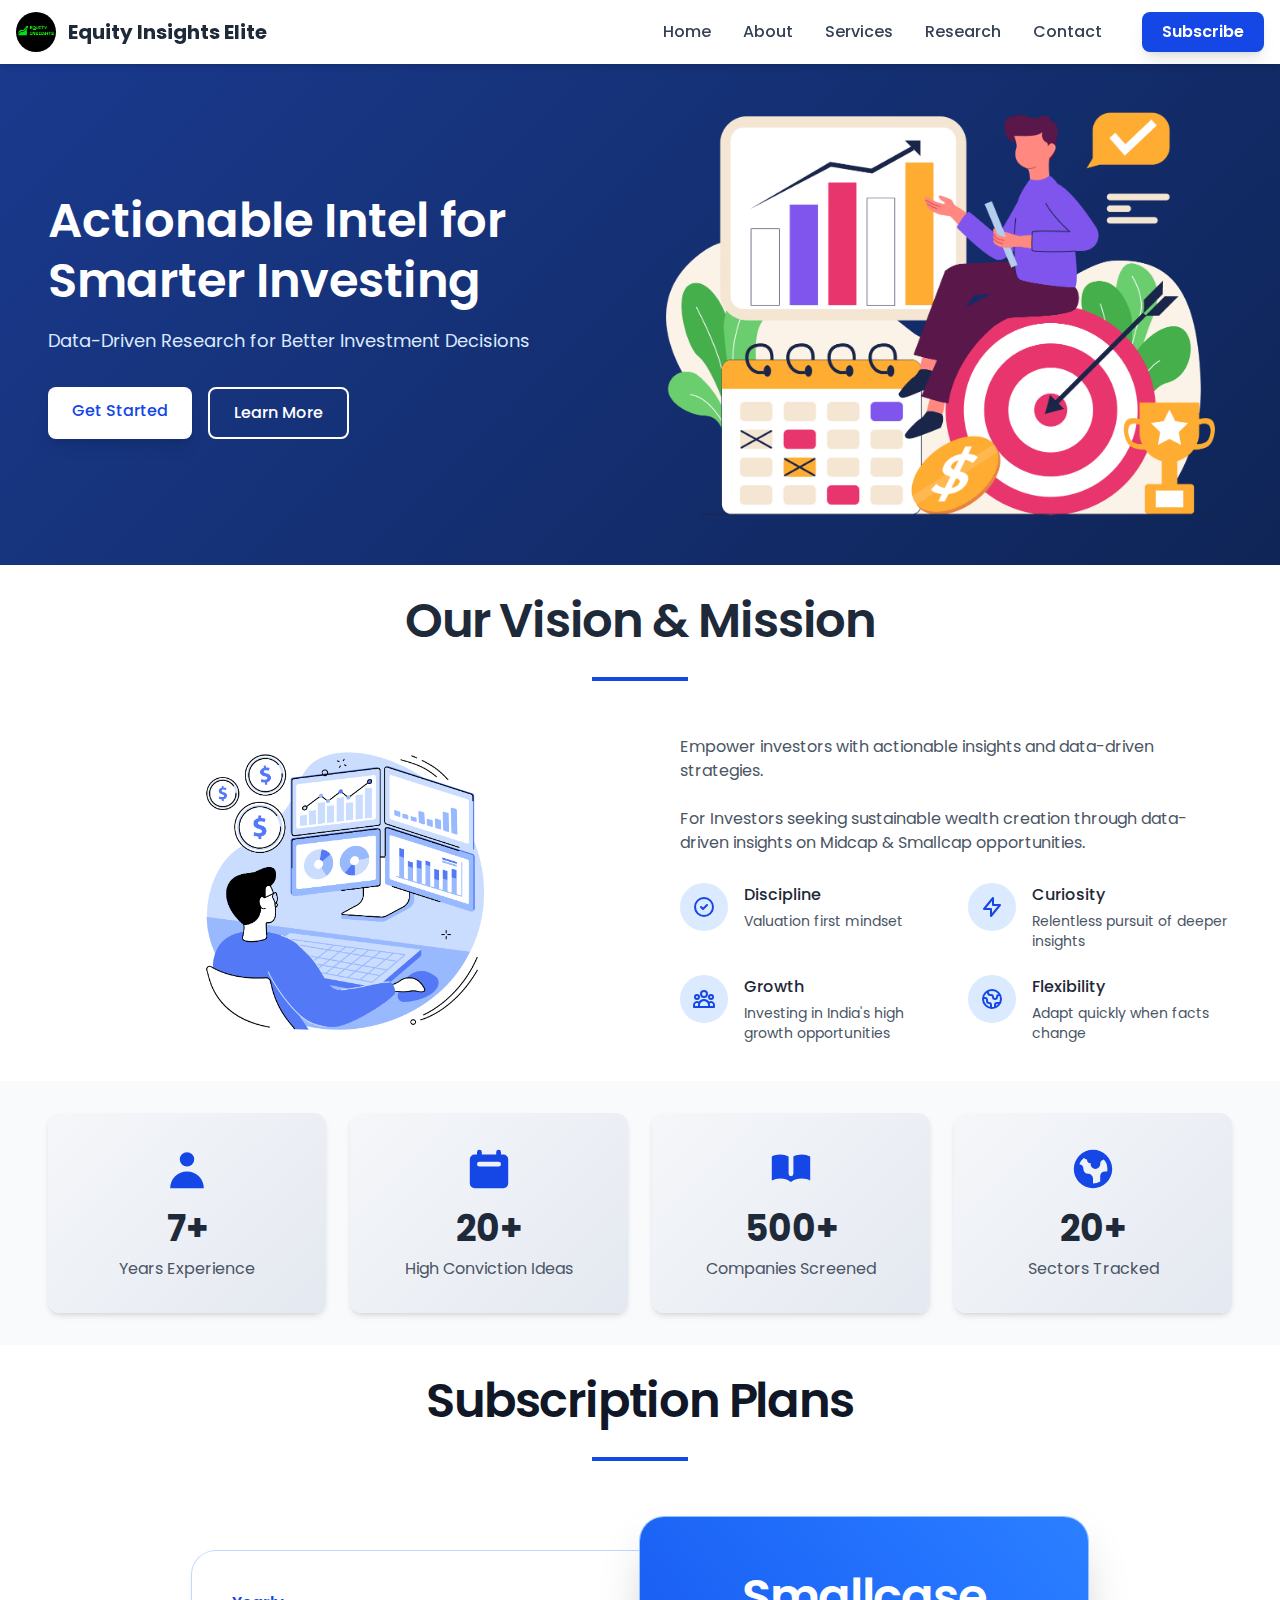
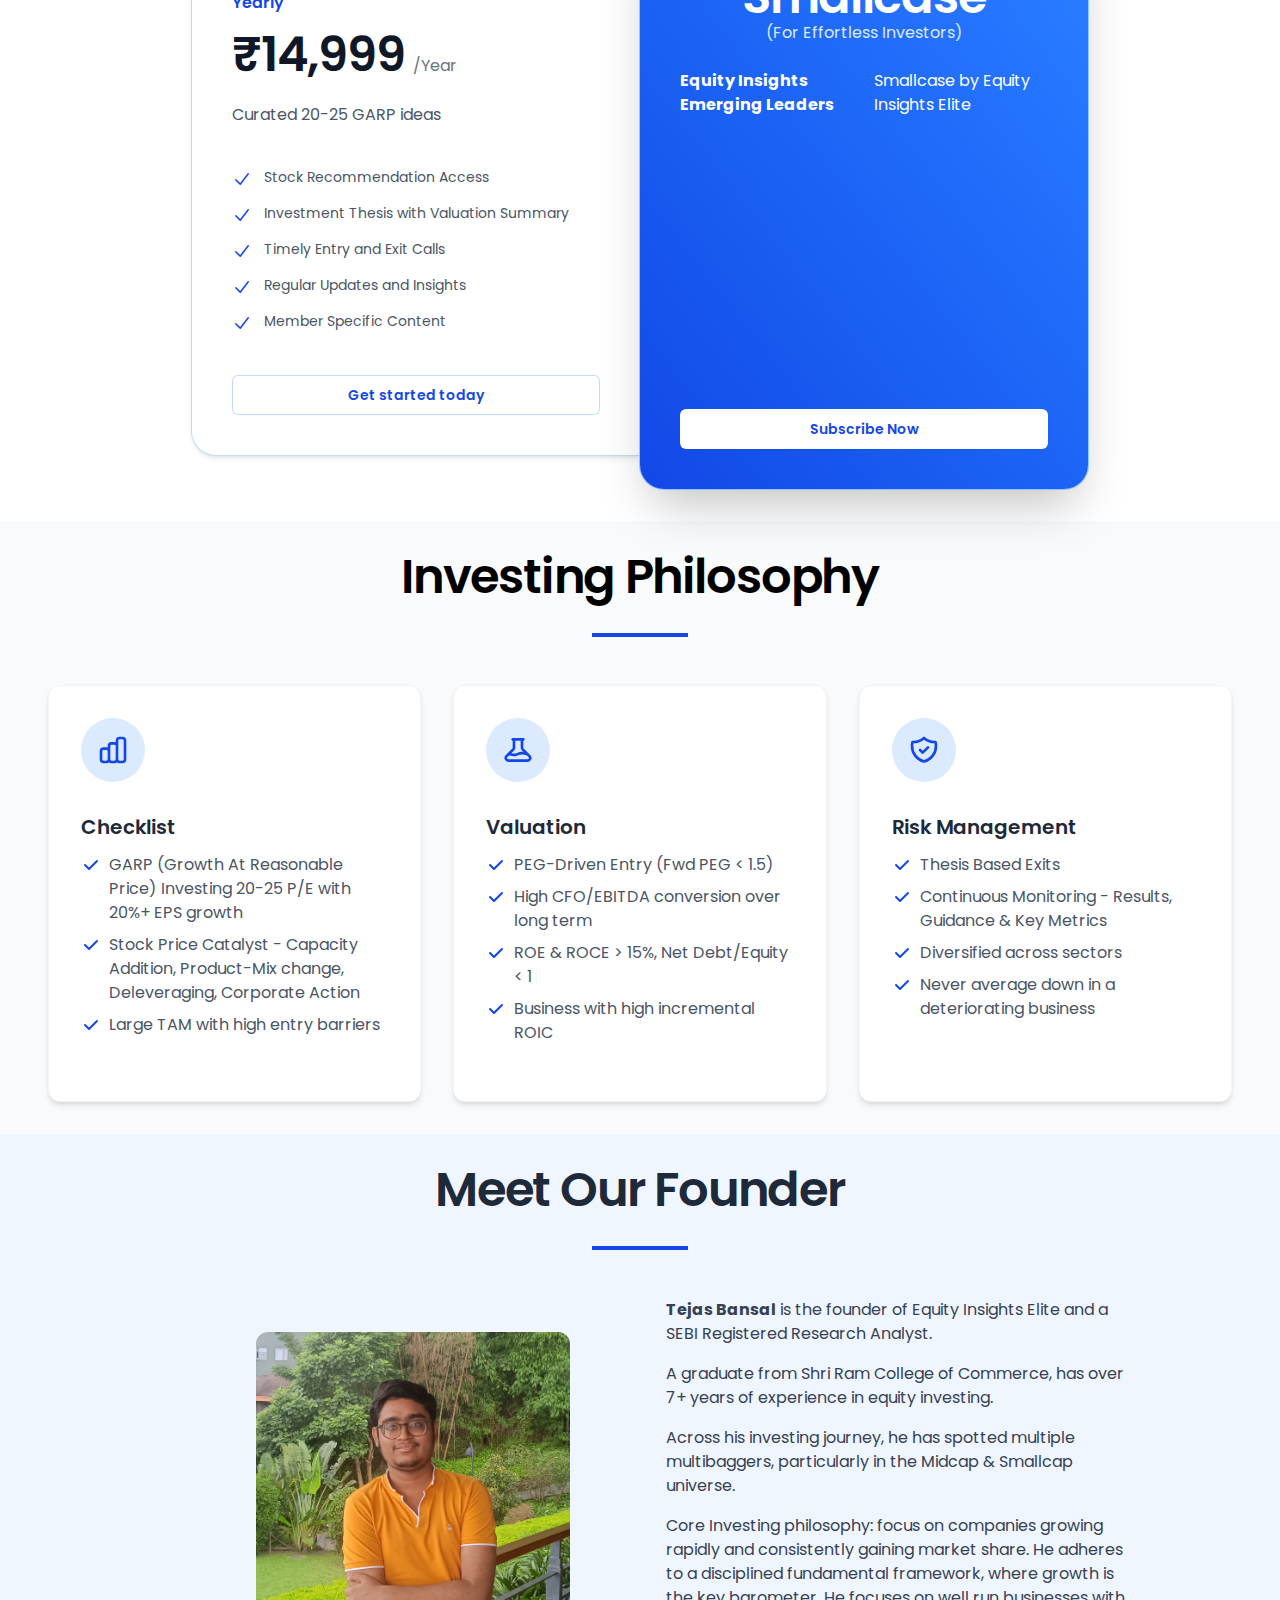
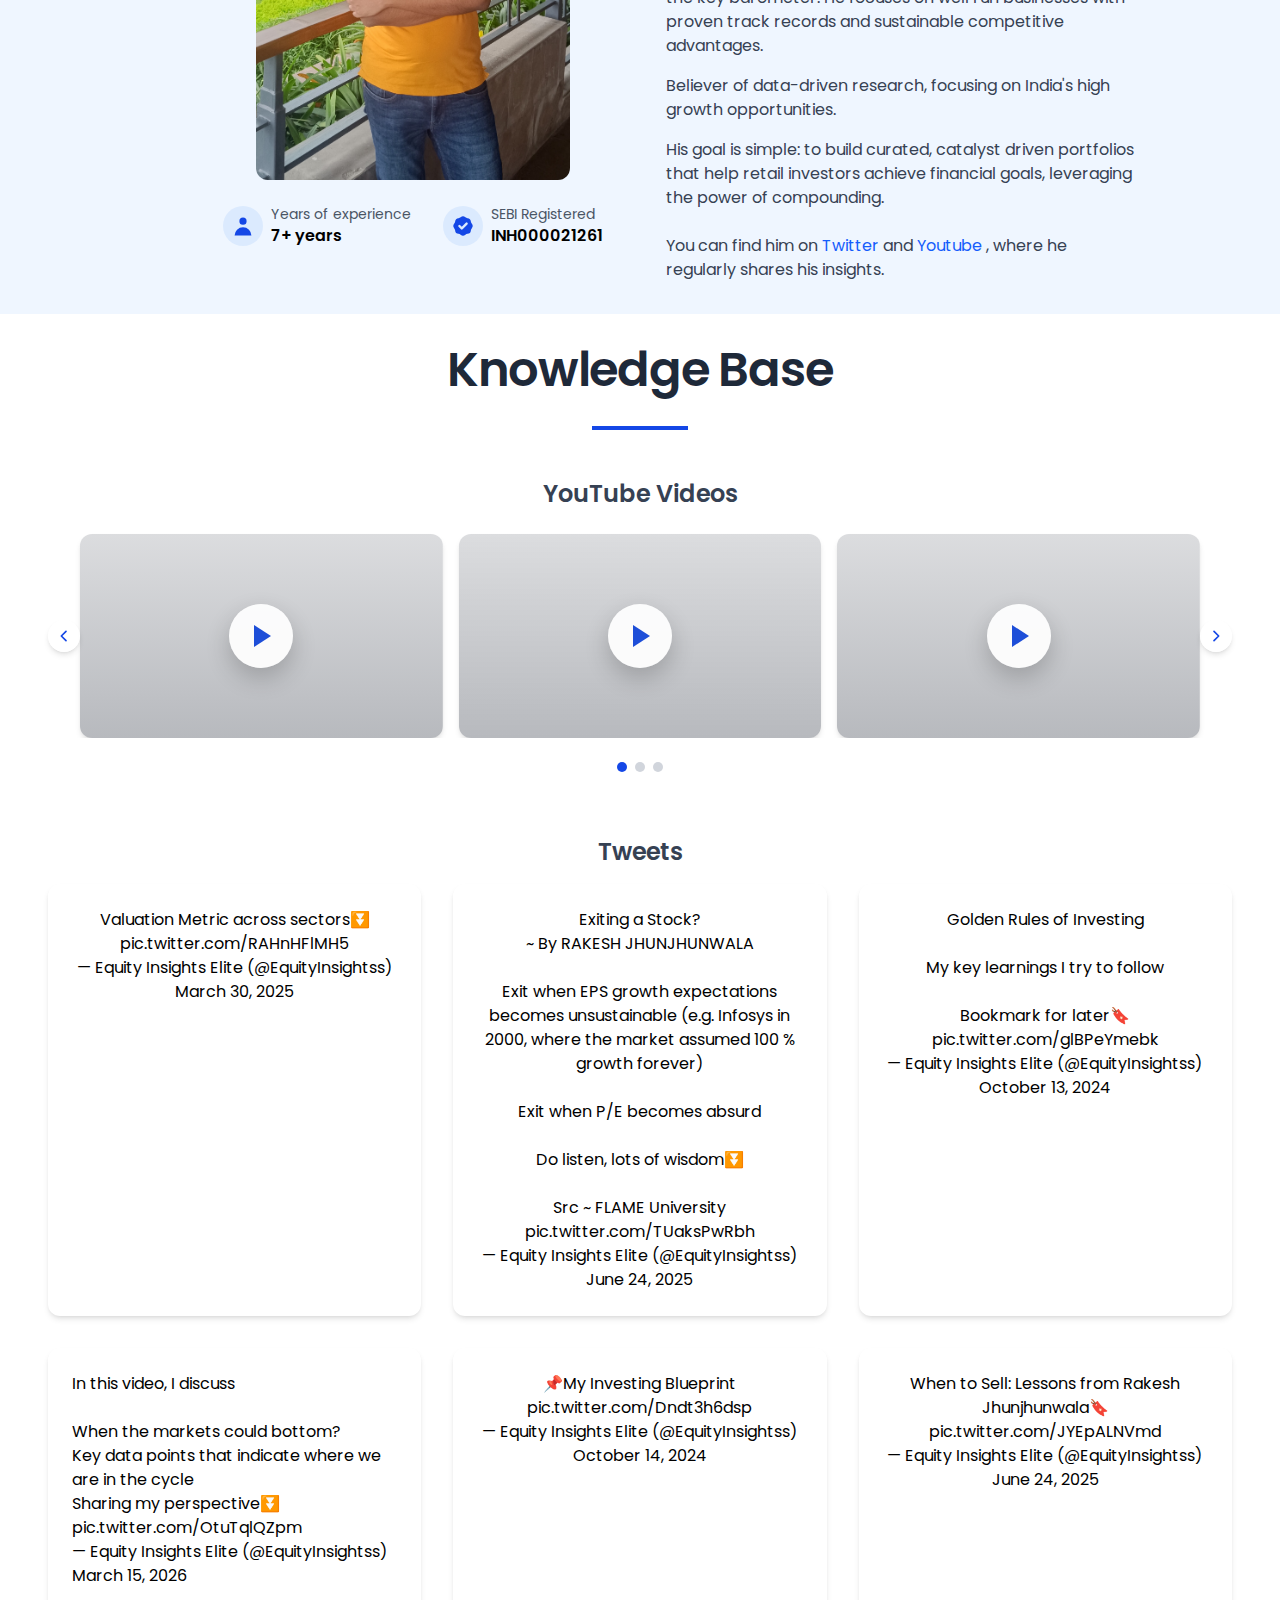
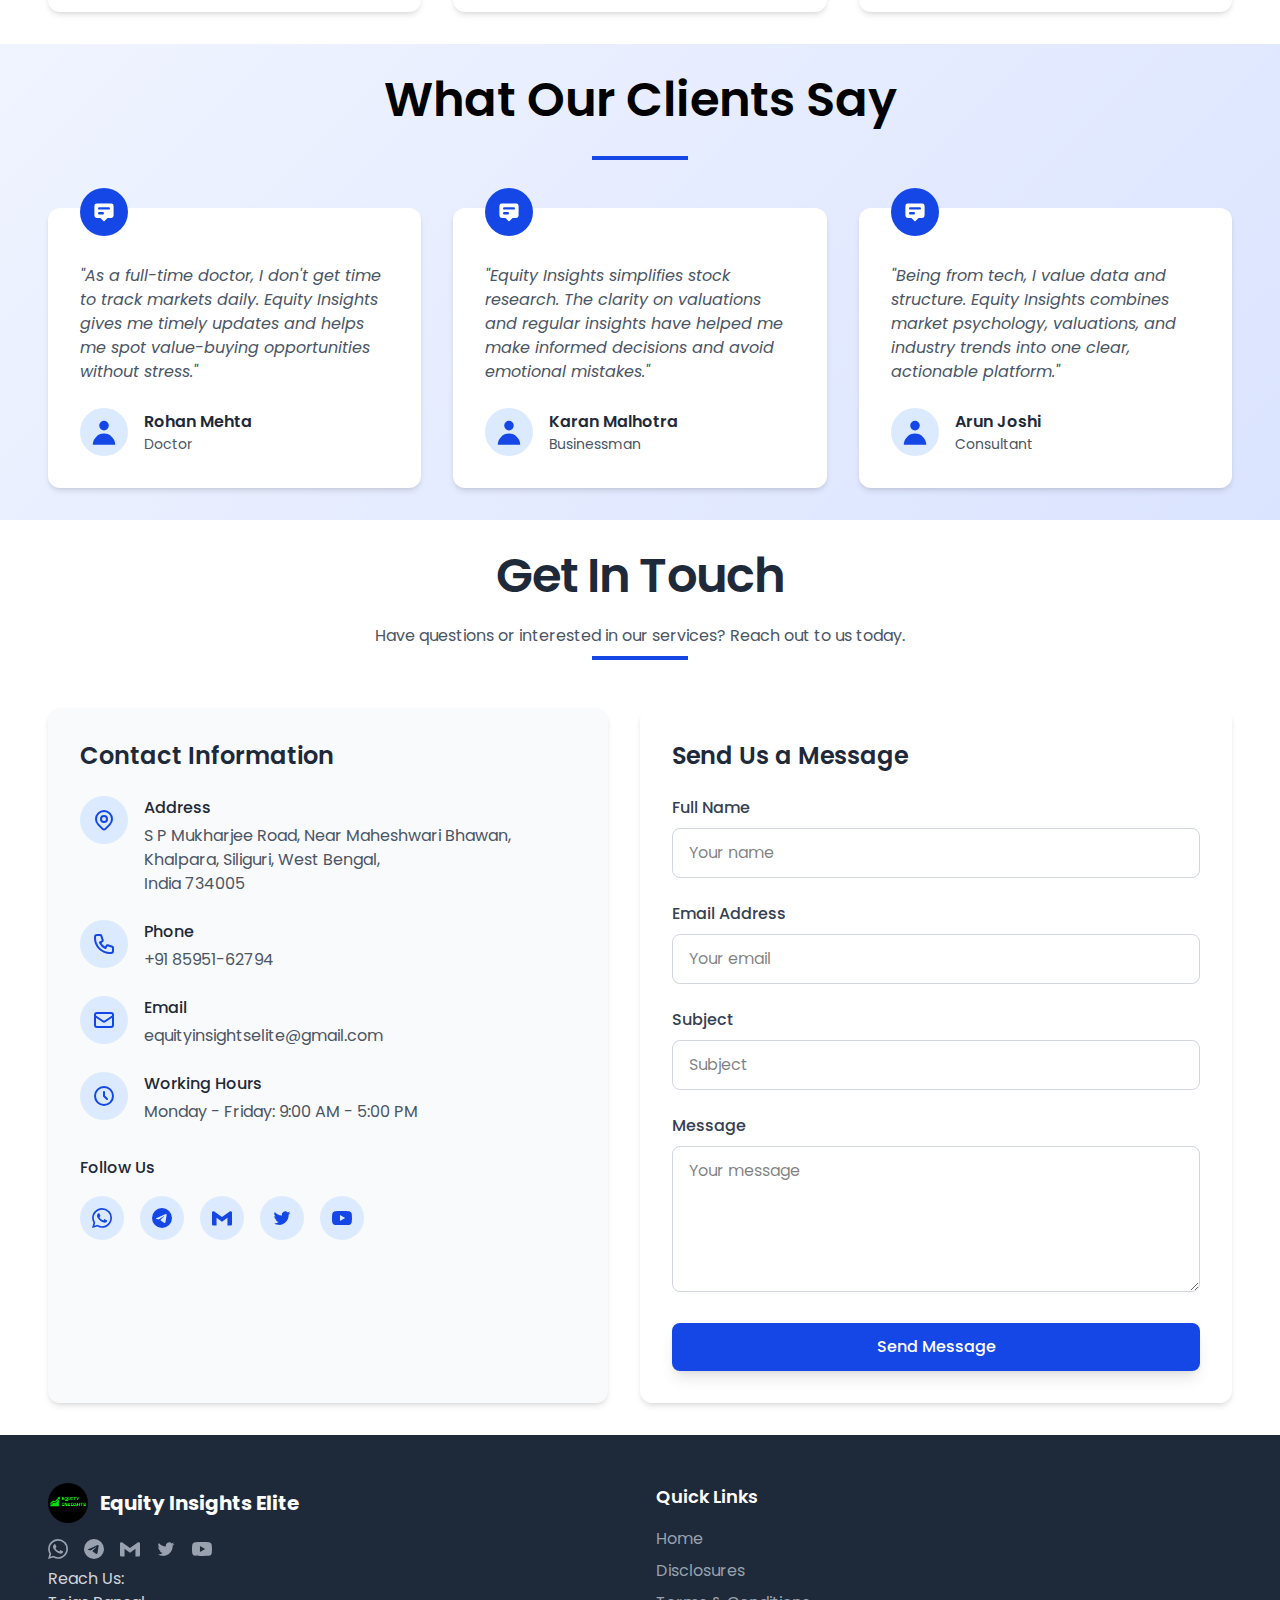
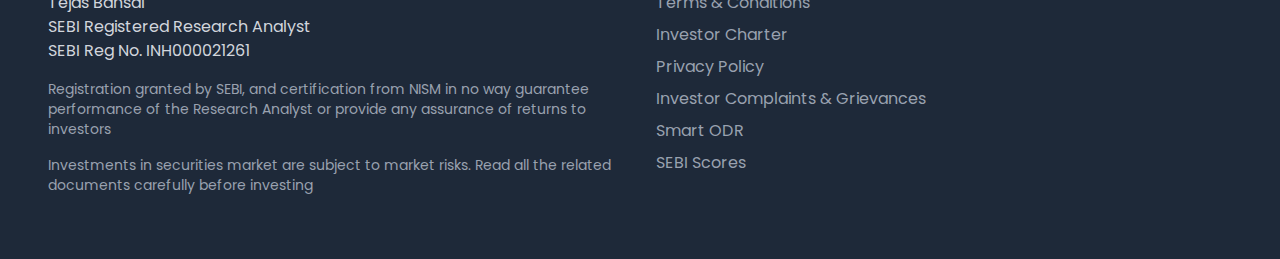
<file: index.html>
<!DOCTYPE html>
<html lang="en">
    <head>
        <meta charset="UTF-8">
        <meta name="viewport" content="width=device-width, initial-scale=1.0">
        <meta name="og:title" content="Equity Insights Elite - SEBI Registered Research Analyst">
        <meta name="description" content="Equity Insights Emerging Leaders is crafted to capture India’s emerging leaders across the SmallCap and MidCap universe.">
        <meta name="og:description" content="Equity Insights Emerging Leaders is crafted to capture India’s emerging leaders across the SmallCap and MidCap universe.">
        <meta property="og:image" content="https://equityinsightselite.com/images/twitter-og.png">
        <meta name="keywords" content="stock market advisory, share market advisory, stock market advisory services, stock market advisory company, best stock market advisor, investment advisor, stock investment advisor, best trading advisory services, sebi registered stock market advisory company, top stock advisory services, share market investment advisor">
        <!-- Twitter Card data -->
        <meta name="twitter:card" content="summary_large_image">
        <meta name="twitter:title" content="Equity Insights Elite - SEBI Registered Research Analyst">
        <meta name="twitter:description" content="Equity Insights Emerging Leaders is crafted to capture India’s emerging leaders across the SmallCap and MidCap universe.">
        <meta name="twitter:image" content="https://equityinsightselite.com/images/twitter-og.png">
        <meta name="twitter:site" content="@EquityInsightss">
        <title>Equity Insights Elite</title>
        <link href="https://fonts.googleapis.com/css2?family=Poppins:wght@300;400;500;600;700&display=swap" rel="stylesheet">
        <link href="styles.css" rel="stylesheet">
        <link rel="icon" type="image/png" href="images/logo.png">
        <link href="./src/output.css" rel="stylesheet">
    </head>
    <!-- Google tag (gtag.js) -->
    <script async src="https://www.googletagmanager.com/gtag/js?id=G-HD9HWDCCZB"></script>
    <script>
    window.dataLayer = window.dataLayer || [];
    function gtag(){dataLayer.push(arguments);}
    gtag('js', new Date());

    gtag('config', 'G-HD9HWDCCZB');
    </script>
    <body class="bg-gray-50">
        <!-- Navigation -->
        <nav class="bg-white shadow-md fixed w-full z-50">
            <div class="container mx-auto px-4 py-3">
                <div class="flex justify-between items-center">
                    <div class="flex items-center">
                        <a href="#home" class="flex items-center">
                            <img src="images/logo.png" alt="Equity Insights Elite Logo" class="w-10 h-10 object-contain rounded-full" />
                            <span class="ml-3 text-xl font-bold text-gray-800">Equity Insights Elite</span>
                        </a>
                    </div>
                    <div class="hidden md:flex items-center space-x-4 lg:space-x-8">
                        <a href="#home" class="text-gray-700 hover:text-blue-700 font-medium">Home</a>
                        <a href="#about" class="text-gray-700 hover:text-blue-700 font-medium">About</a>
                        <a href="#pricing" class="text-gray-700 hover:text-blue-700 font-medium">Services</a>
                        <a href="#research" class="text-gray-700 hover:text-blue-700 font-medium">Research</a>
                        <a href="#contact" class="text-gray-700 hover:text-blue-700 font-medium">Contact</a>
                        <a href="#pricing" class="ml-2 bg-blue-700 text-white font-semibold px-5 py-2 rounded-lg shadow-lg hover:bg-blue-800 transition duration-300">Subscribe</a>
                    </div>
                    <div class="md:hidden">
                        <button id="menu-toggle" class="text-gray-700 focus:outline-none" aria-label="Toggle navigation" aria-controls="mobile-menu" aria-expanded="false">
                            <svg class="w-6 h-6" fill="none" stroke="currentColor" viewBox="0 0 24 24">
                                <path stroke-linecap="round" stroke-linejoin="round" stroke-width="2" d="M4 6h16M4 12h16M4 18h16"></path>
                            </svg>
                        </button>
                    </div>
                </div>
                <div id="mobile-menu" class="md:hidden hidden py-3">
                    <a href="#home" class="block py-2 text-gray-700 hover:text-blue-700">Home</a>
                    <a href="#about" class="block py-2 text-gray-700 hover:text-blue-700">About</a>
                    <a href="#pricing" class="block py-2 text-gray-700 hover:text-blue-700">Services</a>
                    <a href="#research" class="block py-2 text-gray-700 hover:text-blue-700">Research</a>
                    <a href="#contact" class="block py-2 text-gray-700 hover:text-blue-700">Contact</a>
                    <a href="#pricing" class="block mt-4 bg-blue-700 text-white font-semibold px-5 py-3 rounded-lg shadow-lg text-center hover:bg-blue-800 transition duration-300">Subscribe</a>
                </div>
            </div>
        </nav>
        <!-- Home Section -->
        <section id="home" class="hero-gradient pt-28 pb-8 md:pt-24">
            <div class="container mx-auto px-4 md:px-8 lg:px-12">
                <div class="flex flex-col md:flex-row items-center">
                    <div class="md:w-1/2 text-center md:text-left mb-6 md:mb-0">
                        <h1 class="text-4xl md:text-5xl font-semibold text-white leading-tight mb-4">Actionable Intel for Smarter Investing</h1>
                        <p class="text-blue-100 text-lg mb-8">Data-Driven Research for Better Investment Decisions</p>
                        <div class="flex flex-col sm:flex-row justify-center md:justify-start space-y-4 sm:space-y-0 sm:space-x-4">
                            <a href="#pricing" class="bg-white text-blue-700 hover:bg-blue-50 font-medium text-center px-6 py-3 rounded-lg shadow-lg transition duration-300">Get Started</a>
                            <a href="#philosophy" class="bg-transparent border-2 border-white text-white hover:bg-white text-center hover:text-blue-700 font-medium px-6 py-3 rounded-lg transition duration-300">Learn More</a>
                        </div>
                    </div>
                    <div class="md:w-1/2">
                        <img src="images/hero_image.png" alt="Equity Insights Elite Homepage"
                             class="mx-auto" />
                    </div>
                </div>
            </div>
        </section>
        <!-- Vision Section -->
        <section id="vision" class="py-8 bg-white scroll-mt-16">
            <div class="container mx-auto px-4 sm:px-6 md:px-8 lg:px-12">
                <div class="text-center mb-12">
                    <h2 class="text-3xl sm:text-5xl font-semibold tracking-tight text-gray-800 mb-8">
                        Our Vision & Mission
                    </h2>
                    <div class="w-24 h-1 bg-blue-700 mx-auto"></div>
                </div>
                <div class="flex flex-col md:flex-row items-center">
                    <div class="md:w-1/2 mb-10 md:mb-0">
                        <img src="images/vision_image.png" alt="About Equity Insights Elite" class="w-full h-64 md:h-80 object-contain rounded-xl" />
                    </div>
                    <div class="md:w-1/2 md:pl-10">
                        <p class="text-gray-600 mb-6">
                            Empower investors with actionable insights and data-driven strategies. 
                        </p>
                        <p class="text-gray-600 mb-7">
                            For Investors seeking sustainable wealth creation through data-driven insights on Midcap & Smallcap opportunities.
                        </p>
                        <div class="grid grid-cols-1 md:grid-cols-2 gap-6">
                            <div class="flex items-start">
                                <div class="bg-blue-100 p-3 rounded-full mr-4">
                                    <svg class="w-6 h-6 text-blue-700" fill="none" stroke="currentColor" viewBox="0 0 24 24">
                                        <path stroke-linecap="round" stroke-linejoin="round" stroke-width="2" d="M9 12l2 2 4-4m6 2a9 9 0 11-18 0 9 9 0 0118 0z"></path>
                                    </svg>
                                </div>
                                <div>
                                    <h4 class="font-medium text-gray-800 mb-1">Discipline</h4>
                                    <p class="text-sm text-gray-600">Valuation first mindset</p>
                                </div>
                            </div>
                            <div class="flex items-start">
                                <div class="bg-blue-100 p-3 rounded-full mr-4">
                                    <svg class="w-6 h-6 text-blue-700" fill="none" stroke="currentColor" viewBox="0 0 24 24">
                                        <path stroke-linecap="round" stroke-linejoin="round" stroke-width="2" d="M13 10V3L4 14h7v7l9-11h-7z"></path>
                                    </svg>
                                </div>
                                <div>
                                    <h4 class="font-medium text-gray-800 mb-1">Curiosity</h4>
                                    <p class="text-sm text-gray-600">Relentless pursuit of deeper insights</p>
                                </div>
                            </div>
                            <div class="flex items-start">
                                <div class="bg-blue-100 p-3 rounded-full mr-4">
                                    <svg class="w-6 h-6 text-blue-700" fill="none" stroke="currentColor" viewBox="0 0 24 24">
                                        <path stroke-linecap="round" stroke-linejoin="round" stroke-width="2" d="M17 20h5v-2a3 3 0 00-5.356-1.857M17 20H7m10 0v-2c0-.656-.126-1.283-.356-1.857M7 20H2v-2a3 3 0 015.356-1.857M7 20v-2c0-.656.126-1.283.356-1.857m0 0a5.002 5.002 0 019.288 0M15 7a3 3 0 11-6 0 3 3 0 016 0zm6 3a2 2 0 11-4 0 2 2 0 014 0zM7 10a2 2 0 11-4 0 2 2 0 014 0z"></path>
                                    </svg>
                                </div>
                                <div>
                                    <h4 class="font-medium text-gray-800 mb-1">Growth</h4>
                                    <p class="text-sm text-gray-600">Investing in India's high growth opportunities</p>
                                </div>
                            </div>
                            <div class="flex items-start">
                                <div class="bg-blue-100 p-3 rounded-full mr-4">
                                    <svg class="w-6 h-6 text-blue-700" fill="none" stroke="currentColor" viewBox="0 0 24 24">
                                        <path stroke-linecap="round" stroke-linejoin="round" stroke-width="2" d="M3.055 11H5a2 2 0 012 2v1a2 2 0 002 2 2 2 0 012 2v2.945M8 3.935V5.5A2.5 2.5 0 0010.5 8h.5a2 2 0 012 2 2 2 0 104 0 2 2 0 012-2h1.064M15 20.488V18a2 2 0 012-2h3.064M21 12a9 9 0 11-18 0 9 9 0 0118 0z"></path>
                                    </svg>
                                </div>
                                <div>
                                    <h4 class="font-medium text-gray-800 mb-1">Flexibility</h4>
                                    <p class="text-sm text-gray-600">Adapt quickly when facts change</p>
                                </div>
                            </div>
                        </div>
                    </div>
                </div>
            </div>
        </section>
        <!-- Stats Section -->
        <section id="stats" class="py-8 bg-gray-50">
            <div class="container mx-auto px-4 sm:px-6 md:px-8 lg:px-12">
                <div class="grid grid-cols-1 md:grid-cols-4 gap-6">
                    <div class="stat-card p-8 rounded-xl shadow-md text-center transition-all duration-300 card-hover">
                        <div class="text-blue-700 mb-4">
                            <svg class="w-12 h-12 mx-auto" fill="currentColor" viewBox="0 0 20 20">
                                <path fill-rule="evenodd" d="M10 9a3 3 0 100-6 3 3 0 000 6zm-7 9a7 7 0 1114 0H3z" clip-rule="evenodd"></path>
                            </svg>
                        </div>
                        <h3 class="text-4xl font-bold text-gray-800 mb-2">7+</h3>
                        <p class="text-gray-600">Years Experience</p>
                    </div>
                    <div class="stat-card p-8 rounded-xl shadow-md text-center transition-all duration-300 card-hover">
                        <div class="text-blue-700 mb-4">
                            <svg class="w-12 h-12 mx-auto" fill="currentColor" viewBox="0 0 20 20">
                                <path fill-rule="evenodd" d="M6 2a1 1 0 00-1 1v1H4a2 2 0 00-2 2v10a2 2 0 002 2h12a2 2 0 002-2V6a2 2 0 00-2-2h-1V3a1 1 0 10-2 0v1H7V3a1 1 0 00-1-1zm0 5a1 1 0 000 2h8a1 1 0 100-2H6z" clip-rule="evenodd"></path>
                            </svg>
                        </div>
                        <h3 class="text-4xl font-bold text-gray-800 mb-2">20+</h3>
                        <p class="text-gray-600">High Conviction Ideas</p>
                    </div>
                    <div class="stat-card p-8 rounded-xl shadow-md text-center transition-all duration-300 card-hover">
                        <div class="text-blue-700 mb-4">
                            <svg class="w-12 h-12 mx-auto" fill="currentColor" viewBox="0 0 20 20">
                                <path d="M9 4.804A7.968 7.968 0 005.5 4c-1.255 0-2.443.29-3.5.804v10A7.969 7.969 0 015.5 14c1.669 0 3.218.51 4.5 1.385A7.962 7.962 0 0114.5 14c1.255 0 2.443.29 3.5.804v-10A7.968 7.968 0 0014.5 4c-1.255 0-2.443.29-3.5.804V12a1 1 0 11-2 0V4.804z"></path>
                            </svg>
                        </div>
                        <h3 class="text-4xl font-bold text-gray-800 mb-2">500+</h3>
                        <p class="text-gray-600">Companies Screened</p>
                    </div>
                    <div class="stat-card p-8 rounded-xl shadow-md text-center transition-all duration-300 card-hover">
                        <div class="text-blue-700 mb-4">
                            <svg class="w-12 h-12 mx-auto" fill="currentColor" viewBox="0 0 20 20">
                                <path fill-rule="evenodd" d="M10 18a8 8 0 100-16 8 8 0 000 16zM4.332 8.027a6.012 6.012 0 011.912-2.706C6.512 5.73 6.974 6 7.5 6A1.5 1.5 0 009 7.5V8a2 2 0 004 0 2 2 0 011.523-1.943A5.977 5.977 0 0116 10c0 .34-.028.675-.083 1H15a2 2 0 00-2 2v2.197A5.973 5.973 0 0110 16v-2a2 2 0 00-2-2 2 2 0 01-2-2 2 2 0 00-1.668-1.973z" clip-rule="evenodd"></path>
                            </svg>
                        </div>
                        <h3 class="text-4xl font-bold text-gray-800 mb-2">20+</h3>
                        <p class="text-gray-600">Sectors Tracked</p>
                    </div>
                </div>
            </div>
        </section>
        <!-- Pricing Section -->
        <section id="pricing" class="py-8 bg-white scroll-mt-16">
          <div class="container mx-auto px-4 sm:px-6 md:px-8 lg:px-12">
            <div class="text-center mb-12">
              <h2 class="text-3xl font-semibold tracking-tight text-gray-900 sm:text-5xl mb-8">
                Subscription Plans
              </h2>
              <div class="w-24 h-1 bg-blue-700 mx-auto"></div>
            </div>
            <div class="mx-auto mt-12 grid max-w-lg grid-cols-1 items-center gap-y-6 sm:mt-14 sm:gap-y-0 lg:max-w-4xl lg:grid-cols-2">
              <!-- Yearly Plan -->
              <div class="rounded-3xl rounded-t-3xl bg-white/60 p-8 ring-1 ring-blue-200 sm:mx-8 sm:rounded-b-none sm:p-10 lg:mx-0 lg:rounded-tr-none lg:rounded-bl-3xl shadow-md">
                <h3 id="tier-yearly" class="text-base font-semibold text-blue-700">Yearly</h3>
                <p class="mt-4 flex items-baseline gap-x-2">
                  <span class="text-5xl font-semibold tracking-tight text-gray-900">&#8377;14,999</span>
                  <span class="text-base text-gray-500">/Year</span>
                </p>
                <p class="mt-6 text-base text-gray-600">Curated 20-25 GARP ideas</p>
                <ul role="list" class="mt-8 space-y-3 text-sm text-gray-600 sm:mt-10">
                  <li class="flex gap-x-3">
                    <svg class="h-6 w-5 flex-none text-blue-700" viewBox="0 0 20 20" fill="currentColor" aria-hidden="true">
                      <path fill-rule="evenodd" d="M16.704 4.153a.75.75 0 0 1 .143 1.052l-8 10.5a.75.75 0 0 1-1.127.075l-4.5-4.5a.75.75 0 0 1 1.06-1.06l3.894 3.893 7.48-9.817a.75.75 0 0 1 1.05-.143Z" clip-rule="evenodd" />
                    </svg>
                    Stock Recommendation Access
                  </li>
                  <li class="flex gap-x-3">
                    <svg class="h-6 w-5 flex-none text-blue-700" viewBox="0 0 20 20" fill="currentColor" aria-hidden="true">
                      <path fill-rule="evenodd" d="M16.704 4.153a.75.75 0 0 1 .143 1.052l-8 10.5a.75.75 0 0 1-1.127.075l-4.5-4.5a.75.75 0 0 1 1.06-1.06l3.894 3.893 7.48-9.817a.75.75 0 0 1 1.05-.143Z" clip-rule="evenodd" />
                    </svg>
                    Investment Thesis with Valuation Summary
                  </li>
                  <li class="flex gap-x-3">
                    <svg class="h-6 w-5 flex-none text-blue-700" viewBox="0 0 20 20" fill="currentColor" aria-hidden="true">
                      <path fill-rule="evenodd" d="M16.704 4.153a.75.75 0 0 1 .143 1.052l-8 10.5a.75.75 0 0 1-1.127.075l-4.5-4.5a.75.75 0 0 1 1.06-1.06l3.894 3.893 7.48-9.817a.75.75 0 0 1 1.05-.143Z" clip-rule="evenodd" />
                    </svg>
                    Timely Entry and Exit Calls
                  </li>
                  <li class="flex gap-x-3">
                    <svg class="h-6 w-5 flex-none text-blue-700" viewBox="0 0 20 20" fill="currentColor" aria-hidden="true">
                      <path fill-rule="evenodd" d="M16.704 4.153a.75.75 0 0 1 .143 1.052l-8 10.5a.75.75 0 0 1-1.127.075l-4.5-4.5a.75.75 0 0 1 1.06-1.06l3.894 3.893 7.48-9.817a.75.75 0 0 1 1.05-.143Z" clip-rule="evenodd" />
                    </svg>
                    Regular Updates and Insights
                  </li>
                  <li class="flex gap-x-3">
                    <svg class="h-6 w-5 flex-none text-blue-700" viewBox="0 0 20 20" fill="currentColor" aria-hidden="true">
                      <path fill-rule="evenodd" d="M16.704 4.153a.75.75 0 0 1 .143 1.052l-8 10.5a.75.75 0 0 1-1.127.075l-4.5-4.5a.75.75 0 0 1 1.06-1.06l3.894 3.893 7.48-9.817a.75.75 0 0 1 1.05-.143Z" clip-rule="evenodd" />
                    </svg>
                    Member Specific Content
                  </li>
                </ul>
                <a href="onboarding.html" class="mt-8 block rounded-md px-3.5 py-2.5 text-center text-sm font-semibold text-blue-700 ring-1 ring-blue-200 ring-inset hover:ring-blue-300 focus-visible:outline-2 focus-visible:outline-offset-2 focus-visible:outline-blue-700 sm:mt-10 transition">Get started today</a>
              </div>
              <!-- Smallcase Plan -->
              <div class="relative rounded-3xl bg-gradient-to-tr from-blue-700 to-blue-500 p-8 shadow-2xl ring-1 ring-blue-300 sm:p-10 flex flex-col items-center justify-center">
                <p class="mt-4 flex items-baseline gap-x-2 justify-center">
                  <p class="text-5xl font-semibold tracking-tight text-white">Smallcase</p>
                  <p class="text-base text-blue-100">(For Effortless Investors)</p>
                </p>
                <div                
                class="mt-6 sc-embed rounded-xl text-white overflow-hidden"
                data-smallcase="true"
                data-scid="EQIEFMM_0001"
                data-cardsize="small"
                data-cta="view"
                data-viewoncreatorplatform="true"
                data-source="equityinsightselite.com"
                data-campaign="website-pricing"
                style="max-width:100%;min-height:300px;display:flex;align-items:stretch;justify-content:center"
                >
                    <strong>Equity Insights Emerging Leaders</strong>
                    Smallcase by Equity Insights Elite
            </div>
                <a href="https://equityinsightselite.smallcase.com/smallcase/EQIEFMM_0001" target="_blank" rel="noopener" class="mt-8 block rounded-md bg-white w-full px-3.5 py-2.5 text-center text-sm font-semibold text-blue-700 shadow-xs hover:bg-blue-100 focus-visible:outline-2 focus-visible:outline-offset-2 focus-visible:outline-white sm:mt-10 transition">Subscribe Now</a>
              </div>
            </div>
          </div>
        </section>
        <!-- Investing Philosophy Section -->
        <section id="philosophy" class="py-8 bg-gray-50 scroll-mt-16">
            <div class="container mx-auto px-4 sm:px-6 md:px-8 lg:px-12">
                <div class="text-center mb-12">
                    <h2 class="text-3xl sm:text-5xl font-semibold tracking-tight mb-8">Investing Philosophy</h2>
                    <div class="w-24 h-1 bg-blue-700 mx-auto"></div>
                </div>
                <div class="grid grid-cols-1 md:grid-cols-3 gap-8">
                    <div class="bg-white p-8 rounded-xl shadow-md transition-all duration-300 card-hover border border-gray-100">
                        <div class="bg-blue-100 p-4 rounded-full inline-block mb-6">
                            <svg class="w-8 h-8 text-blue-700" fill="none" stroke="currentColor" viewBox="0 0 24 24">
                                <path stroke-linecap="round" stroke-linejoin="round" stroke-width="2" d="M9 19v-6a2 2 0 00-2-2H5a2 2 0 00-2 2v6a2 2 0 002 2h2a2 2 0 002-2zm0 0V9a2 2 0 012-2h2a2 2 0 012 2v10m-6 0a2 2 0 002 2h2a2 2 0 002-2m0 0V5a2 2 0 012-2h2a2 2 0 012 2v14a2 2 0 01-2 2h-2a2 2 0 01-2-2z"></path>
                            </svg>
                        </div>
                        <h3 class="text-xl font-semibold text-gray-800 mb-3">Checklist</h3>
                            <ul class="space-y-2 mb-6">
                            <li class="flex items-start text-gray-600">
                                <svg class="w-5 h-5 text-blue-700 mr-2 flex-shrink-0 mt-0.5" fill="currentColor" viewBox="0 0 20 20">
                                    <path fill-rule="evenodd" d="M16.707 5.293a1 1 0 010 1.414l-8 8a1 1 0 01-1.414 0l-4-4a1 1 0 011.414-1.414L8 12.586l7.293-7.293a1 1 0 011.414 0z" clip-rule="evenodd"></path>
                                </svg>
                                <span class="flex-1">GARP (Growth At Reasonable Price) Investing 20-25 P/E with 20%+ EPS growth</span>         
                            </li>
                            <li class="flex items-start text-gray-600">
                                <svg class="w-5 h-5 text-blue-700 mr-2 flex-shrink-0 mt-0.5" fill="currentColor" viewBox="0 0 20 20">
                                    <path fill-rule="evenodd" d="M16.707 5.293a1 1 0 010 1.414l-8 8a1 1 0 01-1.414 0l-4-4a1 1 0 011.414-1.414L8 12.586l7.293-7.293a1 1 0 011.414 0z" clip-rule="evenodd"></path>
                                </svg>
                                <span class="flex-1">Stock Price Catalyst - Capacity Addition, Product-Mix change, Deleveraging, Corporate Action</span>                    
                            </li>
                            <li class="flex items-start text-gray-600">
                                <svg class="w-5 h-5 text-blue-700 mr-2 flex-shrink-0 mt-0.5" fill="currentColor" viewBox="0 0 20 20">
                                    <path fill-rule="evenodd" d="M16.707 5.293a1 1 0 010 1.414l-8 8a1 1 0 01-1.414 0l-4-4a1 1 0 011.414-1.414L8 12.586l7.293-7.293a1 1 0 011.414 0z" clip-rule="evenodd"></path>
                                </svg>
                                <span class="flex-1">Large TAM with high entry barriers</span>
                            </li>
                        </ul>

                    </div>
                    <div class="bg-white p-8 rounded-xl shadow-md transition-all duration-300 card-hover border border-gray-100">
                        <div class="bg-blue-100 p-4 rounded-full inline-block mb-6">
                            <svg class="w-8 h-8 text-blue-700" fill="none" stroke="currentColor" viewBox="0 0 24 24">
                                <path stroke-linecap="round" stroke-linejoin="round" stroke-width="2" d="M19.428 15.428a2 2 0 00-1.022-.547l-2.387-.477a6 6 0 00-3.86.517l-.318.158a6 6 0 01-3.86.517L6.05 15.21a2 2 0 00-1.806.547M8 4h8l-1 1v5.172a2 2 0 00.586 1.414l5 5c1.26 1.26.367 3.414-1.415 3.414H4.828c-1.782 0-2.674-2.154-1.414-3.414l5-5A2 2 0 009 10.172V5L8 4z"></path>
                            </svg>
                        </div>
                        <h3 class="text-xl font-semibold text-gray-800 mb-3">Valuation</h3>
                        <ul class="space-y-2 mb-6">
                            <li class="flex items-start text-gray-600">
                                <svg class="w-5 h-5 text-blue-700 mr-2 flex-shrink-0 mt-0.5" fill="currentColor" viewBox="0 0 20 20">
                                    <path fill-rule="evenodd" d="M16.707 5.293a1 1 0 010 1.414l-8 8a1 1 0 01-1.414 0l-4-4a1 1 0 011.414-1.414L8 12.586l7.293-7.293a1 1 0 011.414 0z" clip-rule="evenodd"></path>
                                </svg>
                                <span class="flex-1">PEG-Driven Entry (Fwd PEG < 1.5)</span>
                            </li>
                            <li class="flex items-start text-gray-600">
                                <svg class="w-5 h-5 text-blue-700 mr-2 flex-shrink-0 mt-0.5" fill="currentColor" viewBox="0 0 20 20">
                                    <path fill-rule="evenodd" d="M16.707 5.293a1 1 0 010 1.414l-8 8a1 1 0 01-1.414 0l-4-4a1 1 0 011.414-1.414L8 12.586l7.293-7.293a1 1 0 011.414 0z" clip-rule="evenodd"></path>
                                </svg>
                                <span class="flex-1">High CFO/EBITDA conversion over long term</span>
                            </li>
                            <li class="flex items-start text-gray-600">
                                <svg class="w-5 h-5 text-blue-700 mr-2 flex-shrink-0 mt-0.5" fill="currentColor" viewBox="0 0 20 20">
                                    <path fill-rule="evenodd" d="M16.707 5.293a1 1 0 010 1.414l-8 8a1 1 0 01-1.414 0l-4-4a1 1 0 011.414-1.414L8 12.586l7.293-7.293a1 1 0 011.414 0z" clip-rule="evenodd"></path>
                                </svg>
                                <span class="flex-1">ROE & ROCE > 15%, Net Debt/Equity < 1</span>
                            </li>
                            <li class="flex items-start text-gray-600">
                                <svg class="w-5 h-5 text-blue-700 mr-2 flex-shrink-0 mt-0.5" fill="currentColor" viewBox="0 0 20 20">
                                    <path fill-rule="evenodd" d="M16.707 5.293a1 1 0 010 1.414l-8 8a1 1 0 01-1.414 0l-4-4a1 1 0 011.414-1.414L8 12.586l7.293-7.293a1 1 0 011.414 0z" clip-rule="evenodd"></path>
                                </svg>
                                <span class="flex-1">Business with high incremental ROIC</span>
                            </li>
                        </ul>
                    </div>
                    <div class="bg-white p-8 rounded-xl shadow-md transition-all duration-300 card-hover border border-gray-100">
                        <div class="bg-blue-100 p-4 rounded-full inline-block mb-6">
                            <svg class="w-8 h-8 text-blue-700" fill="none" stroke="currentColor" viewBox="0 0 24 24">
                                <path stroke-linecap="round" stroke-linejoin="round" stroke-width="2" d="M9 12l2 2 4-4m5.618-4.016A11.955 11.955 0 0112 2.944a11.955 11.955 0 01-8.618 3.04A12.02 12.02 0 003 9c0 5.591 3.824 10.29 9 11.622 5.176-1.332 9-6.03 9-11.622 0-1.042-.133-2.052-.382-3.016z"></path>
                            </svg>
                        </div>
                        <h3 class="text-xl font-semibold text-gray-800 mb-3">Risk Management</h3>
                        <ul class="space-y-2 mb-6">
                            <li class="flex items-start text-gray-600">
                                <svg class="w-5 h-5 text-blue-700 mr-2 flex-shrink-0 mt-0.5" fill="currentColor" viewBox="0 0 20 20">
                                    <path fill-rule="evenodd" d="M16.707 5.293a1 1 0 010 1.414l-8 8a1 1 0 01-1.414 0l-4-4a1 1 0 011.414-1.414L8 12.586l7.293-7.293a1 1 0 011.414 0z" clip-rule="evenodd"></path>
                                </svg>
                                <span class="flex-1">Thesis Based Exits</span>
                            </li>
                            <li class="flex items-start text-gray-600">
                                <svg class="w-5 h-5 text-blue-700 mr-2 flex-shrink-0 mt-0.5" fill="currentColor" viewBox="0 0 20 20">
                                    <path fill-rule="evenodd" d="M16.707 5.293a1 1 0 010 1.414l-8 8a1 1 0 01-1.414 0l-4-4a1 1 0 011.414-1.414L8 12.586l7.293-7.293a1 1 0 011.414 0z" clip-rule="evenodd"></path>
                                </svg>
                                <span class="flex-1">Continuous Monitoring - Results, Guidance & Key Metrics</span>
                            </li>
                            <li class="flex items-start text-gray-600">
                                <svg class="w-5 h-5 text-blue-700 mr-2 flex-shrink-0 mt-0.5" fill="currentColor" viewBox="0 0 20 20">
                                    <path fill-rule="evenodd" d="M16.707 5.293a1 1 0 010 1.414l-8 8a1 1 0 01-1.414 0l-4-4a1 1 0 011.414-1.414L8 12.586l7.293-7.293a1 1 0 011.414 0z" clip-rule="evenodd"></path>
                                </svg>
                                <span class="flex-1">Diversified across sectors</span>
                            </li>
                            <li class="flex items-start text-gray-600">
                                <svg class="w-5 h-5 text-blue-700 mr-2 flex-shrink-0 mt-0.5" fill="currentColor" viewBox="0 0 20 20">
                                    <path fill-rule="evenodd" d="M16.707 5.293a1 1 0 010 1.414l-8 8a1 1 0 01-1.414 0l-4-4a1 1 0 011.414-1.414L8 12.586l7.293-7.293a1 1 0 011.414 0z" clip-rule="evenodd"></path>
                                </svg>
                                <span class="flex-1">Never average down in a deteriorating business</span>
                            </li>
                        </ul>
                    </div>
                </div>
            </div>
        </section>
        <!-- About Section -->
        <section id="about" class="py-8 bg-blue-50 scroll-mt-16">
            <div class="container mx-auto px-4 sm:px-6 md:px-8 lg:px-12">
                <div class="text-center mb-12">
                    <h2 class="text-3xl sm:text-5xl font-semibold tracking-tight text-gray-800 mb-8">
                        Meet Our Founder
                    </h2>
                    <div class="w-24 h-1 bg-blue-700 mx-auto"></div>
                </div>
                <div class="flex flex-col md:flex-row items-center justify-center xl:mx-24 gap-12">
                    <div class="md:w-1/2  mb-10 md:mb-0 xl:pl-16">
                        <img src="images/founder.jpg" alt="Research Analyst" height="112px" class="rounded-xl max-h-112 mx-auto" loading="lazy">
                        <div class="flex items-center justify-center gap-2 md:gap-8 mt-6">
                            <div class="flex items-center gap-2">
                                <div class="bg-blue-100 p-2 rounded-full">
                                    <svg class="w-6 h-6 mx-auto text-blue-700" fill="currentColor" viewBox="0 0 20 20">
                                        <path fill-rule="evenodd" d="M10 9a3 3 0 100-6 3 3 0 000 6zm-7 9a7 7 0 1114 0H3z" clip-rule="evenodd"></path>
                                    </svg>
                                </div>
                                <div>
                                    <p class="text-sm text-gray-600">Years of experience</p>
                                    <p class="font-semibold">7+ years</p>
                                </div>
                            </div>
                            <div class="flex items-center gap-2">
                                <div class="bg-blue-100 p-2 rounded-full">
                                    <svg class="w-6 h-6 text-blue-700" fill="currentColor" viewBox="0 0 20 20">
                                        <path fill-rule="evenodd" d="M6.267 3.455a3.066 3.066 0 001.745-.723 3.066 3.066 0 013.976 0 3.066 3.066 0 001.745.723 3.066 3.066 0 012.812 2.812c.051.643.304 1.254.723 1.745a3.066 3.066 0 010 3.976 3.066 3.066 0 00-.723 1.745 3.066 3.066 0 01-2.812 2.812 3.066 3.066 0 00-1.745.723 3.066 3.066 0 01-3.976 0 3.066 3.066 0 00-1.745-.723 3.066 3.066 0 01-2.812-2.812 3.066 3.066 0 00-.723-1.745 3.066 3.066 0 010-3.976 3.066 3.066 0 00.723-1.745 3.066 3.066 0 012.812-2.812zm7.44 5.252a1 1 0 00-1.414-1.414L9 10.586 7.707 9.293a1 1 0 00-1.414 1.414l2 2a1 1 0 001.414 0l4-4z" clip-rule="evenodd"></path>
                                    </svg>
                                </div>
                                <div>
                                    <p class="text-sm text-gray-600">SEBI Registered</p>
                                    <p class="font-semibold">INH000021261</p>
                                </div>
                            </div>
                        </div>
                    </div>
                    <div class="md:w-1/2">
                        <div class="space-y-4">
                            <p class="text-gray-700"><strong>Tejas Bansal</strong> is the founder of Equity Insights Elite and a SEBI Registered Research Analyst.</p>
                            <p class="text-gray-700">A graduate from Shri Ram College of Commerce, has over 7+ years of experience in equity investing.</p>
                            <p class="text-gray-700">Across his investing journey, he has spotted multiple multibaggers, particularly in the Midcap & Smallcap universe.</p>
                            <p class="text-gray-700">Core Investing philosophy: focus on companies growing rapidly and consistently gaining market share. He adheres to a disciplined fundamental framework, where growth is the key barometer. He focuses on well run businesses with proven track records and sustainable competitive advantages.</p>
                            <p class="text-gray-700">Believer of data-driven research, focusing on India's high growth opportunities.</p>
                            <p class="text-gray-700">His goal is simple: to build curated, catalyst driven portfolios that help retail investors achieve financial goals, leveraging the power of compounding.</p>
                            
                            <div class="mt-6">
                                <p class="text-gray-700">
                                    You can find him on <a href="https://twitter.com/EquityInsightss" class="text-blue-600 hover:text-blue-700">Twitter</a> and <a href="https://www.youtube.com/@EquityInsightss" class="text-blue-600 hover:text-blue-700">Youtube</a> , where he regularly shares his insights.
                                </p>
                            </div>
                        </div>
                    </div>
                </div>
            </div>
        </section>
        <!-- Research Areas Section -->
        <section id="research" class="py-8 bg-white scroll-mt-16">
            <div class="container mx-auto px-4 sm:px-6 md:px-8 lg:px-12">
                <div class="text-center mb-12">
                    <h2 class="text-3xl sm:text-5xl font-semibold tracking-tight text-gray-800 mb-8">Knowledge Base</h2>
                    <div class="w-24 h-1 bg-blue-700 mx-auto"></div>
                </div>

                <!-- YouTube Carousel -->
                <div id="yt-section">
                <h3 class="text-2xl font-semibold text-gray-700 mb-6 text-center">YouTube Videos</h3>
                <div class="relative mb-16 sm:px-6" id="yt-carousel">
                    <button id="yt-prev" class="hidden absolute left-1 sm:left-0 top-[45%] -translate-y-1/2 z-10 bg-white/90 shadow-md rounded-full w-8 h-8 items-center justify-center text-blue-700 hover:bg-blue-700 hover:text-white transition-all duration-200 yt-js-only">
                        <svg class="w-4 h-4" fill="none" stroke="currentColor" viewBox="0 0 24 24"><path stroke-linecap="round" stroke-linejoin="round" stroke-width="2.5" d="M15 19l-7-7 7-7"/></svg>
                    </button>
                    <button id="yt-next" class="hidden absolute right-1 sm:right-0 top-[45%] -translate-y-1/2 z-10 bg-white/90 shadow-md rounded-full w-8 h-8 items-center justify-center text-blue-700 hover:bg-blue-700 hover:text-white transition-all duration-200 yt-js-only">
                        <svg class="w-4 h-4" fill="none" stroke="currentColor" viewBox="0 0 24 24"><path stroke-linecap="round" stroke-linejoin="round" stroke-width="2.5" d="M9 5l7 7-7 7"/></svg>
                    </button>
                    <div style="overflow: hidden; padding-top: 10px; margin-top: -10px;">
                        <div id="yt-track" class="grid grid-cols-1 md:grid-cols-2 lg:grid-cols-3 gap-6">
                            <div class="yt-card flex-shrink-0 px-2">
                                <div class="bg-white rounded-xl shadow-md overflow-hidden transition-all duration-300 card-hover">
                                    <div class="aspect-video relative">
                                        <div class="yt-player-host w-full h-full">
                                            <a href="https://www.youtube.com/watch?v=BP8oHXhtiYc" target="_blank" rel="noopener" class="yt-player-trigger w-full h-full flex items-center justify-center" data-video-id="BP8oHXhtiYc" aria-label="Play YouTube video" style="background-image: linear-gradient(rgba(17, 24, 39, 0.15), rgba(17, 24, 39, 0.3)), url('https://i.ytimg.com/vi/BP8oHXhtiYc/hqdefault.jpg'); background-size: cover; background-position: center;">
                                                <span style="width: 4rem; height: 4rem; border-radius: 9999px; background: rgba(255, 255, 255, 0.92); display: flex; align-items: center; justify-content: center; box-shadow: 0 10px 25px rgba(0, 0, 0, 0.2);">
                                                    <span style="margin-left: 0.2rem; width: 0; height: 0; border-top: 0.7rem solid transparent; border-bottom: 0.7rem solid transparent; border-left: 1.1rem solid #1d4ed8;"></span>
                                                </span>
                                            </a>
                                        </div>
                                        <div class="yt-swipe-zone" aria-hidden="true" style="position: absolute; inset: 0 auto 0 0; width: 18%; z-index: 2;"></div>
                                        <div class="yt-swipe-zone" aria-hidden="true" style="position: absolute; inset: 0 0 0 auto; width: 18%; z-index: 2;"></div>
                                    </div>
                                </div>
                            </div>
                            <div class="yt-card flex-shrink-0 px-2">
                                <div class="bg-white rounded-xl shadow-md overflow-hidden transition-all duration-300 card-hover">
                                    <div class="aspect-video relative">
                                        <div class="yt-player-host w-full h-full">
                                            <a href="https://www.youtube.com/watch?v=VS6ZGdTuH0A" target="_blank" rel="noopener" class="yt-player-trigger w-full h-full flex items-center justify-center" data-video-id="VS6ZGdTuH0A" aria-label="Play YouTube video" style="background-image: linear-gradient(rgba(17, 24, 39, 0.15), rgba(17, 24, 39, 0.3)), url('https://i.ytimg.com/vi/VS6ZGdTuH0A/hqdefault.jpg'); background-size: cover; background-position: center;">
                                                <span style="width: 4rem; height: 4rem; border-radius: 9999px; background: rgba(255, 255, 255, 0.92); display: flex; align-items: center; justify-content: center; box-shadow: 0 10px 25px rgba(0, 0, 0, 0.2);">
                                                    <span style="margin-left: 0.2rem; width: 0; height: 0; border-top: 0.7rem solid transparent; border-bottom: 0.7rem solid transparent; border-left: 1.1rem solid #1d4ed8;"></span>
                                                </span>
                                            </a>
                                        </div>
                                        <div class="yt-swipe-zone" aria-hidden="true" style="position: absolute; inset: 0 auto 0 0; width: 18%; z-index: 2;"></div>
                                        <div class="yt-swipe-zone" aria-hidden="true" style="position: absolute; inset: 0 0 0 auto; width: 18%; z-index: 2;"></div>
                                    </div>
                                </div>
                            </div>
                            <div class="yt-card flex-shrink-0 px-2">
                                <div class="bg-white rounded-xl shadow-md overflow-hidden transition-all duration-300 card-hover">
                                    <div class="aspect-video relative">
                                        <div class="yt-player-host w-full h-full">
                                            <a href="https://www.youtube.com/watch?v=3uDW262uCos" target="_blank" rel="noopener" class="yt-player-trigger w-full h-full flex items-center justify-center" data-video-id="3uDW262uCos" aria-label="Play YouTube video" style="background-image: linear-gradient(rgba(17, 24, 39, 0.15), rgba(17, 24, 39, 0.3)), url('https://i.ytimg.com/vi/3uDW262uCos/hqdefault.jpg'); background-size: cover; background-position: center;">
                                                <span style="width: 4rem; height: 4rem; border-radius: 9999px; background: rgba(255, 255, 255, 0.92); display: flex; align-items: center; justify-content: center; box-shadow: 0 10px 25px rgba(0, 0, 0, 0.2);">
                                                    <span style="margin-left: 0.2rem; width: 0; height: 0; border-top: 0.7rem solid transparent; border-bottom: 0.7rem solid transparent; border-left: 1.1rem solid #1d4ed8;"></span>
                                                </span>
                                            </a>
                                        </div>
                                        <div class="yt-swipe-zone" aria-hidden="true" style="position: absolute; inset: 0 auto 0 0; width: 18%; z-index: 2;"></div>
                                        <div class="yt-swipe-zone" aria-hidden="true" style="position: absolute; inset: 0 0 0 auto; width: 18%; z-index: 2;"></div>
                                    </div>
                                </div>
                            </div>
                            <div class="yt-card flex-shrink-0 px-2">
                                <div class="bg-white rounded-xl shadow-md overflow-hidden transition-all duration-300 card-hover">
                                    <div class="aspect-video relative">
                                        <div class="yt-player-host w-full h-full">
                                            <a href="https://www.youtube.com/watch?v=exxy4QmM9Pk" target="_blank" rel="noopener" class="yt-player-trigger w-full h-full flex items-center justify-center" data-video-id="exxy4QmM9Pk" aria-label="Play YouTube video" style="background-image: linear-gradient(rgba(17, 24, 39, 0.15), rgba(17, 24, 39, 0.3)), url('https://i.ytimg.com/vi/exxy4QmM9Pk/hqdefault.jpg'); background-size: cover; background-position: center;">
                                                <span style="width: 4rem; height: 4rem; border-radius: 9999px; background: rgba(255, 255, 255, 0.92); display: flex; align-items: center; justify-content: center; box-shadow: 0 10px 25px rgba(0, 0, 0, 0.2);">
                                                    <span style="margin-left: 0.2rem; width: 0; height: 0; border-top: 0.7rem solid transparent; border-bottom: 0.7rem solid transparent; border-left: 1.1rem solid #1d4ed8;"></span>
                                                </span>
                                            </a>
                                        </div>
                                        <div class="yt-swipe-zone" aria-hidden="true" style="position: absolute; inset: 0 auto 0 0; width: 18%; z-index: 2;"></div>
                                        <div class="yt-swipe-zone" aria-hidden="true" style="position: absolute; inset: 0 0 0 auto; width: 18%; z-index: 2;"></div>
                                    </div>
                                </div>
                            </div>
                            <div class="yt-card flex-shrink-0 px-2">
                                <div class="bg-white rounded-xl shadow-md overflow-hidden transition-all duration-300 card-hover">
                                    <div class="aspect-video relative">
                                        <div class="yt-player-host w-full h-full">
                                            <a href="https://www.youtube.com/watch?v=iI8Wx3b05gw" target="_blank" rel="noopener" class="yt-player-trigger w-full h-full flex items-center justify-center" data-video-id="iI8Wx3b05gw" aria-label="Play YouTube video" style="background-image: linear-gradient(rgba(17, 24, 39, 0.15), rgba(17, 24, 39, 0.3)), url('https://i.ytimg.com/vi/iI8Wx3b05gw/hqdefault.jpg'); background-size: cover; background-position: center;">
                                                <span style="width: 4rem; height: 4rem; border-radius: 9999px; background: rgba(255, 255, 255, 0.92); display: flex; align-items: center; justify-content: center; box-shadow: 0 10px 25px rgba(0, 0, 0, 0.2);">
                                                    <span style="margin-left: 0.2rem; width: 0; height: 0; border-top: 0.7rem solid transparent; border-bottom: 0.7rem solid transparent; border-left: 1.1rem solid #1d4ed8;"></span>
                                                </span>
                                            </a>
                                        </div>
                                        <div class="yt-swipe-zone" aria-hidden="true" style="position: absolute; inset: 0 auto 0 0; width: 18%; z-index: 2;"></div>
                                        <div class="yt-swipe-zone" aria-hidden="true" style="position: absolute; inset: 0 0 0 auto; width: 18%; z-index: 2;"></div>
                                    </div>
                                </div>
                            </div>
                        </div>
                    </div>
                    <div id="yt-dots" class="hidden justify-center gap-2 mt-6 yt-js-only"></div>
                </div>
                </div>

                <!-- Tweets -->
                <h3 class="text-2xl font-semibold text-gray-700 mb-4 text-center">Tweets</h3>
                <div class="grid grid-cols-1 md:grid-cols-2 lg:grid-cols-3 gap-8">
                    <div class="bg-white rounded-xl shadow-md overflow-hidden transition-all duration-300 card-hover">
                        <div class="p-6">
                            <blockquote class="twitter-tweet" align="center" data-dnt="true"><p lang="en" dir="ltr">Valuation Metric across sectors⏬ <a href="https://t.co/RAHnHFlMH5">pic.twitter.com/RAHnHFlMH5</a></p>&mdash; Equity Insights Elite (@EquityInsightss) <a href="https://twitter.com/EquityInsightss/status/1906340495019712551?ref_src=twsrc%5Etfw">March 30, 2025</a></blockquote>
                        </div>
                    </div>
                    <div class="bg-white rounded-xl shadow-md overflow-hidden transition-all duration-300 card-hover">
                        <div class="p-6">
                            <blockquote class="twitter-tweet" align="center" data-dnt="true"><p lang="en" dir="ltr">Exiting a Stock?<br>~ By RAKESH JHUNJHUNWALA<br><br>Exit when EPS growth expectations becomes unsustainable (e.g. Infosys in 2000, where the market assumed 100 % growth forever)<br><br>Exit when P/E becomes absurd<br><br>Do listen, lots of wisdom⏬<br><br>Src ~ FLAME University <a href="https://t.co/TUaksPwRbh">pic.twitter.com/TUaksPwRbh</a></p>&mdash; Equity Insights Elite (@EquityInsightss) <a href="https://twitter.com/EquityInsightss/status/1937421055854874674?ref_src=twsrc%5Etfw">June 24, 2025</a></blockquote>
                        </div>
                    </div>
                    <div class="bg-white rounded-xl shadow-md overflow-hidden transition-all duration-300 card-hover">
                        <div class="p-6">
                            <blockquote class="twitter-tweet" align="center" data-dnt="true"><p lang="en" dir="ltr">Golden Rules of Investing<br><br>My key learnings I try to follow <br><br>Bookmark for later🔖 <a href="https://t.co/glBPeYmebk">pic.twitter.com/glBPeYmebk</a></p>&mdash; Equity Insights Elite (@EquityInsightss) <a href="https://twitter.com/EquityInsightss/status/1845332656281526482?ref_src=twsrc%5Etfw">October 13, 2024</a></blockquote>
                        </div>
                    </div>
                    <div class="bg-white rounded-xl shadow-md overflow-hidden transition-all duration-300 card-hover">
                        <div class="p-6">
                        <blockquote class="twitter-tweet"><p lang="en" dir="ltr">In this video, I discuss<br><br>When the markets could bottom?<br>Key data points that indicate where we are in the cycle<br>Sharing my perspective⏬ <a href="https://t.co/OtuTqlQZpm">pic.twitter.com/OtuTqlQZpm</a></p>&mdash; Equity Insights Elite (@EquityInsightss) <a href="https://twitter.com/EquityInsightss/status/2033206685297438885?ref_src=twsrc%5Etfw">March 15, 2026</a></blockquote>
                        </div>
                    </div>
                    <div class="bg-white rounded-xl shadow-md overflow-hidden transition-all duration-300 card-hover">
                        <div class="p-6">
                            <blockquote class="twitter-tweet" align="center" data-dnt="true"><p lang="en" dir="ltr">📌My Investing Blueprint <a href="https://t.co/Dndt3h6dsp">pic.twitter.com/Dndt3h6dsp</a></p>&mdash; Equity Insights Elite (@EquityInsightss) <a href="https://twitter.com/EquityInsightss/status/1845706156913901900?ref_src=twsrc%5Etfw">October 14, 2024</a></blockquote>
                        </div>
                    </div>
                    <div class="bg-white rounded-xl shadow-md overflow-hidden transition-all duration-300 card-hover">
                        <div class="p-6">
                            <blockquote class="twitter-tweet" align="center" data-dnt="true"><p lang="en" dir="ltr">When to Sell: Lessons from Rakesh Jhunjhunwala🔖 <a href="https://t.co/JYEpALNVmd">pic.twitter.com/JYEpALNVmd</a></p>&mdash; Equity Insights Elite (@EquityInsightss) <a href="https://twitter.com/EquityInsightss/status/1937432731866247279?ref_src=twsrc%5Etfw">June 24, 2025</a></blockquote>
                        </div>
                    </div>
                </div>
            </div>
        </section>
        <!-- Testimonials Section -->
        <section class="py-8 testimonial-gradient">
            <div class="container mx-auto px-4 sm:px-6 md:px-8 lg:px-12">
                <div class="text-center mb-12">
                    <h2 class="text-3xl sm:text-5xl font-semibold tracking-tighttext-gray-800 mb-8">What Our Clients Say</h2>
                    <div class="w-24 h-1 bg-blue-700 mx-auto"></div>
                </div>
                <div class="grid grid-cols-1 md:grid-cols-3 gap-8">
                    <div class="bg-white p-8 rounded-xl shadow-md relative">
                        <div class="absolute -top-5 left-8 bg-blue-700 rounded-full p-3">
                            <svg class="w-6 h-6 text-white" fill="currentColor" viewBox="0 0 20 20">
                                <path fill-rule="evenodd" d="M18 13V5a2 2 0 00-2-2H4a2 2 0 00-2 2v8a2 2 0 002 2h3l3 3 3-3h3a2 2 0 002-2zM5 7a1 1 0 011-1h8a1 1 0 110 2H6a1 1 0 01-1-1zm1 3a1 1 0 100 2h3a1 1 0 100-2H6z" clip-rule="evenodd"></path>
                            </svg>
                        </div>
                        <div class="pt-6">
                            <p class="text-gray-600 italic mb-6">"As a full-time doctor, I don't get time to track markets daily. Equity Insights gives me timely updates and helps me spot value-buying opportunities without stress."</p>
                            <div class="flex items-center">
                                <div class="bg-blue-100 rounded-full p-2 mr-4">
                                    <svg class="w-8 h-8 text-blue-700" fill="currentColor" viewBox="0 0 20 20">
                                        <path fill-rule="evenodd" d="M10 9a3 3 0 100-6 3 3 0 000 6zm-7 9a7 7 0 1114 0H3z" clip-rule="evenodd"></path>
                                    </svg>
                                </div>
                                <div>
                                    <h4 class="font-semibold text-gray-800">Rohan Mehta</h4>
                                    <p class="text-sm text-gray-600">Doctor</p>
                                </div>
                            </div>
                        </div>
                    </div>
                    <div class="bg-white p-8 rounded-xl shadow-md relative">
                        <div class="absolute -top-5 left-8 bg-blue-700 rounded-full p-3">
                            <svg class="w-6 h-6 text-white" fill="currentColor" viewBox="0 0 20 20">
                                <path fill-rule="evenodd" d="M18 13V5a2 2 0 00-2-2H4a2 2 0 00-2 2v8a2 2 0 002 2h3l3 3 3-3h3a2 2 0 002-2zM5 7a1 1 0 011-1h8a1 1 0 110 2H6a1 1 0 01-1-1zm1 3a1 1 0 100 2h3a1 1 0 100-2H6z" clip-rule="evenodd"></path>
                            </svg>
                        </div>
                        <div class="pt-6">
                            <p class="text-gray-600 italic mb-6">"Equity Insights simplifies stock research. The clarity on valuations and regular insights have helped me make informed decisions and avoid emotional mistakes."</p>
                            <div class="flex items-center">
                                <div class="bg-blue-100 rounded-full p-2 mr-4">
                                    <svg class="w-8 h-8 text-blue-700" fill="currentColor" viewBox="0 0 20 20">
                                        <path fill-rule="evenodd" d="M10 9a3 3 0 100-6 3 3 0 000 6zm-7 9a7 7 0 1114 0H3z" clip-rule="evenodd"></path>
                                    </svg>
                                </div>
                                <div>
                                    <h4 class="font-semibold text-gray-800">Karan Malhotra</h4>
                                    <p class="text-sm text-gray-600">Businessman</p>
                                </div>
                            </div>
                        </div>
                    </div>
                    <div class="bg-white p-8 rounded-xl shadow-md relative">
                        <div class="absolute -top-5 left-8 bg-blue-700 rounded-full p-3">
                            <svg class="w-6 h-6 text-white" fill="currentColor" viewBox="0 0 20 20">
                                <path fill-rule="evenodd" d="M18 13V5a2 2 0 00-2-2H4a2 2 0 00-2 2v8a2 2 0 002 2h3l3 3 3-3h3a2 2 0 002-2zM5 7a1 1 0 011-1h8a1 1 0 110 2H6a1 1 0 01-1-1zm1 3a1 1 0 100 2h3a1 1 0 100-2H6z" clip-rule="evenodd"></path>
                            </svg>
                        </div>
                        <div class="pt-6">
                            <p class="text-gray-600 italic mb-6">"Being from tech, I value data and structure. Equity Insights combines market psychology, valuations, and industry trends into one clear, actionable platform."</p>
                            <div class="flex items-center">
                                <div class="bg-blue-100 rounded-full p-2 mr-4">
                                    <svg class="w-8 h-8 text-blue-700" fill="currentColor" viewBox="0 0 20 20">
                                        <path fill-rule="evenodd" d="M10 9a3 3 0 100-6 3 3 0 000 6zm-7 9a7 7 0 1114 0H3z" clip-rule="evenodd"></path>
                                    </svg>
                                </div>
                                <div>
                                    <h4 class="font-semibold text-gray-800">Arun Joshi</h4>
                                    <p class="text-sm text-gray-600">Consultant</p>
                                </div>
                            </div>
                        </div>
                    </div>
                </div>
            </div>
        </section>
        <!-- Contact Section -->
        <section id="contact" class="py-8 bg-white scroll-mt-16">
            <div class="container mx-auto px-4 sm:px-6 md:px-8 lg:px-12">
                <div class="text-center mb-12">
                    <h2 class="text-3xl sm:text-5xl font-semibold tracking-tight text-gray-800 mb-6">Get In Touch</h2>
                    <p class="text-gray-600 max-w-2xl mx-auto mb-2">Have questions or interested in our services? Reach out to us today.</p>
                    <div class="w-24 h-1 bg-blue-700 mx-auto"></div>
                </div>
                <div class="flex flex-col md:flex-row">
                    <div class="md:w-1/2 mb-10 md:mb-0 md:pr-8">
                        <div class="bg-gray-50 p-8 rounded-xl shadow-md h-full">
                            <h3 class="text-2xl font-semibold text-gray-800 mb-6">Contact Information</h3>
                            <div class="space-y-6">
                                <div class="flex items-start">
                                    <div class="bg-blue-100 p-3 rounded-full mr-4">
                                        <svg class="w-6 h-6 text-blue-700" fill="none" stroke="currentColor" viewBox="0 0 24 24">
                                            <path stroke-linecap="round" stroke-linejoin="round" stroke-width="2" d="M17.657 16.657L13.414 20.9a1.998 1.998 0 01-2.827 0l-4.244-4.243a8 8 0 1111.314 0z"></path>
                                            <path stroke-linecap="round" stroke-linejoin="round" stroke-width="2" d="M15 11a3 3 0 11-6 0 3 3 0 016 0z"></path>
                                        </svg>
                                    </div>
                                    <div>
                                        <h4 class="font-medium text-gray-800 mb-1">Address</h4>
                                        <p class="text-gray-600">
                                            S P Mukharjee Road, Near Maheshwari Bhawan,<br>Khalpara, Siliguri, West Bengal,<br> India 734005
                                        </p>
                                    </div>
                                </div>
                                <div class="flex items-start">
                                    <div class="bg-blue-100 p-3 rounded-full mr-4">
                                        <svg class="w-6 h-6 text-blue-700" fill="none" stroke="currentColor" viewBox="0 0 24 24">
                                            <path stroke-linecap="round" stroke-linejoin="round" stroke-width="2" d="M3 5a2 2 0 012-2h3.28a1 1 0 01.948.684l1.498 4.493a1 1 0 01-.502 1.21l-2.257 1.13a11.042 11.042 0 005.516 5.516l1.13-2.257a1 1 0 011.21-.502l4.493 1.498a1 1 0 01.684.949V19a2 2 0 01-2 2h-1C9.716 21 3 14.284 3 6V5z"></path>
                                        </svg>
                                    </div>
                                    <div>
                                        <h4 class="font-medium text-gray-800 mb-1">Phone</h4>
                                        <p class="text-gray-600">+91 85951-62794</p>
                                    </div>
                                </div>
                                <div class="flex items-start">
                                    <div class="bg-blue-100 p-3 rounded-full mr-4">
                                        <svg class="w-6 h-6 text-blue-700" fill="none" stroke="currentColor" viewBox="0 0 24 24">
                                            <path stroke-linecap="round" stroke-linejoin="round" stroke-width="2" d="M3 8l7.89 5.26a2 2 0 002.22 0L21 8M5 19h14a2 2 0 002-2V7a2 2 0 00-2-2H5a2 2 0 00-2 2v10a2 2 0 002 2z"></path>
                                        </svg>
                                    </div>
                                    <div>
                                        <h4 class="font-medium text-gray-800 mb-1">Email</h4>
                                        <p class="text-gray-600 break-all">equityinsightselite@gmail.com</p>
                                    </div>
                                </div>
                                <div class="flex items-start">
                                    <div class="bg-blue-100 p-3 rounded-full mr-4">
                                        <svg class="w-6 h-6 text-blue-700" fill="none" stroke="currentColor" viewBox="0 0 24 24">
                                            <path stroke-linecap="round" stroke-linejoin="round" stroke-width="2" d="M12 8v4l3 3m6-3a9 9 0 11-18 0 9 9 0 0118 0z"></path>
                                        </svg>
                                    </div>
                                    <div>
                                        <h4 class="font-medium text-gray-800 mb-1">Working Hours</h4>
                                        <p class="text-gray-600">Monday - Friday: 9:00 AM - 5:00 PM</p>
                                    </div>
                                </div>
                            </div>
                            <div class="mt-8">
                                <h4 class="font-medium text-gray-800 mb-4">Follow Us</h4>
                                <div class="flex space-x-4">
                                    <a href="https://wa.me/918595162794" target="_blank" class="bg-blue-100 p-3 rounded-full text-blue-700 hover:bg-blue-200 transition duration-300">
                                        <svg class="w-5 h-5" fill="currentColor" viewBox="0 0 24 24">
                                            <path d="M17.472 14.382c-.297-.149-1.758-.867-2.03-.967-.273-.099-.471-.148-.67.15-.197.297-.767.966-.94 1.164-.173.199-.347.223-.644.075-.297-.15-1.255-.463-2.39-1.475-.883-.788-1.48-1.761-1.653-2.059-.173-.297-.018-.458.13-.606.134-.133.298-.347.446-.52.149-.174.198-.298.298-.497.099-.198.05-.371-.025-.52-.075-.149-.669-1.612-.916-2.207-.242-.579-.487-.5-.669-.51-.173-.008-.371-.01-.57-.01-.198 0-.52.074-.792.372-.272.297-1.04 1.016-1.04 2.479 0 1.462 1.065 2.875 1.213 3.074.149.198 2.096 3.2 5.077 4.487.709.306 1.262.489 1.694.625.712.227 1.36.195 1.871.118.571-.085 1.758-.719 2.006-1.413.248-.694.248-1.289.173-1.413-.074-.124-.272-.198-.57-.347m-5.421 7.403h-.004a9.87 9.87 0 01-5.031-1.378l-.361-.214-3.741.982.998-3.648-.235-.374a9.86 9.86 0 01-1.51-5.26c.001-5.45 4.436-9.884 9.888-9.884 2.64 0 5.122 1.03 6.988 2.898a9.825 9.825 0 012.893 6.994c-.003 5.45-4.437 9.884-9.885 9.884m8.413-18.297A11.815 11.815 0 0012.05 0C5.495 0 .16 5.335.157 11.892c0 2.096.547 4.142 1.588 5.945L.057 24l6.305-1.654a11.882 11.882 0 005.683 1.448h.005c6.554 0 11.89-5.335 11.893-11.893A11.821 11.821 0 0020.885 3.488"/>
                                        </svg>
                                    </a>
                                    <a href="https://t.me/equityinsightselite" target="_blank" class="bg-blue-100 p-3 rounded-full text-blue-700 hover:bg-blue-200 transition duration-300">
                                        <svg class="w-5 h-5" fill="currentColor" viewBox="0 0 24 24">
                                            <path d="M11.944 0A12 12 0 0 0 0 12a12 12 0 0 0 12 12 12 12 0 0 0 12-12A12 12 0 0 0 12 0a12 12 0 0 0-.056 0zm4.962 7.224c.1-.002.321.023.465.14a.506.506 0 0 1 .171.325c.016.093.036.306.02.472-.18 1.898-.962 6.502-1.36 8.627-.168.9-.499 1.201-.82 1.23-.696.065-1.225-.46-1.9-.902-1.056-.693-1.653-1.124-2.678-1.8-1.185-.78-.417-1.21.258-1.91.177-.184 3.247-2.977 3.307-3.23.007-.032.014-.15-.056-.212s-.174-.041-.249-.024c-.106.024-1.793 1.14-5.061 3.345-.48.33-.913.49-1.302.48-.428-.008-1.252-.241-1.865-.44-.752-.245-1.349-.374-1.297-.789.027-.216.325-.437.893-.663 3.498-1.524 5.83-2.529 6.998-3.014 3.332-1.386 4.025-1.627 4.476-1.635z"/>
                                        </svg>
                                    </a>
                                    <a href="mailto:equityinsightselite@gmail.com" class="bg-blue-100 p-3 rounded-full text-blue-700 hover:bg-blue-200 transition duration-300">
                                        <svg class="w-5 h-5" fill="currentColor" viewBox="0 0 24 24">
                                            <path d="M24 5.457v13.909c0 .904-.732 1.636-1.636 1.636h-3.819V11.73L12 16.64l-6.545-4.91v9.273H1.636A1.636 1.636 0 0 1 0 19.366V5.457c0-.904.732-1.636 1.636-1.636h.727L12 10.687l9.637-6.866h.727c.904 0 1.636.732 1.636 1.636z"/>
                                        </svg>
                                    </a>
                                    <a href="https://x.com/equityinsightss" target="_blank" class="bg-blue-100 p-3 rounded-full text-blue-700 hover:bg-blue-200 transition duration-300">
                                        <svg class="w-5 h-5" fill="currentColor" viewBox="0 0 24 24">
                                            <path d="M8.29 20.251c7.547 0 11.675-6.253 11.675-11.675 0-.178 0-.355-.012-.53A8.348 8.348 0 0022 5.92a8.19 8.19 0 01-2.357.646 4.118 4.118 0 001.804-2.27 8.224 8.224 0 01-2.605.996 4.107 4.107 0 00-6.993 3.743 11.65 11.65 0 01-8.457-4.287 4.106 4.106 0 001.27 5.477A4.072 4.072 0 012.8 9.713v.052a4.105 4.105 0 003.292 4.022 4.095 4.095 0 01-1.853.07 4.108 4.108 0 003.834 2.85A8.233 8.233 0 012 18.407a11.616 11.616 0 006.29 1.84"></path>
                                        </svg>
                                    </a>
                                    <a href="https://www.youtube.com/@EquityInsightss" target="_blank" class="bg-blue-100 p-3 rounded-full text-blue-700 hover:bg-blue-200 transition duration-300">
                                        <svg class="w-5 h-5" fill="currentColor" viewBox="0 0 24 24">
                                            <path d="M23.498 6.186a3.016 3.016 0 0 0-2.122-2.136C19.505 3.545 12 3.545 12 3.545s-7.505 0-9.377.505A3.017 3.017 0 0 0 .502 6.186C0 8.07 0 12 0 12s0 3.93.502 5.814a3.016 3.016 0 0 0 2.122 2.136c1.871.505 9.376.505 9.376.505s7.505 0 9.377-.505a3.015 3.015 0 0 0 2.122-2.136C24 15.93 24 12 24 12s0-3.93-.502-5.814zM9.545 15.568V8.432L15.818 12l-6.273 3.568z"/>
                                        </svg>
                                    </a>
                                </div>
                            </div>
                        </div>
                    </div>
                    <div class="md:w-1/2">
                        <form id="contactForm" action="https://formsubmit.co/c39ee7d85bd9b085de01a46281db0ced" method="POST" class="bg-white p-8 rounded-xl shadow-md">
                            <h3 class="text-2xl font-semibold text-gray-800 mb-6">Send Us a Message</h3>
                            <div class="mb-6">
                                <label for="name" class="block text-gray-700 font-medium mb-2">Full Name</label>
                                <input type="text" id="name" name="name" class="w-full px-4 py-3 border border-gray-300 rounded-lg focus:outline-none focus:ring-2 focus:ring-blue-500 focus:border-transparent" placeholder="Your name" required>
                            </div>
                            <div class="mb-6">
                                <label for="email" class="block text-gray-700 font-medium mb-2">Email Address</label>
                                <input type="email" name="email" id="email" class="w-full px-4 py-3 border border-gray-300 rounded-lg focus:outline-none focus:ring-2 focus:ring-blue-500 focus:border-transparent" placeholder="Your email" required>
                            </div>
                            <div class="mb-6">
                                <label for="subject" class="block text-gray-700 font-medium mb-2">Subject</label>
                                <input type="text" name="subject" id="subject" class="w-full px-4 py-3 border border-gray-300 rounded-lg focus:outline-none focus:ring-2 focus:ring-blue-500 focus:border-transparent" placeholder="Subject" required>
                            </div>
                            <div class="mb-6">
                                <label for="message" class="block text-gray-700 font-medium mb-2">Message</label>
                                <textarea id="message"name="message" rows="5" class="w-full px-4 py-3 border border-gray-300 rounded-lg focus:outline-none focus:ring-2 focus:ring-blue-500 focus:border-transparent" placeholder="Your message" required></textarea>
                            </div>
                            <div class="text-center">
                                <button type="submit" class="bg-blue-700 text-white font-medium px-6 py-3 rounded-lg shadow-lg hover:bg-blue-800 transition duration-300 w-full">Send Message</button>
                            </div>
                        </form>
                        <div id="formFeedback" style="display:none; color:green; margin-top:10px;">
                        Thank you! Your message has been sent.
                        </div>
                    </div>
                </div>
            </div>
        </section>
        <!-- Footer -->
        <footer class="bg-gray-800 text-white py-12">
            <div class="container mx-auto px-4 sm:px-6 md:px-8 lg:px-12">
                <div class="grid grid-cols-1 md:grid-cols-2 gap-8">
                    <div>
                        <div class="flex items-center mb-4">
                            <a href="#home" class="flex items-center">
                                <img src="images/logo.png" alt="Equity Insights Elite Logo" class="w-10 h-10 object-contain rounded-full" />
                                <span class="ml-3 text-xl font-bold">Equity Insights Elite</span>
                            </a>
                        </div>
                        <div class="flex space-x-4">
                            <a href="https://wa.me/918595162794" target="_blank" class="text-gray-400 hover:text-white transition duration-300">
                                <svg class="w-5 h-5" fill="currentColor" viewBox="0 0 24 24">
                                    <path d="M17.472 14.382c-.297-.149-1.758-.867-2.03-.967-.273-.099-.471-.148-.67.15-.197.297-.767.966-.94 1.164-.173.199-.347.223-.644.075-.297-.15-1.255-.463-2.39-1.475-.883-.788-1.48-1.761-1.653-2.059-.173-.297-.018-.458.13-.606.134-.133.298-.347.446-.52.149-.174.198-.298.298-.497.099-.198.05-.371-.025-.52-.075-.149-.669-1.612-.916-2.207-.242-.579-.487-.5-.669-.51-.173-.008-.371-.01-.57-.01-.198 0-.52.074-.792.372-.272.297-1.04 1.016-1.04 2.479 0 1.462 1.065 2.875 1.213 3.074.149.198 2.096 3.2 5.077 4.487.709.306 1.262.489 1.694.625.712.227 1.36.195 1.871.118.571-.085 1.758-.719 2.006-1.413.248-.694.248-1.289.173-1.413-.074-.124-.272-.198-.57-.347m-5.421 7.403h-.004a9.87 9.87 0 01-5.031-1.378l-.361-.214-3.741.982.998-3.648-.235-.374a9.86 9.86 0 01-1.51-5.26c.001-5.45 4.436-9.884 9.888-9.884 2.64 0 5.122 1.03 6.988 2.898a9.825 9.825 0 012.893 6.994c-.003 5.45-4.437 9.884-9.885 9.884m8.413-18.297A11.815 11.815 0 0012.05 0C5.495 0 .16 5.335.157 11.892c0 2.096.547 4.142 1.588 5.945L.057 24l6.305-1.654a11.882 11.882 0 005.683 1.448h.005c6.554 0 11.89-5.335 11.893-11.893A11.821 11.821 0 0020.885 3.488"/>
                                </svg>
                            </a>
                            <a href="https://t.me/equityinsightselite" target="_blank" class="text-gray-400 hover:text-white transition duration-300">
                                <svg class="w-5 h-5" fill="currentColor" viewBox="0 0 24 24">
                                    <path d="M11.944 0A12 12 0 0 0 0 12a12 12 0 0 0 12 12 12 12 0 0 0 12-12A12 12 0 0 0 12 0a12 12 0 0 0-.056 0zm4.962 7.224c.1-.002.321.023.465.14a.506.506 0 0 1 .171.325c.016.093.036.306.02.472-.18 1.898-.962 6.502-1.36 8.627-.168.9-.499 1.201-.82 1.23-.696.065-1.225-.46-1.9-.902-1.056-.693-1.653-1.124-2.678-1.8-1.185-.78-.417-1.21.258-1.91.177-.184 3.247-2.977 3.307-3.23.007-.032.014-.15-.056-.212s-.174-.041-.249-.024c-.106.024-1.793 1.14-5.061 3.345-.48.33-.913.49-1.302.48-.428-.008-1.252-.241-1.865-.44-.752-.245-1.349-.374-1.297-.789.027-.216.325-.437.893-.663 3.498-1.524 5.83-2.529 6.998-3.014 3.332-1.386 4.025-1.627 4.476-1.635z"/>
                                </svg>
                            </a>
                            <a href="mailto:equityinsightselite@gmail.com" class="text-gray-400 hover:text-white transition duration-300">
                                <svg class="w-5 h-5" fill="currentColor" viewBox="0 0 24 24">
                                    <path d="M24 5.457v13.909c0 .904-.732 1.636-1.636 1.636h-3.819V11.73L12 16.64l-6.545-4.91v9.273H1.636A1.636 1.636 0 0 1 0 19.366V5.457c0-.904.732-1.636 1.636-1.636h.727L12 10.687l9.637-6.866h.727c.904 0 1.636.732 1.636 1.636z"/>
                                </svg>
                            </a>
                            <a href="https://x.com/equityinsightss" target="_blank" class="text-gray-400 hover:text-white transition duration-300">
                                <svg class="w-5 h-5" fill="currentColor" viewBox="0 0 24 24">
                                    <path d="M8.29 20.251c7.547 0 11.675-6.253 11.675-11.675 0-.178 0-.355-.012-.53A8.348 8.348 0 0022 5.92a8.19 8.19 0 01-2.357.646 4.118 4.118 0 001.804-2.27 8.224 8.224 0 01-2.605.996 4.107 4.107 0 00-6.993 3.743 11.65 11.65 0 01-8.457-4.287 4.106 4.106 0 001.27 5.477A4.072 4.072 0 012.8 9.713v.052a4.105 4.105 0 003.292 4.022 4.095 4.095 0 01-1.853.07 4.108 4.108 0 003.834 2.85A8.233 8.233 0 012 18.407a11.616 11.616 0 006.29 1.84"></path>
                                </svg>
                            </a>
                            <a href="https://www.youtube.com/@EquityInsightss" target="_blank" class="text-gray-400 hover:text-white transition duration-300">
                                <svg class="w-5 h-5" fill="currentColor" viewBox="0 0 24 24">
                                    <path d="M23.498 6.186a3.016 3.016 0 0 0-2.122-2.136C19.505 3.545 12 3.545 12 3.545s-7.505 0-9.377.505A3.017 3.017 0 0 0 .502 6.186C0 8.07 0 12 0 12s0 3.93.502 5.814a3.016 3.016 0 0 0 2.122 2.136c1.871.505 9.376.505 9.376.505s7.505 0 9.377-.505a3.015 3.015 0 0 0 2.122-2.136C24 15.93 24 12 24 12s0-3.93-.502-5.814zM9.545 15.568V8.432L15.818 12l-6.273 3.568z"/>
                                </svg>
                            </a>
                        </div>
                        <p class="text-gray-400 mt-2">
                          <a href="/#contact" class="text-gray-300 hover:text-white">Reach Us:</a>
                        </p>
                        <p class="text-gray-300">Tejas Bansal</p>
                        <p class="text-gray-300 mb-4">SEBI Registered Research Analyst<br>SEBI Reg No. INH000021261</p>
                        <p class="text-gray-400 text-sm mb-4">Registration granted by SEBI, and certification from NISM in no way guarantee performance of the Research Analyst or provide any assurance of returns to investors
                        </p>
                        <p class="text-gray-400 text-sm mb-4">Investments in securities market are subject to market risks. Read all the related documents carefully before investing</p> 
                    </div>
                    <div>
                        <h3 class="text-lg font-semibold mb-4">Quick Links</h3>
                        <ul class="space-y-2">
                            <li>
                                <a href="#home" class="text-gray-400 hover:text-white transition duration-300">Home</a>
                            </li>
                            <li>
                                <a href="disclosures.html" class="text-gray-400 hover:text-white transition duration-300">Disclosures</a>
                            </li>
                            <li>
                                <a href="terms-and-conditions.html" class="text-gray-400 hover:text-white transition duration-300">Terms & Conditions</a>
                            </li>
                            <li>
                                <a href="investor-charter.html" class="text-gray-400 hover:text-white transition duration-300">Investor Charter</a>
                            </li>
                            <li><a href="privacy-policy.html" class="text-gray-400 hover:text-white transition duration-300">Privacy Policy</a>
                            </li>
                            <li><a href="grievances.html" class="text-gray-400 hover:text-white transition duration-300">Investor Complaints & Grievances</a>
                            </li>
                            <li><a href="https://smartodr.in/login" target="_blank" rel="noopener" class="text-gray-400 hover:text-white transition duration-300">Smart ODR</a>
                            </li>
                            <li><a href="https://scores.sebi.gov.in/" target="_blank" rel="noopener" class="text-gray-400 hover:text-white transition duration-300">SEBI Scores</a>
                            </li>
                        </ul>
                    </div>
                </div>
            </div>
        </footer>
        <script>
            (function () {
                let currentIndex = 0;
                let touchStartX = 0;
                let touchStartY = 0;
                let touchEndX = 0;
                let touchEndY = 0;
                let isTouchingVideo = false;
                let cardWidth = 0;
                let resizeTimer;

                // Cached DOM refs
                const track = document.getElementById('yt-track');
                const dotsEl = document.getElementById('yt-dots');
                const cards = document.querySelectorAll('.yt-card');

                function visibleCount() {
                    if (window.innerWidth >= 1024) return 3;
                    if (window.innerWidth >= 768) return 2;
                    return 1;
                }

                function totalSlides() {
                    return Math.max(1, cards.length - visibleCount() + 1);
                }

                function setCardWidths() {
                    cardWidth = track.parentElement.offsetWidth / visibleCount();
                    cards.forEach(function (card) { card.style.width = cardWidth + 'px'; });
                }

                function buildDots() {
                    dotsEl.innerHTML = '';
                    const n = totalSlides();
                    for (let i = 0; i < n; i++) {
                        const dot = document.createElement('button');
                        dot.className = 'w-2.5 h-2.5 rounded-full transition-all duration-200 ' + (i === currentIndex ? 'bg-blue-700' : 'bg-gray-300');
                        dot.addEventListener('click', function () { goTo(i); });
                        dotsEl.appendChild(dot);
                    }
                }

                function updateDots() {
                    dotsEl.querySelectorAll('button').forEach(function (dot, i) {
                        dot.className = 'w-2.5 h-2.5 rounded-full transition-all duration-200 ' + (i === currentIndex ? 'bg-blue-700' : 'bg-gray-300');
                    });
                }

                function pauseAllVideos() {
                    document.querySelectorAll('.yt-card iframe').forEach(function (iframe) {
                        try {
                            iframe.contentWindow.postMessage('{"event":"command","func":"pauseVideo","args":""}', 'https://www.youtube.com');
                        } catch (e) {}
                    });
                }

                function buildIframe(videoId) {
                    const iframe = document.createElement('iframe');
                    iframe.src = 'https://www.youtube.com/embed/' + videoId + '?autoplay=1&playsinline=1&rel=0&enablejsapi=1';
                    iframe.className = 'w-full h-full';
                    iframe.setAttribute('frameborder', '0');
                    iframe.setAttribute('allow', 'accelerometer; autoplay; clipboard-write; encrypted-media; gyroscope; picture-in-picture; web-share');
                    iframe.setAttribute('allowfullscreen', '');
                    iframe.setAttribute('title', 'YouTube video player');
                    return iframe;
                }

                function goTo(index) {
                    const n = totalSlides();
                    currentIndex = ((index % n) + n) % n;
                    pauseAllVideos();
                    track.style.transform = 'translateX(-' + (currentIndex * cardWidth) + 'px)';
                    updateDots();
                }

                function init() {
                    // Switch from CSS grid fallback to JS carousel
                    track.style.display = 'flex';
                    track.style.gap = '0';
                    document.querySelectorAll('.yt-js-only').forEach(function (el) { el.style.display = 'flex'; });

                    setCardWidths();
                    currentIndex = 0;
                    buildDots();
                    goTo(0);
                }

                // Arrow buttons
                document.getElementById('yt-prev').addEventListener('click', function () { goTo(currentIndex - 1); });
                document.getElementById('yt-next').addEventListener('click', function () { goTo(currentIndex + 1); });

                document.querySelectorAll('.yt-player-trigger').forEach(function (trigger) {
                    trigger.addEventListener('click', function (e) {
                        e.preventDefault();
                        const videoContainer = trigger.closest('.yt-player-host');
                        if (!videoContainer) return;

                        pauseAllVideos();
                        videoContainer.innerHTML = '';
                        videoContainer.appendChild(buildIframe(trigger.dataset.videoId));
                    });
                });

                // Touch swipe over entire YouTube section
                const ytSection = document.getElementById('yt-section');
                ytSection.addEventListener('touchstart', function (e) {
                    isTouchingVideo = !!e.target.closest('iframe');
                    if (isTouchingVideo) return;
                    touchStartX = e.changedTouches[0].screenX;
                    touchStartY = e.changedTouches[0].screenY;
                }, { passive: true });
                ytSection.addEventListener('touchend', function (e) {
                    if (isTouchingVideo) {
                        isTouchingVideo = false;
                        return;
                    }
                    touchEndX = e.changedTouches[0].screenX;
                    touchEndY = e.changedTouches[0].screenY;

                    const deltaX = touchStartX - touchEndX;
                    const deltaY = touchStartY - touchEndY;

                    if (Math.abs(deltaX) > 40 && Math.abs(deltaX) > Math.abs(deltaY)) {
                        goTo(touchStartX > touchEndX ? currentIndex + 1 : currentIndex - 1);
                    }
                }, { passive: true });

                // Debounced resize — only recalculates after resizing stops
                window.addEventListener('resize', function () {
                    clearTimeout(resizeTimer);
                    resizeTimer = setTimeout(init, 150);
                });

                window.addEventListener('load', init);
                init();
            })();
        </script>
        <script src="mobile-menu.js"></script>
        <script async src="https://platform.twitter.com/widgets.js" charset="utf-8"></script>
        <script async src="https://www.smallcase.com/embed/assets/embed.js"></script>

    </body>
</html>
</file>
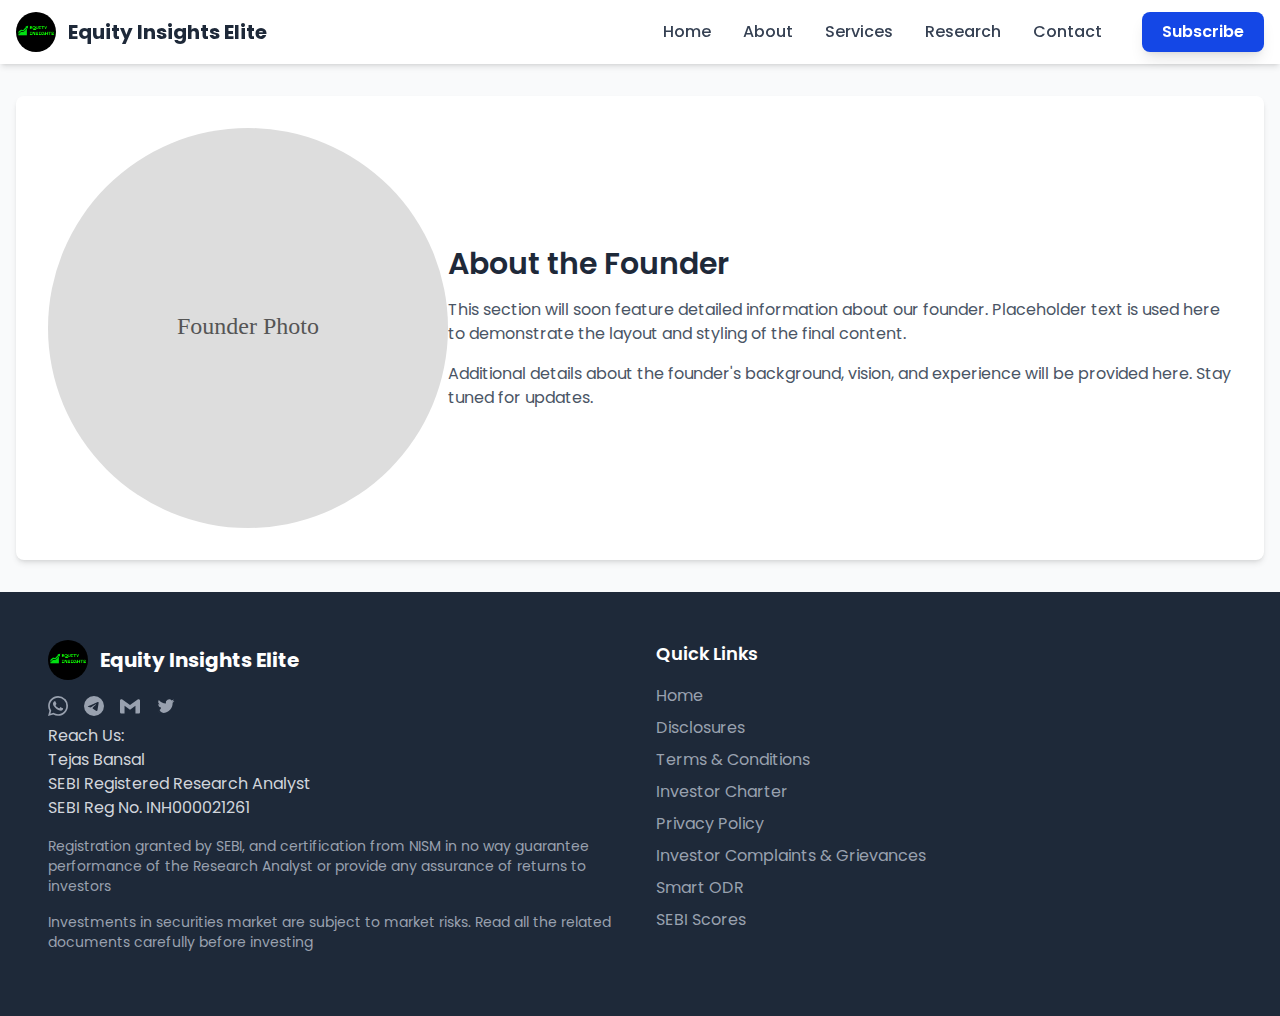
<file: about.html>
<!DOCTYPE html>
<html lang="en">
    <head>
        <meta charset="UTF-8">
        <meta name="viewport" content="width=device-width, initial-scale=1.0">
        <meta name="og:title" content="Equity Insights Elite - About">
        <meta name="description" content="Learn more about Equity Insights Elite and its founder.">
        <meta name="og:description" content="Learn more about Equity Insights Elite and its founder.">
        <meta name="keywords" content="Equity Insights Elite founder, Tejas Bansal, research analyst">
        <title>About - Equity Insights Elite</title>
        <link href="https://fonts.googleapis.com/css2?family=Poppins:wght@300;400;500;600;700&display=swap" rel="stylesheet">
        <link href="styles.css" rel="stylesheet">
        <link rel="icon" type="image/png" href="images/logo.png">
        <link href="./src/output.css" rel="stylesheet">
    </head>
    <!-- Google tag (gtag.js) -->
    <script async src="https://www.googletagmanager.com/gtag/js?id=G-HD9HWDCCZB"></script>
    <script>
    window.dataLayer = window.dataLayer || [];
    function gtag(){dataLayer.push(arguments);}
    gtag('js', new Date());

    gtag('config', 'G-HD9HWDCCZB');
    </script>
    <body class="bg-gray-50">
        <!-- Navigation -->
        <nav class="bg-white shadow-md fixed w-full z-50">
            <div class="container mx-auto px-4 py-3">
                <div class="flex justify-between items-center">
                    <div class="flex items-center">
                        <a href="/" class="flex items-center">
                            <img src="images/logo.png" alt="Equity Insights Elite Logo" class="w-10 h-10 object-contain rounded-full" />
                            <span class="ml-3 text-xl font-bold text-gray-800">Equity Insights Elite</span>
                        </a>
                    </div>
                    <div class="hidden md:flex items-center space-x-4 lg:space-x-8">
                        <a href="/#home" class="text-gray-700 hover:text-blue-700 font-medium">Home</a>
                        <a href="/about.html" class="text-gray-700 hover:text-blue-700 font-medium">About</a>
                        <a href="/#pricing" class="text-gray-700 hover:text-blue-700 font-medium">Services</a>
                        <a href="/#research" class="text-gray-700 hover:text-blue-700 font-medium">Research</a>
                        <a href="/#contact" class="text-gray-700 hover:text-blue-700 font-medium">Contact</a>
                        <a href="/#pricing" class="ml-2 bg-blue-700 text-white font-semibold px-5 py-2 rounded-lg shadow-lg hover:bg-blue-800 transition duration-300">Subscribe</a>
                    </div>
                    <div class="md:hidden">
                        <button id="menu-toggle" class="text-gray-700 focus:outline-none">
                            <svg class="w-6 h-6" fill="none" stroke="currentColor" viewBox="0 0 24 24">
                                <path stroke-linecap="round" stroke-linejoin="round" stroke-width="2" d="M4 6h16M4 12h16M4 18h16"></path>
                            </svg>
                        </button>
                    </div>
                </div>
                <div id="mobile-menu" class="md:hidden hidden py-3">
                    <a href="/#home" class="block py-2 text-gray-700 hover:text-blue-700">Home</a>
                    <a href="/about.html" class="block py-2 text-gray-700 hover:text-blue-700">About</a>
                    <a href="/#pricing" class="block py-2 text-gray-700 hover:text-blue-700">Services</a>
                    <a href="/#research" class="block py-2 text-gray-700 hover:text-blue-700">Research</a>
                    <a href="/#contact" class="block py-2 text-gray-700 hover:text-blue-700">Contact</a>
                    <a href="/#pricing" class="block mt-4 bg-blue-700 text-white font-semibold px-5 py-3 rounded-lg shadow-lg text-center hover:bg-blue-800 transition duration-300">Subscribe</a>
                </div>
            </div>
        </nav>

        <!-- About Section -->
        <section class="container mx-auto pt-28 pb-8 md:pt-24 px-4">
            <div class="bg-white rounded-lg shadow-md p-8">
                <div class="flex flex-col md:flex-row items-center">
                    <img src="images/founder-placeholder.svg" alt="Founder Photo" class="w-48 h-48 object-cover rounded-full mb-6 md:mb-0 md:mr-8">
                    <div>
                        <h1 class="text-3xl sm:text-4xl font-semibold text-gray-800 mb-4">About the Founder</h1>
                        <p class="text-gray-600 mb-4">This section will soon feature detailed information about our founder. Placeholder text is used here to demonstrate the layout and styling of the final content.</p>
                        <p class="text-gray-600">Additional details about the founder's background, vision, and experience will be provided here. Stay tuned for updates.</p>
                    </div>
                </div>
            </div>
        </section>

        <!-- Footer -->
        <footer class="bg-gray-800 text-white py-12">
            <div class="container mx-auto px-4 sm:px-6 md:px-8 lg:px-12">
                <div class="grid grid-cols-1 md:grid-cols-2 gap-8">
                    <div>
                        <div class="flex items-center mb-4">
                            <a href="/#home" class="flex items-center">
                                <img src="images/logo.png" alt="Equity Insights Elite Logo" class="w-10 h-10 object-contain rounded-full" />
                                <span class="ml-3 text-xl font-bold">Equity Insights Elite</span>
                            </a>
                        </div>
                        <div class="flex space-x-4">
                            <a href="https://wa.me/918595162794" target="_blank" class="text-gray-400 hover:text-white transition duration-300">
                                <svg class="w-5 h-5" fill="currentColor" viewBox="0 0 24 24">
                                    <path d="M17.472 14.382c-.297-.149-1.758-.867-2.03-.967-.273-.099-.471-.148-.67.15-.197.297-.767.966-.94 1.164-.173.199-.347.223-.644.075-.297-.15-1.255-.463-2.39-1.475-.883-.788-1.48-1.761-1.653-2.059-.173-.297-.018-.458.13-.606.134-.133.298-.347.446-.52.149-.174.198-.298.298-.497.099-.198.05-.371-.025-.52-.075-.149-.669-1.612-.916-2.207-.242-.579-.487-.5-.669-.51-.173-.008-.371-.01-.57-.01-.198 0-.52.074-.792.372-.272.297-1.04 1.016-1.04 2.479 0 1.462 1.065 2.875 1.213 3.074.149.198 2.096 3.2 5.077 4.487.709.306 1.262.489 1.694.625.712.227 1.36.195 1.871.118.571-.085 1.758-.719 2.006-1.413.248-.694.248-1.289.173-1.413-.074-.124-.272-.198-.57-.347m-5.421 7.403h-.004a9.87 9.87 0 01-5.031-1.378l-.361-.214-3.741.982.998-3.648-.235-.374a9.86 9.86 0 01-1.51-5.26c.001-5.45 4.436-9.884 9.888-9.884 2.64 0 5.122 1.03 6.988 2.898a9.825 9.825 0 012.893 6.994c-.003 5.45-4.437 9.884-9.885 9.884m8.413-18.297A11.815 11.815 0 0012.05 0C5.495 0 .16 5.335.157 11.892c0 2.096.547 4.142 1.588 5.945L.057 24l6.305-1.654a11.882 11.882 0 005.683 1.448h.005c6.554 0 11.89-5.335 11.893-11.893A11.821 11.821 0 0020.885 3.488"/>
                                </svg>
                            </a>
                            <a href="https://t.me/equityinsightselite" target="_blank" class="text-gray-400 hover:text-white transition duration-300">
                                <svg class="w-5 h-5" fill="currentColor" viewBox="0 0 24 24">
                                    <path d="M11.944 0A12 12 0 0 0 0 12a12 12 0 0 0 12 12 12 12 0 0 0 12-12A12 12 0 0 0 12 0a12 12 0 0 0-.056 0zm4.962 7.224c.1-.002.321.023.465.14a.506.506 0 0 1 .171.325c.016.093.036.306.02.472-.18 1.898-.962 6.502-1.36 8.627-.168.9-.499 1.201-.82 1.23-.696.065-1.225-.46-1.9-.902-1.056-.693-1.653-1.124-2.678-1.8-1.185-.78-.417-1.21.258-1.91.177-.184 3.247-2.977 3.307-3.23.007-.032.014-.15-.056-.212s-.174-.041-.249-.024c-.106.024-1.793 1.14-5.061 3.345-.48.33-.913.49-1.302.48-.428-.008-1.252-.241-1.865-.44-.752-.245-1.349-.374-1.297-.789.027-.216.325-.437.893-.663 3.498-1.524 5.83-2.529 6.998-3.014 3.332-1.386 4.025-1.627 4.476-1.635z"/>
                                </svg>
                            </a>
                            <a href="mailto:equityinsightselite@gmail.com" class="text-gray-400 hover:text-white transition duration-300">
                                <svg class="w-5 h-5" fill="currentColor" viewBox="0 0 24 24">
                                    <path d="M24 5.457v13.909c0 .904-.732 1.636-1.636 1.636h-3.819V11.73L12 16.64l-6.545-4.91v9.273H1.636A1.636 1.636 0 0 1 0 19.366V5.457c0-.904.732-1.636 1.636-1.636h.727L12 10.687l9.637-6.866h.727c.904 0 1.636.732 1.636 1.636z"/>
                                </svg>
                            </a>
                            <a href="https://x.com/equityinsightss" target="_blank" class="text-gray-400 hover:text-white transition duration-300">
                                <svg class="w-5 h-5" fill="currentColor" viewBox="0 0 24 24">
                                    <path d="M8.29 20.251c7.547 0 11.675-6.253 11.675-11.675 0-.178 0-.355-.012-.53A8.348 8.348 0 0022 5.92a8.19 8.19 0 01-2.357.646 4.118 4.118 0 001.804-2.27 8.224 8.224 0 01-2.605.996 4.107 4.107 0 00-6.993 3.743 11.65 11.65 0 01-8.457-4.287 4.106 4.106 0 001.27 5.477A4.072 4.072 0 012.8 9.713v.052a4.105 4.105 0 003.292 4.022 4.095 4.095 0 01-1.853 3.07 4.108 4.108 0 003.834 2.85A8.233 8.233 0 012 18.407a11.616 11.616 0 006.29 1.84"></path>
                                </svg>
                            </a>
                        </div>
                        <p class="text-gray-400 mt-2">
                          <a href="/#contact" class="text-gray-300 hover:text-white">Reach Us:</a>
                        </p>
                        <p class="text-gray-300">Tejas Bansal</p>
                        <p class="text-gray-300 mb-4">SEBI Registered Research Analyst<br>SEBI Reg No. INH000021261</p>
                        <p class="text-gray-400 text-sm mb-4">Registration granted by SEBI, and certification from NISM in no way guarantee performance of the Research Analyst or provide any assurance of returns to investors
                        </p>
                        <p class="text-gray-400 text-sm mb-4">Investments in securities market are subject to market risks. Read all the related documents carefully before investing</p>
                    </div>
                    <div>
                        <h3 class="text-lg font-semibold mb-4">Quick Links</h3>
                        <ul class="space-y-2">
                            <li>
                                <a href="/#home" class="text-gray-400 hover:text-white transition duration-300">Home</a>
                            </li>
                            <li>
                                <a href="disclosures.html" class="text-gray-400 hover:text-white transition duration-300">Disclosures</a>
                            </li>
                            <li>
                                <a href="terms-and-conditions.html" class="text-gray-400 hover:text-white transition duration-300">Terms &amp; Conditions</a>
                            </li>
                            <li>
                                <a href="investor-charter.html" class="text-gray-400 hover:text-white transition duration-300">Investor Charter</a>
                            </li>
                            <li><a href="privacy-policy.html" class="text-gray-400 hover:text-white transition duration-300">Privacy Policy</a>
                            </li>
                            <li><a href="grievances.html" class="text-gray-400 hover:text-white transition duration-300">Investor Complaints &amp; Grievances</a>
                            </li>
                            <li><a href="https://smartodr.in/login" target="_blank" rel="noopener" class="text-gray-400 hover:text-white transition duration-300">Smart ODR</a>
                            </li>
                            <li><a href="https://scores.sebi.gov.in/" target="_blank" rel="noopener" class="text-gray-400 hover:text-white transition duration-300">SEBI Scores</a>
                            </li>
                        </ul>
                    </div>
                </div>
            </div>
        </footer>
        <script src="mobile-menu.js"></script>
    </body>
</html>
</file>
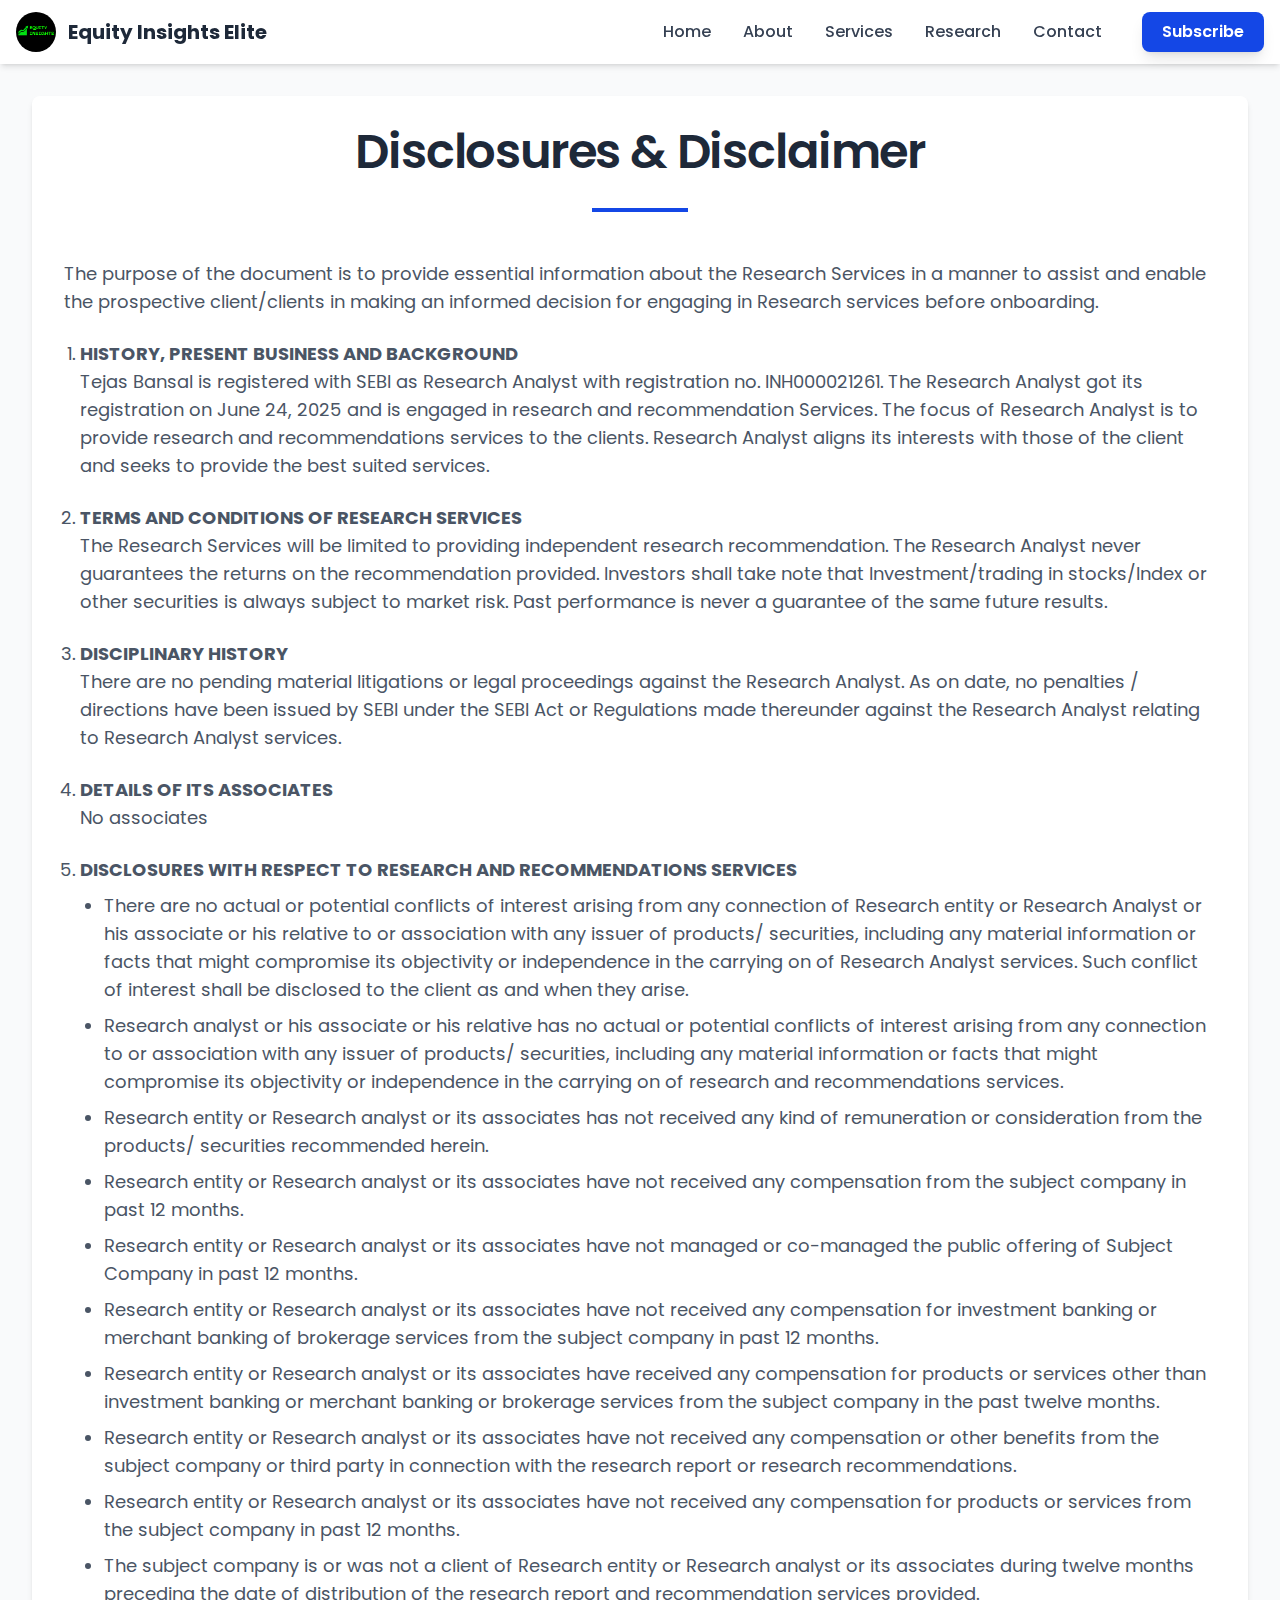
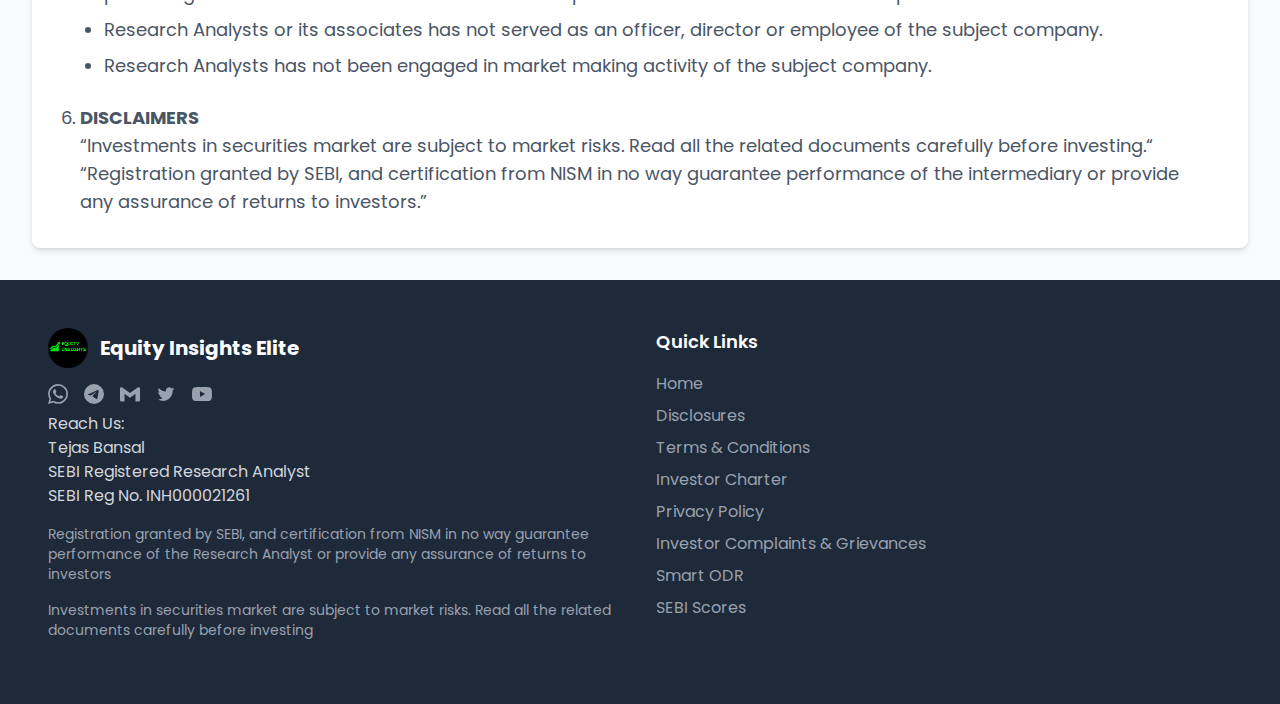
<file: disclosures.html>
<!DOCTYPE html>
<html lang="en">
    <head>
        <meta charset="UTF-8">
        <meta name="viewport" content="width=device-width, initial-scale=1.0">
        <meta name="og:title" content="Equity Insights Elite - SEBI Registered Research Analyst | Expert Microcap &amp; Smallcap Stock Picks">
        <meta name="description" content="Equity Insights is your friendly research guru who will assist you in finding the best MicroCap and SmallCap stocks to invest, backed by solid data.">
        <meta name="og:description" content="Equity Insights is your friendly research guru who will assist you in finding the best MicroCap and SmallCap stocks to invest, backed by solid data.">
        <meta name="keywords" content="stock market advisory, share market advisory, stock market advisory services, stock market advisory company, best stock market advisor, investment advisor, stock investment advisor, best trading advisory services, sebi registered stock market advisory company, top stock advisory services, share market investment advisor">
        <title>Disclosures | Equity Insights Elite</title>
        <link href="https://fonts.googleapis.com/css2?family=Poppins:wght@300;400;500;600;700&display=swap" rel="stylesheet">
        <link href="styles.css" rel="stylesheet">
        <link rel="icon" type="image/png" href="images/logo.png">
        <link href="./src/output.css" rel="stylesheet">
    </head>
    <!-- Google tag (gtag.js) -->
    <script async src="https://www.googletagmanager.com/gtag/js?id=G-HD9HWDCCZB"></script>
    <script>
    window.dataLayer = window.dataLayer || [];
    function gtag(){dataLayer.push(arguments);}
    gtag('js', new Date());

    gtag('config', 'G-HD9HWDCCZB');
    </script>
    <body class="bg-gray-50">
        <!-- Navigation -->
        <nav class="bg-white shadow-md fixed w-full z-50">
            <div class="container mx-auto px-4 py-3">
                <div class="flex justify-between items-center">
                    <div class="flex items-center">
                        <a href="/" class="flex items-center">
                            <img src="images/logo.png" alt="Equity Insights Elite Logo" class="w-10 h-10 object-contain rounded-full" />
                            <span class="ml-3 text-xl font-bold text-gray-800">Equity Insights Elite</span>
                        </a>
                    </div>
                    <div class="hidden md:flex items-center space-x-4 lg:space-x-8">
                        <a href="/#home" class="text-gray-700 hover:text-blue-700 font-medium">Home</a>
                        <a href="/#about" class="text-gray-700 hover:text-blue-700 font-medium">About</a>
                        <a href="/#pricing" class="text-gray-700 hover:text-blue-700 font-medium">Services</a>
                        <a href="/#research" class="text-gray-700 hover:text-blue-700 font-medium">Research</a>
                        <a href="/#contact" class="text-gray-700 hover:text-blue-700 font-medium">Contact</a>
                        <a href="/#pricing" class="ml-2 bg-blue-700 text-white font-semibold px-5 py-2 rounded-lg shadow-lg hover:bg-blue-800 transition duration-300">Subscribe</a>
                    </div>
                    <div class="md:hidden">
                        <button id="menu-toggle" class="text-gray-700 focus:outline-none" aria-label="Toggle navigation" aria-controls="mobile-menu" aria-expanded="false">
                            <svg class="w-6 h-6" fill="none" stroke="currentColor" viewBox="0 0 24 24">
                                <path stroke-linecap="round" stroke-linejoin="round" stroke-width="2" d="M4 6h16M4 12h16M4 18h16"></path>
                            </svg>
                        </button>
                    </div>
                </div>
                <div id="mobile-menu" class="md:hidden hidden py-3">
                    <a href="/#home" class="block py-2 text-gray-700 hover:text-blue-700">Home</a>
                    <a href="/#about" class="block py-2 text-gray-700 hover:text-blue-700">About</a>
                    <a href="/#pricing" class="block py-2 text-gray-700 hover:text-blue-700">Services</a>
                    <a href="/#research" class="block py-2 text-gray-700 hover:text-blue-700">Research</a>
                    <a href="/#contact" class="block py-2 text-gray-700 hover:text-blue-700">Contact</a>
                    <a href="/#pricing" class="block mt-4 bg-blue-700 text-white font-semibold px-5 py-3 rounded-lg shadow-lg text-center hover:bg-blue-800 transition duration-300">Subscribe</a>
                </div>
            </div>
        </nav>

        <!--Content -->
        <section class="container mx-auto pt-28 pb-8 md:pt-24 px-4 sm:px-6 lg:px-8">
            <div class="bg-white rounded-lg shadow-md p-8">
                <div class="text-center mb-12">
                    <h1 class="text-3xl sm:text-5xl font-semibold tracking-tight text-gray-800 mb-8">
                        Disclosures & Disclaimer
                    </h1>
                    <div class="w-24 h-1 bg-blue-700 mx-auto"></div>
                </div>
                <div class="text-gray-600 text-lg space-y-6 prose lg:prose-lg max-w-none">
                    <p>
                        The purpose of the document is to provide essential information about the Research Services in a manner to assist and enable the prospective client/clients in making an informed decision for engaging in Research services before onboarding.
                    </p>
                    <ol class="list-decimal pl-4 space-y-6">
                        <li>
                            <strong>HISTORY, PRESENT BUSINESS AND BACKGROUND</strong><br>
                            Tejas Bansal is registered with SEBI as Research Analyst with registration no. INH000021261. The Research Analyst got its registration on June 24, 2025 and is engaged in research and recommendation Services. The focus of Research Analyst is to provide research and recommendations services to the clients. Research Analyst aligns its interests with those of the client and seeks to provide the best suited services.
                        </li>
                        <li>
                            <strong>TERMS AND CONDITIONS OF RESEARCH SERVICES</strong><br>
                            The Research Services will be limited to providing independent research recommendation. The Research Analyst never guarantees the returns on the recommendation provided. Investors shall take note that Investment/trading in stocks/Index or other securities is always subject to market risk. Past performance is never a guarantee of the same future results.
                        </li>
                        <li>
                            <strong>DISCIPLINARY HISTORY</strong><br>
                            There are no pending material litigations or legal proceedings against the Research Analyst. As on date, no penalties / directions have been issued by SEBI under the SEBI Act or Regulations made thereunder against the Research Analyst relating to Research Analyst services.
                        </li>
                        <li>
                            <strong>DETAILS OF ITS ASSOCIATES</strong><br>
                            No associates
                        </li>
                        <li>
                            <strong>DISCLOSURES WITH RESPECT TO RESEARCH AND RECOMMENDATIONS SERVICES</strong><br>
                            <ul class="list-disc pl-6 space-y-2 mt-2">
                                <li>There are no actual or potential conflicts of interest arising from any connection of Research entity or Research Analyst or his associate or his relative to or association with any issuer of products/ securities, including any material information or facts that might compromise its objectivity or independence in the carrying on of Research Analyst services. Such conflict of interest shall be disclosed to the client as and when they arise.</li>
                                <li>Research analyst or his associate or his relative has no actual or potential conflicts of interest arising from any connection to or association with any issuer of products/ securities, including any material information or facts that might compromise its objectivity or independence in the carrying on of research and recommendations services.</li>
                                <li>Research entity or Research analyst or its associates has not received any kind of remuneration or consideration from the products/ securities recommended herein.</li>
                                <li>Research entity or Research analyst or its associates have not received any compensation from the subject company in past 12 months.</li>
                                <li>Research entity or Research analyst or its associates have not managed or co-managed the public offering of Subject Company in past 12 months.</li>
                                <li>Research entity or Research analyst or its associates have not received any compensation for investment banking or merchant banking of brokerage services from the subject company in past 12 months.</li>
                                <li>Research entity or Research analyst or its associates have received any compensation for products or services other than investment banking or merchant banking or brokerage services from the subject company in the past twelve months.</li>
                                <li>Research entity or Research analyst or its associates have not received any compensation or other benefits from the subject company or third party in connection with the research report or research recommendations.</li>
                                <li>Research entity or Research analyst or its associates have not received any compensation for products or services from the subject company in past 12 months.</li>
                                <li>The subject company is or was not a client of Research entity or Research analyst or its associates during twelve months preceding the date of distribution of the research report and recommendation services provided.</li>
                                <li>Research Analysts or its associates has not served as an officer, director or employee of the subject company.</li>
                                <li>Research Analysts has not been engaged in market making activity of the subject company.</li>
                            </ul>
                        </li>
                        <li>
                            <strong>DISCLAIMERS</strong><br>
                            “Investments in securities market are subject to market risks. Read all the related documents carefully before investing.“<br>
                            “Registration granted by SEBI, and certification from NISM in no way guarantee performance of the intermediary or provide any assurance of returns to investors.”<br>
                        </li>
                    </ol>
                </div>
            </div>
        </section>

        <!-- Footer -->
        <footer class="bg-gray-800 text-white py-12">
            <div class="container mx-auto px-4 sm:px-6 md:px-8 lg:px-12">
                <div class="grid grid-cols-1 md:grid-cols-2 gap-8">
                    <div>
                        <div class="flex items-center mb-4">
                            <a href="/#home" class="flex items-center">
                                <img src="images/logo.png" alt="Equity Insights Elite Logo" class="w-10 h-10 object-contain rounded-full" />
                                <span class="ml-3 text-xl font-bold">Equity Insights Elite</span>
                            </a>
                        </div>
                        <div class="flex space-x-4">
                            <a href="https://wa.me/918595162794" target="_blank" class="text-gray-400 hover:text-white transition duration-300">
                                <svg class="w-5 h-5" fill="currentColor" viewBox="0 0 24 24">
                                    <path d="M17.472 14.382c-.297-.149-1.758-.867-2.03-.967-.273-.099-.471-.148-.67.15-.197.297-.767.966-.94 1.164-.173.199-.347.223-.644.075-.297-.15-1.255-.463-2.39-1.475-.883-.788-1.48-1.761-1.653-2.059-.173-.297-.018-.458.13-.606.134-.133.298-.347.446-.52.149-.174.198-.298.298-.497.099-.198.05-.371-.025-.52-.075-.149-.669-1.612-.916-2.207-.242-.579-.487-.5-.669-.51-.173-.008-.371-.01-.57-.01-.198 0-.52.074-.792.372-.272.297-1.04 1.016-1.04 2.479 0 1.462 1.065 2.875 1.213 3.074.149.198 2.096 3.2 5.077 4.487.709.306 1.262.489 1.694.625.712.227 1.36.195 1.871.118.571-.085 1.758-.719 2.006-1.413.248-.694.248-1.289.173-1.413-.074-.124-.272-.198-.57-.347m-5.421 7.403h-.004a9.87 9.87 0 01-5.031-1.378l-.361-.214-3.741.982.998-3.648-.235-.374a9.86 9.86 0 01-1.51-5.26c.001-5.45 4.436-9.884 9.888-9.884 2.64 0 5.122 1.03 6.988 2.898a9.825 9.825 0 012.893 6.994c-.003 5.45-4.437 9.884-9.885 9.884m8.413-18.297A11.815 11.815 0 0012.05 0C5.495 0 .16 5.335.157 11.892c0 2.096.547 4.142 1.588 5.945L.057 24l6.305-1.654a11.882 11.882 0 005.683 1.448h.005c6.554 0 11.89-5.335 11.893-11.893A11.821 11.821 0 0020.885 3.488"/>
                                </svg>
                            </a>
                            <a href="https://t.me/equityinsightselite" target="_blank" class="text-gray-400 hover:text-white transition duration-300">
                                <svg class="w-5 h-5" fill="currentColor" viewBox="0 0 24 24">
                                    <path d="M11.944 0A12 12 0 0 0 0 12a12 12 0 0 0 12 12 12 12 0 0 0 12-12A12 12 0 0 0 12 0a12 12 0 0 0-.056 0zm4.962 7.224c.1-.002.321.023.465.14a.506.506 0 0 1 .171.325c.016.093.036.306.02.472-.18 1.898-.962 6.502-1.36 8.627-.168.9-.499 1.201-.82 1.23-.696.065-1.225-.46-1.9-.902-1.056-.693-1.653-1.124-2.678-1.8-1.185-.78-.417-1.21.258-1.91.177-.184 3.247-2.977 3.307-3.23.007-.032.014-.15-.056-.212s-.174-.041-.249-.024c-.106.024-1.793 1.14-5.061 3.345-.48.33-.913.49-1.302.48-.428-.008-1.252-.241-1.865-.44-.752-.245-1.349-.374-1.297-.789.027-.216.325-.437.893-.663 3.498-1.524 5.83-2.529 6.998-3.014 3.332-1.386 4.025-1.627 4.476-1.635z"/>
                                </svg>
                            </a>
                            <a href="mailto:equityinsightselite@gmail.com" class="text-gray-400 hover:text-white transition duration-300">
                                <svg class="w-5 h-5" fill="currentColor" viewBox="0 0 24 24">
                                    <path d="M24 5.457v13.909c0 .904-.732 1.636-1.636 1.636h-3.819V11.73L12 16.64l-6.545-4.91v9.273H1.636A1.636 1.636 0 0 1 0 19.366V5.457c0-.904.732-1.636 1.636-1.636h.727L12 10.687l9.637-6.866h.727c.904 0 1.636.732 1.636 1.636z"/>
                                </svg>
                            </a>
                            <a href="https://x.com/equityinsightss" target="_blank" class="text-gray-400 hover:text-white transition duration-300">
                                <svg class="w-5 h-5" fill="currentColor" viewBox="0 0 24 24">
                                    <path d="M8.29 20.251c7.547 0 11.675-6.253 11.675-11.675 0-.178 0-.355-.012-.53A8.348 8.348 0 0022 5.92a8.19 8.19 0 01-2.357.646 4.118 4.118 0 001.804-2.27 8.224 8.224 0 01-2.605.996 4.107 4.107 0 00-6.993 3.743 11.65 11.65 0 01-8.457-4.287 4.106 4.106 0 001.27 5.477A4.072 4.072 0 012.8 9.713v.052a4.105 4.105 0 003.292 4.022 4.095 4.095 0 01-1.853.07 4.108 4.108 0 003.834 2.85A8.233 8.233 0 012 18.407a11.616 11.616 0 006.29 1.84"></path>
                                </svg>
                            </a>
                            <a href="https://www.youtube.com/@EquityInsightss" target="_blank" class="text-gray-400 hover:text-white transition duration-300">
                                <svg class="w-5 h-5" fill="currentColor" viewBox="0 0 24 24">
                                    <path d="M23.498 6.186a3.016 3.016 0 0 0-2.122-2.136C19.505 3.545 12 3.545 12 3.545s-7.505 0-9.377.505A3.017 3.017 0 0 0 .502 6.186C0 8.07 0 12 0 12s0 3.93.502 5.814a3.016 3.016 0 0 0 2.122 2.136c1.871.505 9.376.505 9.376.505s7.505 0 9.377-.505a3.015 3.015 0 0 0 2.122-2.136C24 15.93 24 12 24 12s0-3.93-.502-5.814zM9.545 15.568V8.432L15.818 12l-6.273 3.568z"/>
                                </svg>
                            </a>
                        </div>
                        <p class="text-gray-400 mt-2">
                          <a href="/#contact" class="text-gray-300 hover:text-white">Reach Us:</a>
                        </p>
                        <p class="text-gray-300">Tejas Bansal</p>
                        <p class="text-gray-300 mb-4">SEBI Registered Research Analyst<br>SEBI Reg No. INH000021261</p>
                        <p class="text-gray-400 text-sm mb-4">Registration granted by SEBI, and certification from NISM in no way guarantee performance of the Research Analyst or provide any assurance of returns to investors
                        </p>
                        <p class="text-gray-400 text-sm mb-4">Investments in securities market are subject to market risks. Read all the related documents carefully before investing</p> 
                    </div>
                    <div>
                        <h3 class="text-lg font-semibold mb-4">Quick Links</h3>
                        <ul class="space-y-2">
                            <li>
                                <a href="/#home" class="text-gray-400 hover:text-white transition duration-300">Home</a>
                            </li>
                            <li>
                                <a href="disclosures.html" class="text-gray-400 hover:text-white transition duration-300">Disclosures</a>
                            </li>
                            <li>
                                <a href="terms-and-conditions.html" class="text-gray-400 hover:text-white transition duration-300">Terms & Conditions</a>
                            </li>
                            <li>
                                <a href="investor-charter.html" class="text-gray-400 hover:text-white transition duration-300">Investor Charter</a>
                            </li>
                            <li><a href="privacy-policy.html" class="text-gray-400 hover:text-white transition duration-300">Privacy Policy</a>
                            </li>
                            <li><a href="grievances.html" class="text-gray-400 hover:text-white transition duration-300">Investor Complaints & Grievances</a>
                            </li>
                            <li><a href="https://smartodr.in/login" target="_blank" rel="noopener" class="text-gray-400 hover:text-white transition duration-300">Smart ODR</a>
                            </li>
                            <li><a href="https://scores.sebi.gov.in/" target="_blank" rel="noopener" class="text-gray-400 hover:text-white transition duration-300">SEBI Scores</a>
                            </li>
                        </ul>
                    </div>
                </div>
            </div>
        </footer>
        <script src="mobile-menu.js"></script>
    </body>
</html>
</file>
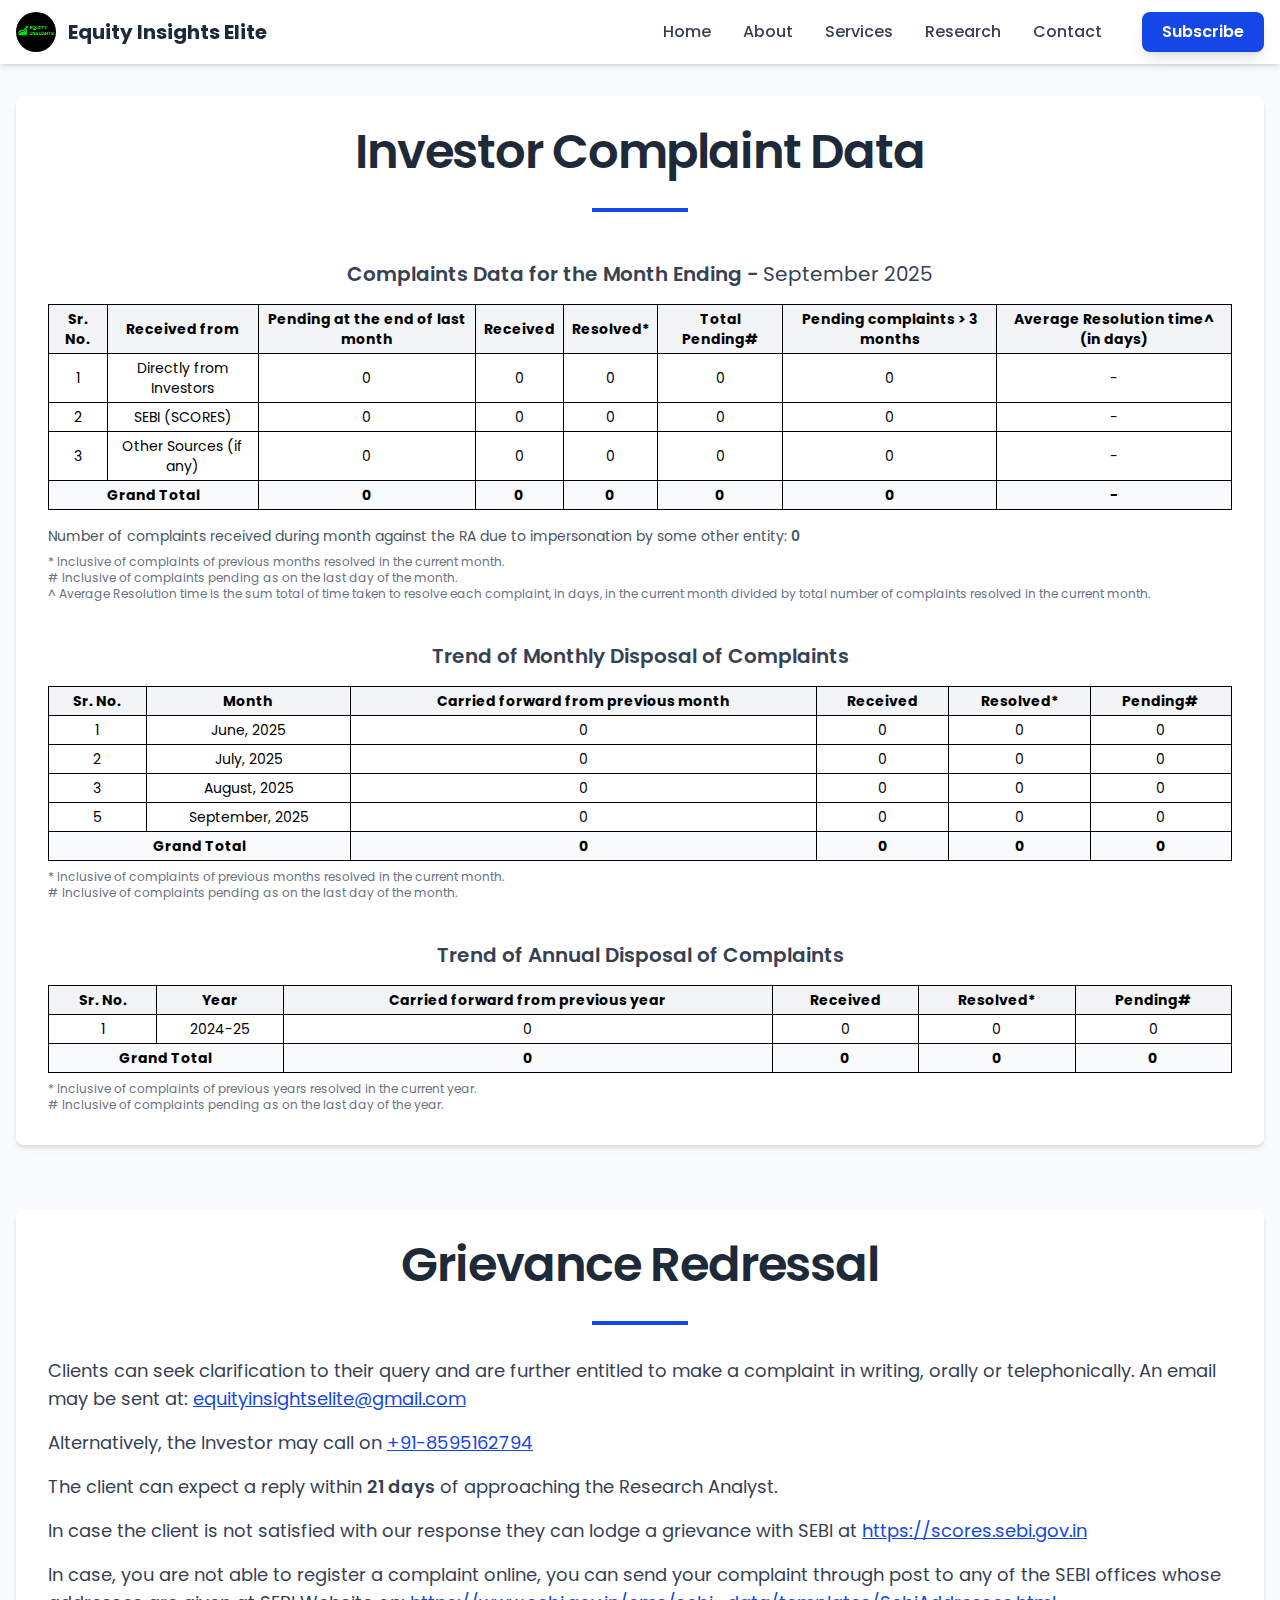
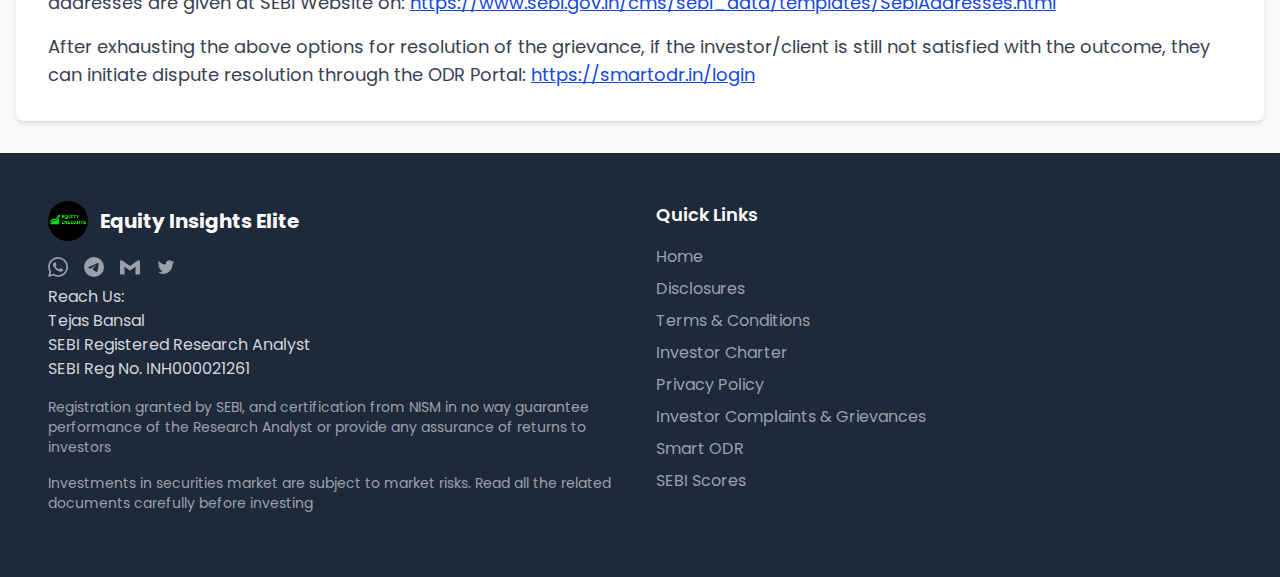
<file: grievances.html>
<!DOCTYPE html>
<html lang="en">
    <head>
        <meta charset="UTF-8">
        <meta name="viewport" content="width=device-width, initial-scale=1.0">
        <meta name="og:title" content="Equity Insights Elite - SEBI Registered Research Analyst | Expert Microcap &amp; Smallcap Stock Picks">
        <meta name="description" content="Equity Insights is your friendly research guru who will assist you in finding the best MicroCap and SmallCap stocks to invest, backed by solid data.">
        <meta name="og:description" content="Equity Insights is your friendly research guru who will assist you in finding the best MicroCap and SmallCap stocks to invest, backed by solid data.">
        <meta name="keywords" content="stock market advisory, share market advisory, stock market advisory services, stock market advisory company, best stock market advisor, investment advisor, stock investment advisor, best trading advisory services, sebi registered stock market advisory company, top stock advisory services, share market investment advisor">
        <title>Grievances | Equity Insights Elite</title>
        <link href="https://fonts.googleapis.com/css2?family=Poppins:wght@300;400;500;600;700&display=swap" rel="stylesheet">
        <link href="styles.css" rel="stylesheet">
        <link rel="icon" type="image/png" href="images/logo.png">
        <link href="./src/output.css" rel="stylesheet">
    </head>
    <!-- Google tag (gtag.js) -->
    <script async src="https://www.googletagmanager.com/gtag/js?id=G-HD9HWDCCZB"></script>
    <script>
    window.dataLayer = window.dataLayer || [];
    function gtag(){dataLayer.push(arguments);}
    gtag('js', new Date());

    gtag('config', 'G-HD9HWDCCZB');
    </script>
    <body class="bg-gray-50">
        <!-- Navigation -->
        <nav class="bg-white shadow-md fixed w-full z-50">
            <div class="container mx-auto px-4 py-3">
                <div class="flex justify-between items-center">
                    <div class="flex items-center">
                        <a href="/" class="flex items-center">
                            <img src="images/logo.png" alt="Equity Insights Elite Logo" class="w-10 h-10 object-contain rounded-full" />
                            <span class="ml-3 text-xl font-bold text-gray-800">Equity Insights Elite</span>
                        </a>
                    </div>
                    <div class="hidden md:flex items-center space-x-4 lg:space-x-8">
                        <a href="/#home" class="text-gray-700 hover:text-blue-700 font-medium">Home</a>
                        <a href="/#about" class="text-gray-700 hover:text-blue-700 font-medium">About</a>
                        <a href="/#pricing" class="text-gray-700 hover:text-blue-700 font-medium">Services</a>
                        <a href="/#research" class="text-gray-700 hover:text-blue-700 font-medium">Research</a>
                        <a href="/#contact" class="text-gray-700 hover:text-blue-700 font-medium">Contact</a>
                        <a href="/#pricing" class="ml-2 bg-blue-700 text-white font-semibold px-5 py-2 rounded-lg shadow-lg hover:bg-blue-800 transition duration-300">Subscribe</a>
                    </div>
                    <div class="md:hidden">
                        <button id="menu-toggle" class="text-gray-700 focus:outline-none" aria-label="Toggle navigation" aria-controls="mobile-menu" aria-expanded="false">
                            <svg class="w-6 h-6" fill="none" stroke="currentColor" viewBox="0 0 24 24">
                                <path stroke-linecap="round" stroke-linejoin="round" stroke-width="2" d="M4 6h16M4 12h16M4 18h16"></path>
                            </svg>
                        </button>
                    </div>
                </div>
                <div id="mobile-menu" class="md:hidden hidden py-3">
                    <a href="/#home" class="block py-2 text-gray-700 hover:text-blue-700">Home</a>
                    <a href="/#about" class="block py-2 text-gray-700 hover:text-blue-700">About</a>
                    <a href="/#pricing" class="block py-2 text-gray-700 hover:text-blue-700">Services</a>
                    <a href="/#research" class="block py-2 text-gray-700 hover:text-blue-700">Research</a>
                    <a href="/#contact" class="block py-2 text-gray-700 hover:text-blue-700">Contact</a>
                    <a href="/#pricing" class="block mt-4 bg-blue-700 text-white font-semibold px-5 py-3 rounded-lg shadow-lg text-center hover:bg-blue-800 transition duration-300">Subscribe</a>
                </div>
            </div>
        </nav>

        <!--Content -->
        <section id="data" class="container mx-auto pt-28 pb-8 md:pt-24 px-4">
            <div class="bg-white rounded-lg shadow-md p-8">
                <div class="text-center mb-12">
                    <h1 class="text-3xl sm:text-5xl font-semibold tracking-tight text-gray-800 mb-8">
                        Investor Complaint Data
                    </h1>
                    <div class="w-24 h-1 bg-blue-700 mx-auto"></div>
                </div>
                <div class="mb-10">
                    <h2 class="text-xl font-semibold text-gray-700 mb-4 text-center">Complaints Data for the Month Ending - <span class="font-normal">September 2025</span></h2>
                    <div class="overflow-x-auto">
                        <table class="min-w-full text-sm text-center border border-gray-200">
                            <thead class="bg-gray-100">
                                <tr>
                                    <th class="border px-2 py-1">Sr. No.</th>
                                    <th class="border px-2 py-1">Received from</th>
                                    <th class="border px-2 py-1">Pending at the end of last month</th>
                                    <th class="border px-2 py-1">Received</th>
                                    <th class="border px-2 py-1">Resolved*</th>
                                    <th class="border px-2 py-1">Total Pending#</th>
                                    <th class="border px-2 py-1">Pending complaints > 3 months</th>
                                    <th class="border px-2 py-1">Average Resolution time^ (in days)</th>
                                </tr>
                            </thead>
                            <tbody>
                                <tr>
                                    <td class="border px-2 py-1">1</td>
                                    <td class="border px-2 py-1">Directly from Investors</td>
                                    <td class="border px-2 py-1">0</td>
                                    <td class="border px-2 py-1">0</td>
                                    <td class="border px-2 py-1">0</td>
                                    <td class="border px-2 py-1">0</td>
                                    <td class="border px-2 py-1">0</td>
                                    <td class="border px-2 py-1">-</td>
                                </tr>
                                <tr>
                                    <td class="border px-2 py-1">2</td>
                                    <td class="border px-2 py-1">SEBI (SCORES)</td>
                                    <td class="border px-2 py-1">0</td>
                                    <td class="border px-2 py-1">0</td>
                                    <td class="border px-2 py-1">0</td>
                                    <td class="border px-2 py-1">0</td>
                                    <td class="border px-2 py-1">0</td>
                                    <td class="border px-2 py-1">-</td>
                                </tr>
                                <tr>
                                    <td class="border px-2 py-1">3</td>
                                    <td class="border px-2 py-1">Other Sources (if any)</td>
                                    <td class="border px-2 py-1">0</td>
                                    <td class="border px-2 py-1">0</td>
                                    <td class="border px-2 py-1">0</td>
                                    <td class="border px-2 py-1">0</td>
                                    <td class="border px-2 py-1">0</td>
                                    <td class="border px-2 py-1">-</td>
                                </tr>
                                <tr class="font-bold bg-gray-50">
                                    <td class="border px-2 py-1" colspan="2">Grand Total</td>
                                    <td class="border px-2 py-1">0</td>
                                    <td class="border px-2 py-1">0</td>
                                    <td class="border px-2 py-1">0</td>
                                    <td class="border px-2 py-1">0</td>
                                    <td class="border px-2 py-1">0</td>
                                    <td class="border px-2 py-1">-</td>
                                </tr>
                            </tbody>
                        </table>
                    </div>
                    <p class="text-gray-600 text-sm mt-4">Number of complaints received during month against the RA due to impersonation by some other entity: <span class="font-semibold">0</span></p>
                    <p class="text-gray-500 text-xs mt-2">* Inclusive of complaints of previous months resolved in the current month.<br># Inclusive of complaints pending as on the last day of the month.<br>^ Average Resolution time is the sum total of time taken to resolve each complaint, in days, in the current month divided by total number of complaints resolved in the current month.</p>
                </div>
                <div class="mb-10">
                    <h2 class="text-xl font-semibold text-gray-700 mb-4 text-center">Trend of Monthly Disposal of Complaints</h2>
                    <div class="overflow-x-auto">
                        <table class="min-w-full text-sm text-center border border-gray-200">
                            <thead class="bg-gray-100">
                                <tr>
                                    <th class="border px-2 py-1">Sr. No.</th>
                                    <th class="border px-2 py-1">Month</th>
                                    <th class="border px-2 py-1">Carried forward from previous month</th>
                                    <th class="border px-2 py-1">Received</th>
                                    <th class="border px-2 py-1">Resolved*</th>
                                    <th class="border px-2 py-1">Pending#</th>
                                </tr>
                            </thead>
                            <tbody>
                                <tr>
                                    <td class="border px-2 py-1">1</td>
                                    <td class="border px-2 py-1">June, 2025</td>
                                    <td class="border px-2 py-1">0</td>
                                    <td class="border px-2 py-1">0</td>
                                    <td class="border px-2 py-1">0</td>
                                    <td class="border px-2 py-1">0</td>
                                </tr>
                                <tr>
                                    <td class="border px-2 py-1">2</td>
                                    <td class="border px-2 py-1">July, 2025</td>
                                    <td class="border px-2 py-1">0</td>
                                    <td class="border px-2 py-1">0</td>
                                    <td class="border px-2 py-1">0</td>
                                    <td class="border px-2 py-1">0</td>
                                </tr>
                                <tr>
                                    <td class="border px-2 py-1">3</td>
                                    <td class="border px-2 py-1">August, 2025</td>
                                    <td class="border px-2 py-1">0</td>
                                    <td class="border px-2 py-1">0</td>
                                    <td class="border px-2 py-1">0</td>
                                    <td class="border px-2 py-1">0</td>
                                </tr>
                                <tr>
                                    <td class="border px-2 py-1">5</td>
                                    <td class="border px-2 py-1">September, 2025</td>
                                    <td class="border px-2 py-1">0</td>
                                    <td class="border px-2 py-1">0</td>
                                    <td class="border px-2 py-1">0</td>
                                    <td class="border px-2 py-1">0</td>
                                </tr>
                                <tr class="font-bold bg-gray-50">
                                    <td class="border px-2 py-1" colspan="2">Grand Total</td>
                                    <td class="border px-2 py-1">0</td>
                                    <td class="border px-2 py-1">0</td>
                                    <td class="border px-2 py-1">0</td>
                                    <td class="border px-2 py-1">0</td>
                                </tr>
                            </tbody>
                        </table>
                    </div>
                    <p class="text-gray-500 text-xs mt-2">* Inclusive of complaints of previous months resolved in the current month.<br># Inclusive of complaints pending as on the last day of the month.</p>
                </div>
                <div>
                    <h2 class="text-xl font-semibold text-gray-700 mb-4 text-center">Trend of Annual Disposal of Complaints</h2>
                    <div class="overflow-x-auto">
                        <table class="min-w-full text-sm text-center border border-gray-200">
                            <thead class="bg-gray-100">
                                <tr>
                                    <th class="border px-2 py-1">Sr. No.</th>
                                    <th class="border px-2 py-1">Year</th>
                                    <th class="border px-2 py-1">Carried forward from previous year</th>
                                    <th class="border px-2 py-1">Received</th>
                                    <th class="border px-2 py-1">Resolved*</th>
                                    <th class="border px-2 py-1">Pending#</th>
                                </tr>
                            </thead>
                            <tbody>
                                <tr>
                                    <td class="border px-2 py-1">1</td>
                                    <td class="border px-2 py-1">2024-25</td>
                                    <td class="border px-2 py-1">0</td>
                                    <td class="border px-2 py-1">0</td>
                                    <td class="border px-2 py-1">0</td>
                                    <td class="border px-2 py-1">0</td>
                                </tr>
                                <tr class="font-bold bg-gray-50">
                                    <td class="border px-2 py-1" colspan="2">Grand Total</td>
                                    <td class="border px-2 py-1">0</td>
                                    <td class="border px-2 py-1">0</td>
                                    <td class="border px-2 py-1">0</td>
                                    <td class="border px-2 py-1">0</td>
                                </tr>
                            </tbody>
                        </table>
                    </div>
                    <p class="text-gray-500 text-xs mt-2">* Inclusive of complaints of previous years resolved in the current year.<br># Inclusive of complaints pending as on the last day of the year.</p>
                </div>
            </div>
        </section>
        <!-- Grievance Redressal Section -->
        <section id="grievance" class="container mx-auto pb-8 px-4">
            <div class="bg-white rounded-lg shadow-md p-8 mt-8">
                <div class="text-center mb-8">
                    <h1 class="text-3xl sm:text-5xl font-semibold tracking-tight text-gray-800 mb-8">
                        Grievance Redressal
                    </h1>
                    <div class="w-24 h-1 bg-blue-700 mx-auto"></div>
                </div>
                <div class="text-gray-700 text-lg space-y-4">
                    <p>Clients can seek clarification to their query and are further entitled to make a complaint in writing, orally or telephonically. An email may be sent at: <a href="mailto:equityinsightselite@gmail.com" class="text-blue-700 underline break-all">equityinsightselite@gmail.com</a></p>
                    <p>Alternatively, the Investor may call on <a href="tel:+918595162794" class="text-blue-700 underline">+91-8595162794</a></p>
                    <p>The client can expect a reply within <span class="font-semibold">21 days</span> of approaching the Research Analyst.</p>
                    <p>In case the client is not satisfied with our response they can lodge a grievance with SEBI at <a href="https://scores.sebi.gov.in" target="_blank" rel="noopener" class="text-blue-700 underline">https://scores.sebi.gov.in</a></p>
                    <p>In case, you are not able to register a complaint online, you can send your complaint through post to any of the SEBI offices whose addresses are given at SEBI Website on: <a href="https://www.sebi.gov.in/cms/sebi_data/templates/SebiAddresses.html" target="_blank" rel="noopener" class="text-blue-700 underline break-all">https://www.sebi.gov.in/cms/sebi_data/templates/SebiAddresses.html</a></p>
                    <p>After exhausting the above options for resolution of the grievance, if the investor/client is still not satisfied with the outcome, they can initiate dispute resolution through the ODR Portal: <a href="https://smartodr.in/login" target="_blank" rel="noopener" class="text-blue-700 underline">https://smartodr.in/login</a></p>
                </div>
            </div>
        </section>

        <!-- Footer -->
        <footer class="bg-gray-800 text-white py-12">
            <div class="container mx-auto px-4 sm:px-6 md:px-8 lg:px-12">
                <div class="grid grid-cols-1 md:grid-cols-2 gap-8">
                    <div>
                        <div class="flex items-center mb-4">
                            <a href="/#home" class="flex items-center">
                                <img src="images/logo.png" alt="Equity Insights Elite Logo" class="w-10 h-10 object-contain rounded-full" />
                                <span class="ml-3 text-xl font-bold">Equity Insights Elite</span>
                            </a>
                        </div>
                        <div class="flex space-x-4">
                            <a href="https://wa.me/918595162794" target="_blank" class="text-gray-400 hover:text-white transition duration-300">
                                <svg class="w-5 h-5" fill="currentColor" viewBox="0 0 24 24">
                                    <path d="M17.472 14.382c-.297-.149-1.758-.867-2.03-.967-.273-.099-.471-.148-.67.15-.197.297-.767.966-.94 1.164-.173.199-.347.223-.644.075-.297-.15-1.255-.463-2.39-1.475-.883-.788-1.48-1.761-1.653-2.059-.173-.297-.018-.458.13-.606.134-.133.298-.347.446-.52.149-.174.198-.298.298-.497.099-.198.05-.371-.025-.52-.075-.149-.669-1.612-.916-2.207-.242-.579-.487-.5-.669-.51-.173-.008-.371-.01-.57-.01-.198 0-.52.074-.792.372-.272.297-1.04 1.016-1.04 2.479 0 1.462 1.065 2.875 1.213 3.074.149.198 2.096 3.2 5.077 4.487.709.306 1.262.489 1.694.625.712.227 1.36.195 1.871.118.571-.085 1.758-.719 2.006-1.413.248-.694.248-1.289.173-1.413-.074-.124-.272-.198-.57-.347m-5.421 7.403h-.004a9.87 9.87 0 01-5.031-1.378l-.361-.214-3.741.982.998-3.648-.235-.374a9.86 9.86 0 01-1.51-5.26c.001-5.45 4.436-9.884 9.888-9.884 2.64 0 5.122 1.03 6.988 2.898a9.825 9.825 0 012.893 6.994c-.003 5.45-4.437 9.884-9.885 9.884m8.413-18.297A11.815 11.815 0 0012.05 0C5.495 0 .16 5.335.157 11.892c0 2.096.547 4.142 1.588 5.945L.057 24l6.305-1.654a11.882 11.882 0 005.683 1.448h.005c6.554 0 11.89-5.335 11.893-11.893A11.821 11.821 0 0020.885 3.488"/>
                                </svg>
                            </a>
                            <a href="https://t.me/equityinsightselite" target="_blank" class="text-gray-400 hover:text-white transition duration-300">
                                <svg class="w-5 h-5" fill="currentColor" viewBox="0 0 24 24">
                                    <path d="M11.944 0A12 12 0 0 0 0 12a12 12 0 0 0 12 12 12 12 0 0 0 12-12A12 12 0 0 0 12 0a12 12 0 0 0-.056 0zm4.962 7.224c.1-.002.321.023.465.14a.506.506 0 0 1 .171.325c.016.093.036.306.02.472-.18 1.898-.962 6.502-1.36 8.627-.168.9-.499 1.201-.82 1.23-.696.065-1.225-.46-1.9-.902-1.056-.693-1.653-1.124-2.678-1.8-1.185-.78-.417-1.21.258-1.91.177-.184 3.247-2.977 3.307-3.23.007-.032.014-.15-.056-.212s-.174-.041-.249-.024c-.106.024-1.793 1.14-5.061 3.345-.48.33-.913.49-1.302.48-.428-.008-1.252-.241-1.865-.44-.752-.245-1.349-.374-1.297-.789.027-.216.325-.437.893-.663 3.498-1.524 5.83-2.529 6.998-3.014 3.332-1.386 4.025-1.627 4.476-1.635z"/>
                                </svg>
                            </a>
                            <a href="mailto:equityinsightselite@gmail.com" class="text-gray-400 hover:text-white transition duration-300">
                                <svg class="w-5 h-5" fill="currentColor" viewBox="0 0 24 24">
                                    <path d="M24 5.457v13.909c0 .904-.732 1.636-1.636 1.636h-3.819V11.73L12 16.64l-6.545-4.91v9.273H1.636A1.636 1.636 0 0 1 0 19.366V5.457c0-.904.732-1.636 1.636-1.636h.727L12 10.687l9.637-6.866h.727c.904 0 1.636.732 1.636 1.636z"/>
                                </svg>
                            </a>
                            <a href="https://x.com/equityinsightss" target="_blank" class="text-gray-400 hover:text-white transition duration-300">
                                <svg class="w-5 h-5" fill="currentColor" viewBox="0 0 24 24">
                                    <path d="M8.29 20.251c7.547 0 11.675-6.253 11.675-11.675 0-.178 0-.355-.012-.53A8.348 8.348 0 0022 5.92a8.19 8.19 0 01-2.357.646 4.118 4.118 0 001.804-2.27 8.224 8.224 0 01-2.605.996 4.107 4.107 0 00-6.993 3.743 11.65 11.65 0 01-8.457-4.287 4.106 4.106 0 001.27 5.477A4.072 4.072 0 012.8 9.713v.052a4.105 4.105 0 003.292 4.022 4.095 4.095 0 01-1.853.07 4.108 4.108 0 003.834 2.85A8.233 8.233 0 012 18.407a11.616 11.616 0 006.29 1.84"></path>
                                </svg>
                            </a>
                        </div>
                        <p class="text-gray-400 mt-2">
                          <a href="/#contact" class="text-gray-300 hover:text-white">Reach Us:</a>
                        </p>
                        <p class="text-gray-300">Tejas Bansal</p>
                        <p class="text-gray-300 mb-4">SEBI Registered Research Analyst<br>SEBI Reg No. INH000021261</p>
                        <p class="text-gray-400 text-sm mb-4">Registration granted by SEBI, and certification from NISM in no way guarantee performance of the Research Analyst or provide any assurance of returns to investors
                        </p>
                        <p class="text-gray-400 text-sm mb-4">Investments in securities market are subject to market risks. Read all the related documents carefully before investing</p> 
                    </div>
                    <div>
                        <h3 class="text-lg font-semibold mb-4">Quick Links</h3>
                        <ul class="space-y-2">
                            <li>
                                <a href="/#home" class="text-gray-400 hover:text-white transition duration-300">Home</a>
                            </li>
                            <li>
                                <a href="disclosures.html" class="text-gray-400 hover:text-white transition duration-300">Disclosures</a>
                            </li>
                            <li>
                                <a href="terms-and-conditions.html" class="text-gray-400 hover:text-white transition duration-300">Terms & Conditions</a>
                            </li>
                            <li>
                                <a href="investor-charter.html" class="text-gray-400 hover:text-white transition duration-300">Investor Charter</a>
                            </li>
                            <li><a href="privacy-policy.html" class="text-gray-400 hover:text-white transition duration-300">Privacy Policy</a>
                            </li>
                            <li><a href="grievances.html" class="text-gray-400 hover:text-white transition duration-300">Investor Complaints & Grievances</a>
                            </li>
                            <li><a href="https://smartodr.in/login" target="_blank" rel="noopener" class="text-gray-400 hover:text-white transition duration-300">Smart ODR</a>
                            </li>
                            <li><a href="https://scores.sebi.gov.in/" target="_blank" rel="noopener" class="text-gray-400 hover:text-white transition duration-300">SEBI Scores</a>
                            </li>
                        </ul>
                    </div>
                </div>
            </div>
        </footer>
        <script src="mobile-menu.js"></script>
    </body>
</html>
</file>
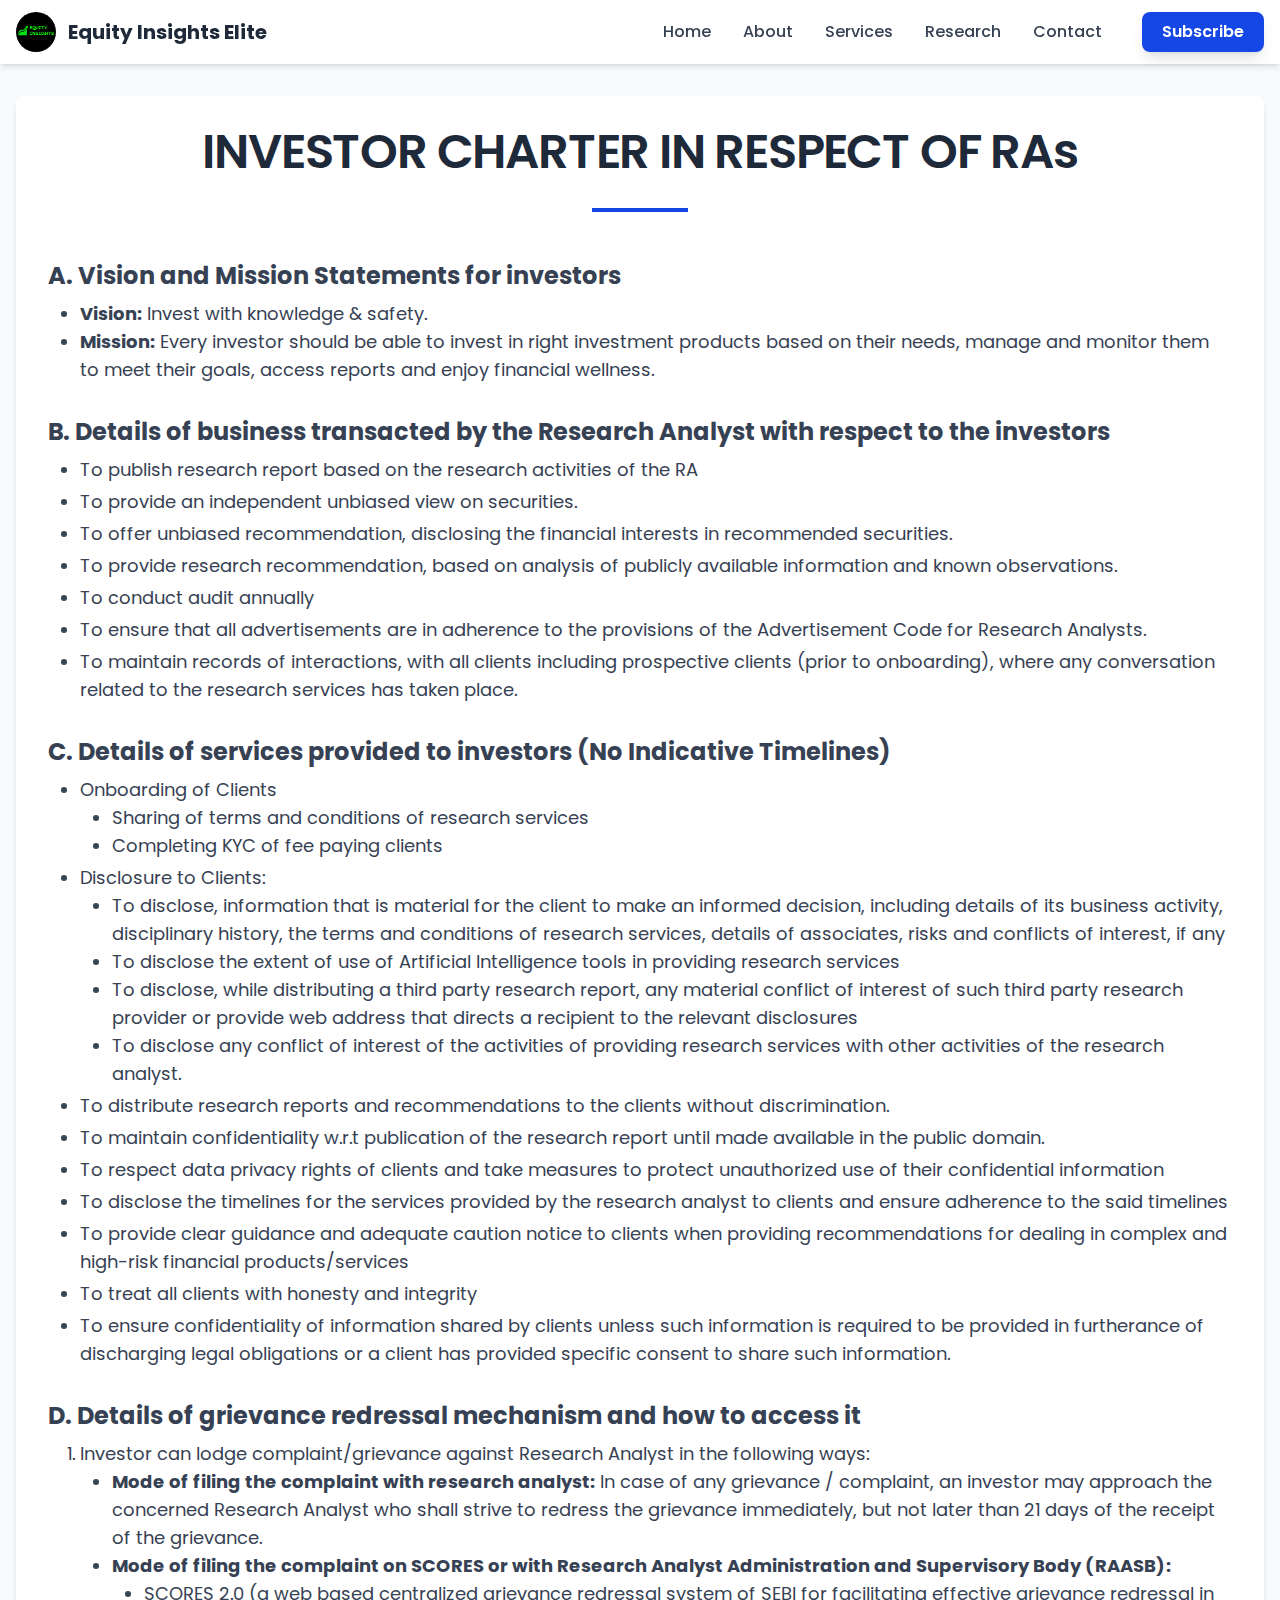
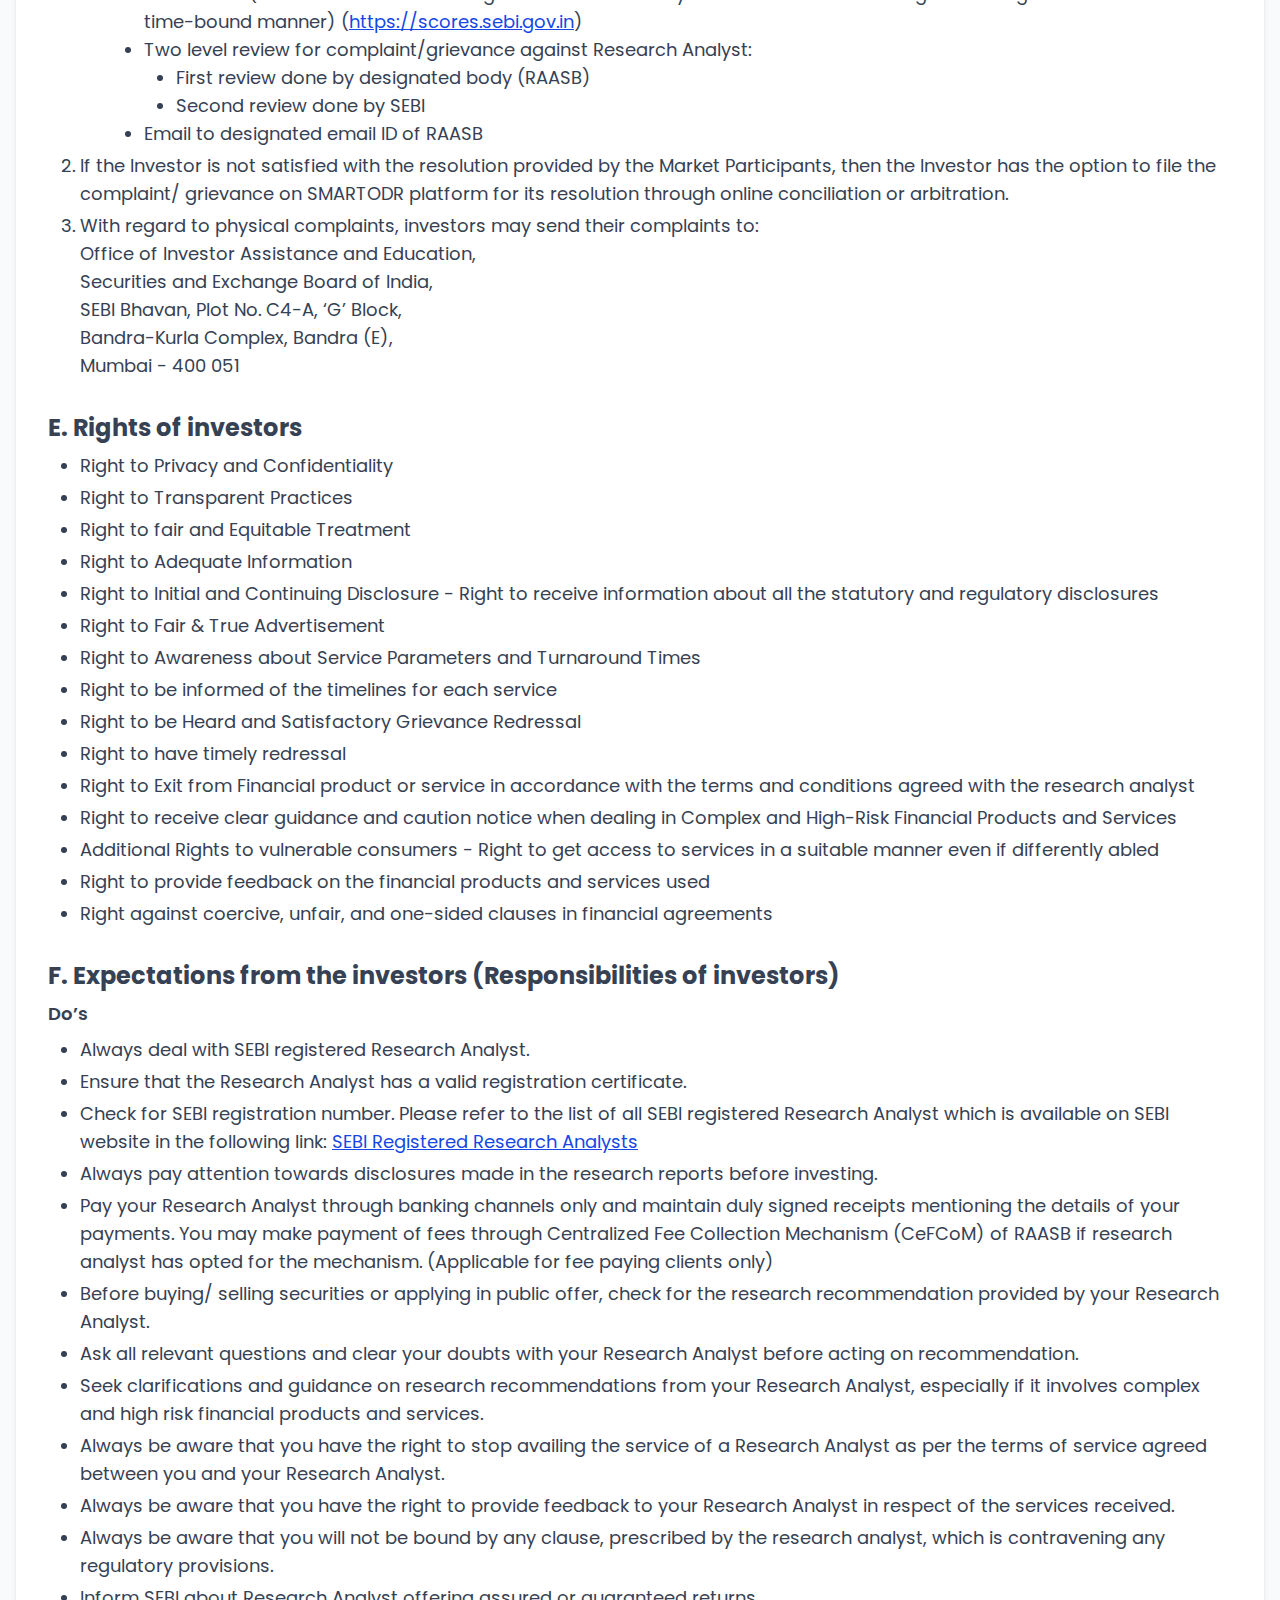
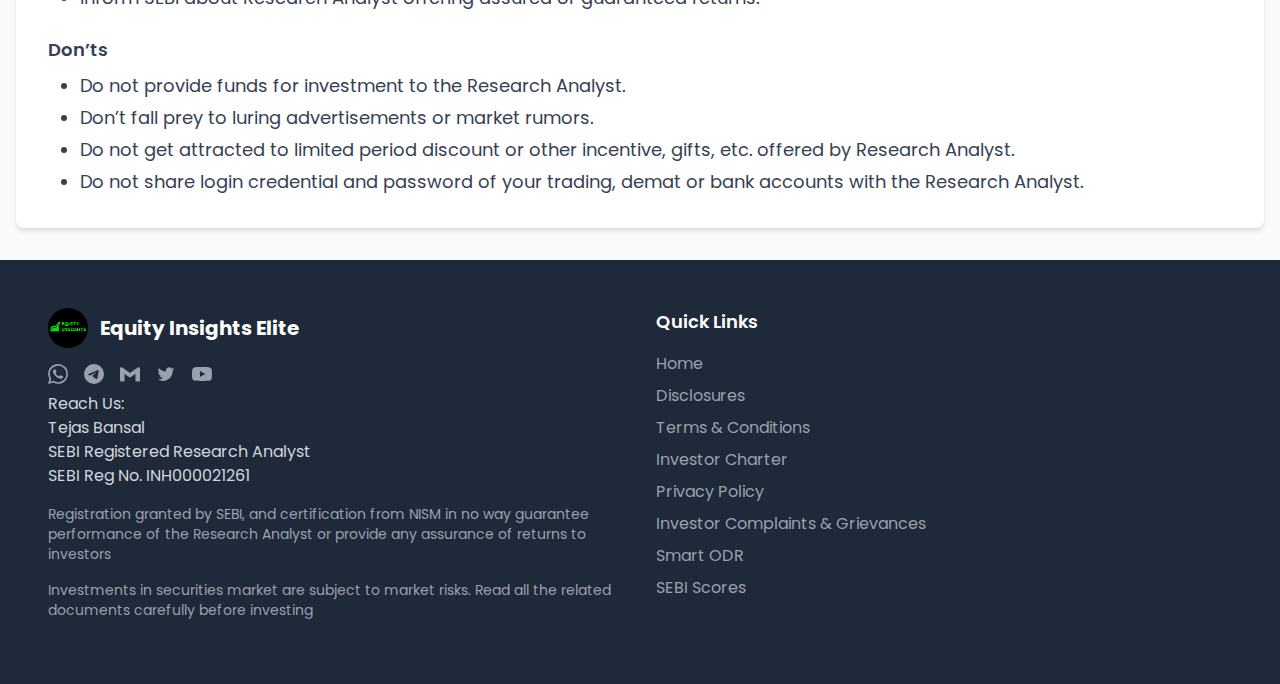
<file: investor-charter.html>
<!DOCTYPE html>
<html lang="en">
    <head>
        <meta charset="UTF-8">
        <meta name="viewport" content="width=device-width, initial-scale=1.0">
        <meta name="og:title" content="Equity Insights Elite - SEBI Registered Research Analyst | Expert Microcap &amp; Smallcap Stock Picks">
        <meta name="description" content="Equity Insights is your friendly research guru who will assist you in finding the best MicroCap and SmallCap stocks to invest, backed by solid data.">
        <meta name="og:description" content="Equity Insights is your friendly research guru who will assist you in finding the best MicroCap and SmallCap stocks to invest, backed by solid data.">
        <meta name="keywords" content="stock market advisory, share market advisory, stock market advisory services, stock market advisory company, best stock market advisor, investment advisor, stock investment advisor, best trading advisory services, sebi registered stock market advisory company, top stock advisory services, share market investment advisor">
        <title>Investor Charter | Equity Insights Elite</title>
        <link href="https://fonts.googleapis.com/css2?family=Poppins:wght@300;400;500;600;700&display=swap" rel="stylesheet">
        <link href="styles.css" rel="stylesheet">
        <link rel="icon" type="image/png" href="images/logo.png">
        <link href="./src/output.css" rel="stylesheet">
    </head>
    <!-- Google tag (gtag.js) -->
    <script async src="https://www.googletagmanager.com/gtag/js?id=G-HD9HWDCCZB"></script>
    <script>
    window.dataLayer = window.dataLayer || [];
    function gtag(){dataLayer.push(arguments);}
    gtag('js', new Date());

    gtag('config', 'G-HD9HWDCCZB');
    </script>
    <body class="bg-gray-50">
        <!-- Navigation -->
        <nav class="bg-white shadow-md fixed w-full z-50">
            <div class="container mx-auto px-4 py-3">
                <div class="flex justify-between items-center">
                    <div class="flex items-center">
                        <a href="/" class="flex items-center">
                            <img src="images/logo.png" alt="Equity Insights Elite Logo" class="w-10 h-10 object-contain rounded-full" />
                            <span class="ml-3 text-xl font-bold text-gray-800">Equity Insights Elite</span>
                        </a>
                    </div>
                    <div class="hidden md:flex items-center space-x-4 lg:space-x-8">
                        <a href="/#home" class="text-gray-700 hover:text-blue-700 font-medium">Home</a>
                        <a href="/#about" class="text-gray-700 hover:text-blue-700 font-medium">About</a>
                        <a href="/#pricing" class="text-gray-700 hover:text-blue-700 font-medium">Services</a>
                        <a href="/#research" class="text-gray-700 hover:text-blue-700 font-medium">Research</a>
                        <a href="/#contact" class="text-gray-700 hover:text-blue-700 font-medium">Contact</a>
                        <a href="/#pricing" class="ml-2 bg-blue-700 text-white font-semibold px-5 py-2 rounded-lg shadow-lg hover:bg-blue-800 transition duration-300">Subscribe</a>
                    </div>
                    <div class="md:hidden">
                        <button id="menu-toggle" class="text-gray-700 focus:outline-none" aria-label="Toggle navigation" aria-controls="mobile-menu" aria-expanded="false">
                            <svg class="w-6 h-6" fill="none" stroke="currentColor" viewBox="0 0 24 24">
                                <path stroke-linecap="round" stroke-linejoin="round" stroke-width="2" d="M4 6h16M4 12h16M4 18h16"></path>
                            </svg>
                        </button>
                    </div>
                </div>
                <div id="mobile-menu" class="md:hidden hidden py-3">
                    <a href="/#home" class="block py-2 text-gray-700 hover:text-blue-700">Home</a>
                    <a href="/#about" class="block py-2 text-gray-700 hover:text-blue-700">About</a>
                    <a href="/#pricing" class="block py-2 text-gray-700 hover:text-blue-700">Services</a>
                    <a href="/#research" class="block py-2 text-gray-700 hover:text-blue-700">Research</a>
                    <a href="/#contact" class="block py-2 text-gray-700 hover:text-blue-700">Contact</a>
                    <a href="/#pricing" class="block mt-4 bg-blue-700 text-white font-semibold px-5 py-3 rounded-lg shadow-lg text-center hover:bg-blue-800 transition duration-300">Subscribe</a>
                </div>
            </div>
        </nav>

        <!--Content -->
        <section class="container mx-auto pt-28 pb-8 md:pt-24 px-4">
            <div class="bg-white rounded-lg shadow-md p-8">
                <div class="text-center mb-12">
                    <h1 class="text-3xl sm:text-5xl font-semibold tracking-tight text-gray-800 mb-8">
                        INVESTOR CHARTER IN RESPECT OF RAs
                    </h1>
                    <div class="w-24 h-1 bg-blue-700 mx-auto"></div>
                </div>
                <div class="text-gray-700 text-lg space-y-6">
                    <h2 class="text-2xl font-bold mt-8 mb-2">A. Vision and Mission Statements for investors</h2>
                    <ul class="list-disc ml-8">
                        <li><strong>Vision:</strong> Invest with knowledge & safety.</li>
                        <li><strong>Mission:</strong> Every investor should be able to invest in right investment products based on their needs, manage and monitor them to meet their goals, access reports and enjoy financial wellness.</li>
                    </ul>

                    <h2 class="text-2xl font-bold mt-8 mb-2">B. Details of business transacted by the Research Analyst with respect to the investors</h2>
                    <ul class="list-disc ml-8 space-y-1">
                        <li>To publish research report based on the research activities of the RA</li>
                        <li>To provide an independent unbiased view on securities.</li>
                        <li>To offer unbiased recommendation, disclosing the financial interests in recommended securities.</li>
                        <li>To provide research recommendation, based on analysis of publicly available information and known observations.</li>
                        <li>To conduct audit annually</li>
                        <li>To ensure that all advertisements are in adherence to the provisions of the Advertisement Code for Research Analysts.</li>
                        <li>To maintain records of interactions, with all clients including prospective clients (prior to onboarding), where any conversation related to the research services has taken place.</li>
                    </ul>

                    <h2 class="text-2xl font-bold mt-8 mb-2">C. Details of services provided to investors (No Indicative Timelines)</h2>
                    <ul class="list-disc ml-8 space-y-1">
                        <li>Onboarding of Clients
                            <ul class="list-disc ml-8">
                                <li>Sharing of terms and conditions of research services</li>
                                <li>Completing KYC of fee paying clients</li>
                            </ul>
                        </li>
                        <li>Disclosure to Clients:
                            <ul class="list-disc ml-8">
                                <li>To disclose, information that is material for the client to make an informed decision, including details of its business activity, disciplinary history, the terms and conditions of research services, details of associates, risks and conflicts of interest, if any</li>
                                <li>To disclose the extent of use of Artificial Intelligence tools in providing research services</li>
                                <li>To disclose, while distributing a third party research report, any material conflict of interest of such third party research provider or provide web address that directs a recipient to the relevant disclosures</li>
                                <li>To disclose any conflict of interest of the activities of providing research services with other activities of the research analyst.</li>
                            </ul>
                        </li>
                        <li>To distribute research reports and recommendations to the clients without discrimination.</li>
                        <li>To maintain confidentiality w.r.t publication of the research report until made available in the public domain.</li>
                        <li>To respect data privacy rights of clients and take measures to protect unauthorized use of their confidential information</li>
                        <li>To disclose the timelines for the services provided by the research analyst to clients and ensure adherence to the said timelines</li>
                        <li>To provide clear guidance and adequate caution notice to clients when providing recommendations for dealing in complex and high-risk financial products/services</li>
                        <li>To treat all clients with honesty and integrity</li>
                        <li>To ensure confidentiality of information shared by clients unless such information is required to be provided in furtherance of discharging legal obligations or a client has provided specific consent to share such information.</li>
                    </ul>

                    <h2 class="text-2xl font-bold mt-8 mb-2">D. Details of grievance redressal mechanism and how to access it</h2>
                    <ol class="list-decimal ml-8 space-y-1">
                        <li>Investor can lodge complaint/grievance against Research Analyst in the following ways:
                            <ul class="list-disc ml-8">
                                <li><strong>Mode of filing the complaint with research analyst:</strong> In case of any grievance / complaint, an investor may approach the concerned Research Analyst who shall strive to redress the grievance immediately, but not later than 21 days of the receipt of the grievance.</li>
                                <li><strong>Mode of filing the complaint on SCORES or with Research Analyst Administration and Supervisory Body (RAASB):</strong>
                                    <ul class="list-disc ml-8">
                                        <li>SCORES 2.0 (a web based centralized grievance redressal system of SEBI for facilitating effective grievance redressal in time-bound manner) (<a href="https://scores.sebi.gov.in" class="text-blue-700 underline" target="_blank">https://scores.sebi.gov.in</a>)</li>
                                        <li>Two level review for complaint/grievance against Research Analyst:
                                            <ul class="list-disc ml-8">
                                                <li>First review done by designated body (RAASB)</li>
                                                <li>Second review done by SEBI</li>
                                            </ul>
                                        </li>
                                        <li>Email to designated email ID of RAASB</li>
                                    </ul>
                                </li>
                            </ul>
                        </li>
                        <li>If the Investor is not satisfied with the resolution provided by the Market Participants, then the Investor has the option to file the complaint/ grievance on SMARTODR platform for its resolution through online conciliation or arbitration.</li>
                        <li>With regard to physical complaints, investors may send their complaints to:<br>
                            Office of Investor Assistance and Education,<br>
                            Securities and Exchange Board of India,<br>
                            SEBI Bhavan, Plot No. C4-A, ‘G’ Block,<br>
                            Bandra-Kurla Complex, Bandra (E),<br>
                            Mumbai - 400 051
                        </li>
                    </ol>

                    <h2 class="text-2xl font-bold mt-8 mb-2">E. Rights of investors</h2>
                    <ul class="list-disc ml-8 space-y-1">
                        <li>Right to Privacy and Confidentiality</li>
                        <li>Right to Transparent Practices</li>
                        <li>Right to fair and Equitable Treatment</li>
                        <li>Right to Adequate Information</li>
                        <li>Right to Initial and Continuing Disclosure - Right to receive information about all the statutory and regulatory disclosures</li>
                        <li>Right to Fair & True Advertisement</li>
                        <li>Right to Awareness about Service Parameters and Turnaround Times</li>
                        <li>Right to be informed of the timelines for each service</li>
                        <li>Right to be Heard and Satisfactory Grievance Redressal</li>
                        <li>Right to have timely redressal</li>
                        <li>Right to Exit from Financial product or service in accordance with the terms and conditions agreed with the research analyst</li>
                        <li>Right to receive clear guidance and caution notice when dealing in Complex and High-Risk Financial Products and Services</li>
                        <li>Additional Rights to vulnerable consumers - Right to get access to services in a suitable manner even if differently abled</li>
                        <li>Right to provide feedback on the financial products and services used</li>
                        <li>Right against coercive, unfair, and one-sided clauses in financial agreements</li>
                    </ul>

                    <h2 class="text-2xl font-bold mt-8 mb-2">F. Expectations from the investors (Responsibilities of investors)</h2>
                    <div class="mb-2 font-semibold">Do’s</div>
                    <ul class="list-disc ml-8 space-y-1">
                        <li>Always deal with SEBI registered Research Analyst.</li>
                        <li>Ensure that the Research Analyst has a valid registration certificate.</li>
                        <li>Check for SEBI registration number. Please refer to the list of all SEBI registered Research Analyst which is available on SEBI website in the following link: <a href="https://www.sebi.gov.in/sebiweb/other/OtherAction.do?doRecognisedFpi=yes&intmId=14" class="text-blue-700 underline" target="_blank">SEBI Registered Research Analysts</a></li>
                        <li>Always pay attention towards disclosures made in the research reports before investing.</li>
                        <li>Pay your Research Analyst through banking channels only and maintain duly signed receipts mentioning the details of your payments. You may make payment of fees through Centralized Fee Collection Mechanism (CeFCoM) of RAASB if research analyst has opted for the mechanism. (Applicable for fee paying clients only)</li>
                        <li>Before buying/ selling securities or applying in public offer, check for the research recommendation provided by your Research Analyst.</li>
                        <li>Ask all relevant questions and clear your doubts with your Research Analyst before acting on recommendation.</li>
                        <li>Seek clarifications and guidance on research recommendations from your Research Analyst, especially if it involves complex and high risk financial products and services.</li>
                        <li>Always be aware that you have the right to stop availing the service of a Research Analyst as per the terms of service agreed between you and your Research Analyst.</li>
                        <li>Always be aware that you have the right to provide feedback to your Research Analyst in respect of the services received.</li>
                        <li>Always be aware that you will not be bound by any clause, prescribed by the research analyst, which is contravening any regulatory provisions.</li>
                        <li>Inform SEBI about Research Analyst offering assured or guaranteed returns.</li>
                    </ul>
                    <div class="mb-2 font-semibold mt-6">Don’ts</div>
                    <ul class="list-disc ml-8 space-y-1">
                        <li>Do not provide funds for investment to the Research Analyst.</li>
                        <li>Don’t fall prey to luring advertisements or market rumors.</li>
                        <li>Do not get attracted to limited period discount or other incentive, gifts, etc. offered by Research Analyst.</li>
                        <li>Do not share login credential and password of your trading, demat or bank accounts with the Research Analyst.</li>
                    </ul>
                </div>
            </div>
        </section>

        <!-- Footer -->
        <footer class="bg-gray-800 text-white py-12">
            <div class="container mx-auto px-4 sm:px-6 md:px-8 lg:px-12">
                <div class="grid grid-cols-1 md:grid-cols-2 gap-8">
                    <div>
                        <div class="flex items-center mb-4">
                            <a href="/#home" class="flex items-center">
                                <img src="images/logo.png" alt="Equity Insights Elite Logo" class="w-10 h-10 object-contain rounded-full" />
                                <span class="ml-3 text-xl font-bold">Equity Insights Elite</span>
                            </a>
                        </div>
                        <div class="flex space-x-4">
                            <a href="https://wa.me/918595162794" target="_blank" class="text-gray-400 hover:text-white transition duration-300">
                                <svg class="w-5 h-5" fill="currentColor" viewBox="0 0 24 24">
                                    <path d="M17.472 14.382c-.297-.149-1.758-.867-2.03-.967-.273-.099-.471-.148-.67.15-.197.297-.767.966-.94 1.164-.173.199-.347.223-.644.075-.297-.15-1.255-.463-2.39-1.475-.883-.788-1.48-1.761-1.653-2.059-.173-.297-.018-.458.13-.606.134-.133.298-.347.446-.52.149-.174.198-.298.298-.497.099-.198.05-.371-.025-.52-.075-.149-.669-1.612-.916-2.207-.242-.579-.487-.5-.669-.51-.173-.008-.371-.01-.57-.01-.198 0-.52.074-.792.372-.272.297-1.04 1.016-1.04 2.479 0 1.462 1.065 2.875 1.213 3.074.149.198 2.096 3.2 5.077 4.487.709.306 1.262.489 1.694.625.712.227 1.36.195 1.871.118.571-.085 1.758-.719 2.006-1.413.248-.694.248-1.289.173-1.413-.074-.124-.272-.198-.57-.347m-5.421 7.403h-.004a9.87 9.87 0 01-5.031-1.378l-.361-.214-3.741.982.998-3.648-.235-.374a9.86 9.86 0 01-1.51-5.26c.001-5.45 4.436-9.884 9.888-9.884 2.64 0 5.122 1.03 6.988 2.898a9.825 9.825 0 012.893 6.994c-.003 5.45-4.437 9.884-9.885 9.884m8.413-18.297A11.815 11.815 0 0012.05 0C5.495 0 .16 5.335.157 11.892c0 2.096.547 4.142 1.588 5.945L.057 24l6.305-1.654a11.882 11.882 0 005.683 1.448h.005c6.554 0 11.89-5.335 11.893-11.893A11.821 11.821 0 0020.885 3.488"/>
                                </svg>
                            </a>
                            <a href="https://t.me/equityinsightselite" target="_blank" class="text-gray-400 hover:text-white transition duration-300">
                                <svg class="w-5 h-5" fill="currentColor" viewBox="0 0 24 24">
                                    <path d="M11.944 0A12 12 0 0 0 0 12a12 12 0 0 0 12 12 12 12 0 0 0 12-12A12 12 0 0 0 12 0a12 12 0 0 0-.056 0zm4.962 7.224c.1-.002.321.023.465.14a.506.506 0 0 1 .171.325c.016.093.036.306.02.472-.18 1.898-.962 6.502-1.36 8.627-.168.9-.499 1.201-.82 1.23-.696.065-1.225-.46-1.9-.902-1.056-.693-1.653-1.124-2.678-1.8-1.185-.78-.417-1.21.258-1.91.177-.184 3.247-2.977 3.307-3.23.007-.032.014-.15-.056-.212s-.174-.041-.249-.024c-.106.024-1.793 1.14-5.061 3.345-.48.33-.913.49-1.302.48-.428-.008-1.252-.241-1.865-.44-.752-.245-1.349-.374-1.297-.789.027-.216.325-.437.893-.663 3.498-1.524 5.83-2.529 6.998-3.014 3.332-1.386 4.025-1.627 4.476-1.635z"/>
                                </svg>
                            </a>
                            <a href="mailto:equityinsightselite@gmail.com" class="text-gray-400 hover:text-white transition duration-300">
                                <svg class="w-5 h-5" fill="currentColor" viewBox="0 0 24 24">
                                    <path d="M24 5.457v13.909c0 .904-.732 1.636-1.636 1.636h-3.819V11.73L12 16.64l-6.545-4.91v9.273H1.636A1.636 1.636 0 0 1 0 19.366V5.457c0-.904.732-1.636 1.636-1.636h.727L12 10.687l9.637-6.866h.727c.904 0 1.636.732 1.636 1.636z"/>
                                </svg>
                            </a>
                            <a href="https://x.com/equityinsightss" target="_blank" class="text-gray-400 hover:text-white transition duration-300">
                                <svg class="w-5 h-5" fill="currentColor" viewBox="0 0 24 24">
                                    <path d="M8.29 20.251c7.547 0 11.675-6.253 11.675-11.675 0-.178 0-.355-.012-.53A8.348 8.348 0 0022 5.92a8.19 8.19 0 01-2.357.646 4.118 4.118 0 001.804-2.27 8.224 8.224 0 01-2.605.996 4.107 4.107 0 00-6.993 3.743 11.65 11.65 0 01-8.457-4.287 4.106 4.106 0 001.27 5.477A4.072 4.072 0 012.8 9.713v.052a4.105 4.105 0 003.292 4.022 4.095 4.095 0 01-1.853.07 4.108 4.108 0 003.834 2.85A8.233 8.233 0 012 18.407a11.616 11.616 0 006.29 1.84"></path>
                                </svg>
                            </a>
                            <a href="https://www.youtube.com/@EquityInsightss" target="_blank" class="text-gray-400 hover:text-white transition duration-300">
                                <svg class="w-5 h-5" fill="currentColor" viewBox="0 0 24 24">
                                    <path d="M23.498 6.186a3.016 3.016 0 0 0-2.122-2.136C19.505 3.545 12 3.545 12 3.545s-7.505 0-9.377.505A3.017 3.017 0 0 0 .502 6.186C0 8.07 0 12 0 12s0 3.93.502 5.814a3.016 3.016 0 0 0 2.122 2.136c1.871.505 9.376.505 9.376.505s7.505 0 9.377-.505a3.015 3.015 0 0 0 2.122-2.136C24 15.93 24 12 24 12s0-3.93-.502-5.814zM9.545 15.568V8.432L15.818 12l-6.273 3.568z"/>
                                </svg>
                            </a>
                        </div>
                        <p class="text-gray-400 mt-2">
                          <a href="/#contact" class="text-gray-300 hover:text-white">Reach Us:</a>
                        </p>
                        <p class="text-gray-300">Tejas Bansal</p>
                        <p class="text-gray-300 mb-4">SEBI Registered Research Analyst<br>SEBI Reg No. INH000021261</p>
                        <p class="text-gray-400 text-sm mb-4">Registration granted by SEBI, and certification from NISM in no way guarantee performance of the Research Analyst or provide any assurance of returns to investors
                        </p>
                        <p class="text-gray-400 text-sm mb-4">Investments in securities market are subject to market risks. Read all the related documents carefully before investing</p> 
                    </div>
                    <div>
                        <h3 class="text-lg font-semibold mb-4">Quick Links</h3>
                        <ul class="space-y-2">
                            <li>
                                <a href="/#home" class="text-gray-400 hover:text-white transition duration-300">Home</a>
                            </li>
                            <li>
                                <a href="disclosures.html" class="text-gray-400 hover:text-white transition duration-300">Disclosures</a>
                            </li>
                            <li>
                                <a href="terms-and-conditions.html" class="text-gray-400 hover:text-white transition duration-300">Terms & Conditions</a>
                            </li>
                            <li>
                                <a href="investor-charter.html" class="text-gray-400 hover:text-white transition duration-300">Investor Charter</a>
                            </li>
                            <li><a href="privacy-policy.html" class="text-gray-400 hover:text-white transition duration-300">Privacy Policy</a>
                            </li>
                            <li><a href="grievances.html" class="text-gray-400 hover:text-white transition duration-300">Investor Complaints & Grievances</a>
                            </li>
                            <li><a href="https://smartodr.in/login" target="_blank" rel="noopener" class="text-gray-400 hover:text-white transition duration-300">Smart ODR</a>
                            </li>
                            <li><a href="https://scores.sebi.gov.in/" target="_blank" rel="noopener" class="text-gray-400 hover:text-white transition duration-300">SEBI Scores</a>
                            </li>
                        </ul>
                    </div>
                </div>
            </div>
        </footer>
        <script src="mobile-menu.js"></script>
    </body>
</html>
</file>
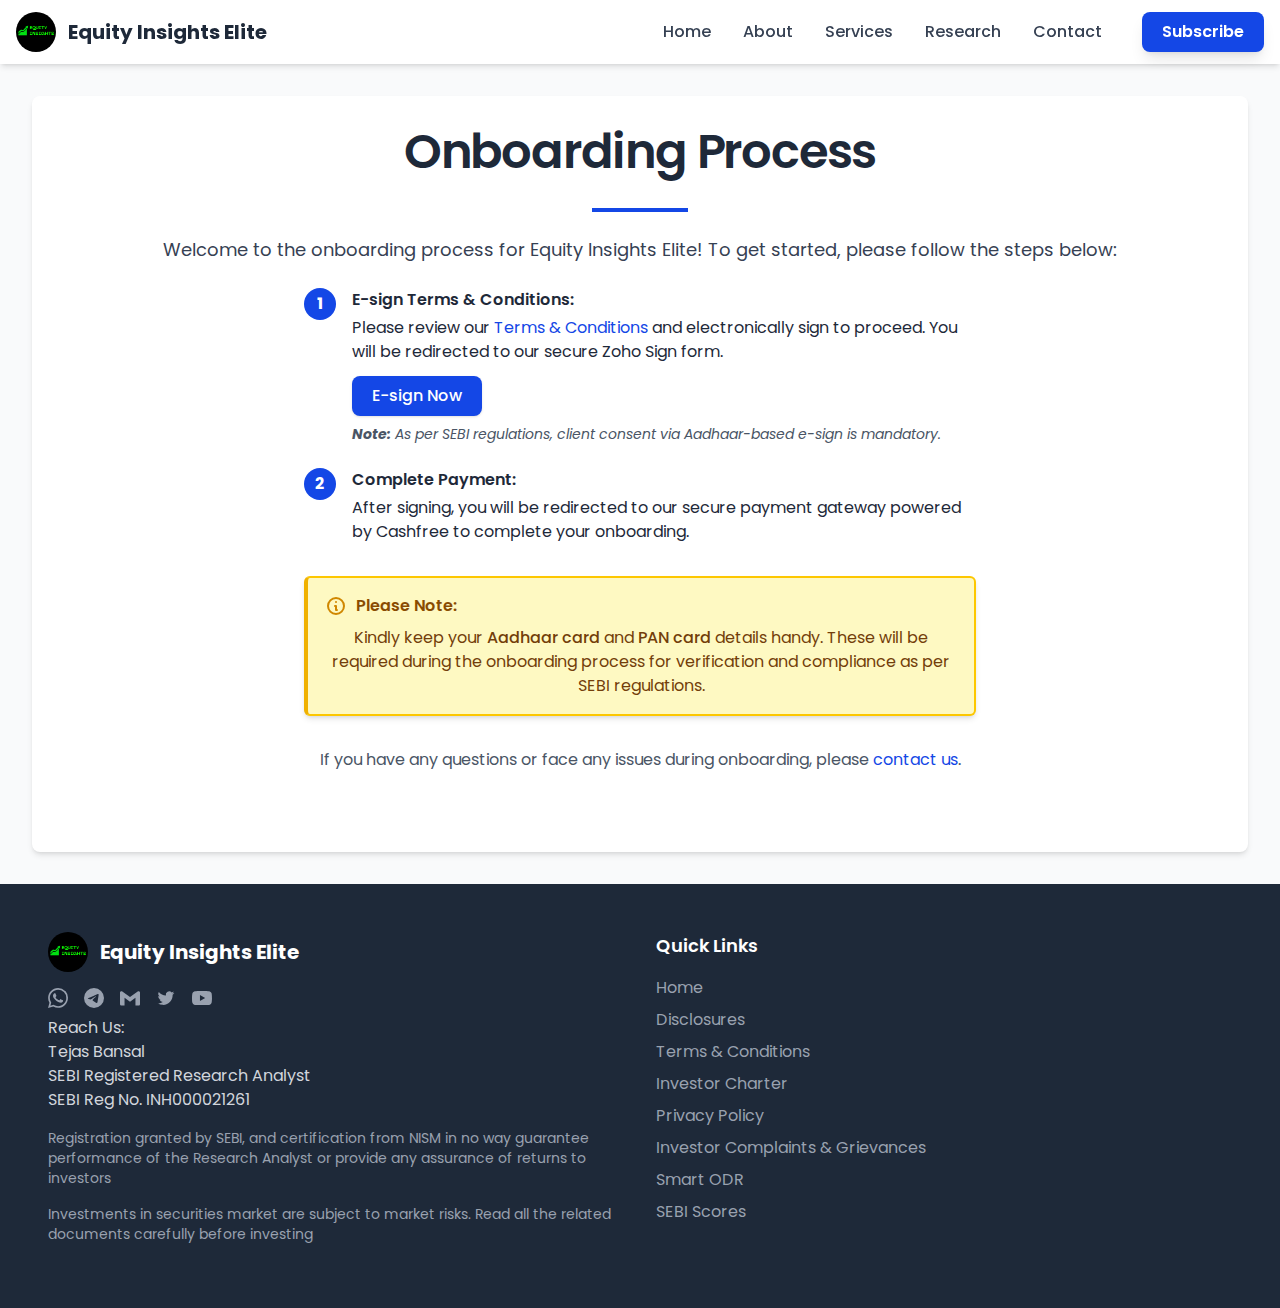
<file: onboarding.html>
<!DOCTYPE html>
<html lang="en">
    <head>
        <meta charset="UTF-8">
        <meta name="viewport" content="width=device-width, initial-scale=1.0">
        <meta name="og:title" content="Equity Insights Elite - SEBI Registered Research Analyst | Expert Microcap &amp; Smallcap Stock Picks">
        <meta name="description" content="Equity Insights is your friendly research guru who will assist you in finding the best MicroCap and SmallCap stocks to invest, backed by solid data.">
        <meta name="og:description" content="Equity Insights is your friendly research guru who will assist you in finding the best MicroCap and SmallCap stocks to invest, backed by solid data.">
        <meta name="keywords" content="stock market advisory, share market advisory, stock market advisory services, stock market advisory company, best stock market advisor, investment advisor, stock investment advisor, best trading advisory services, sebi registered stock market advisory company, top stock advisory services, share market investment advisor">
        <title>Onboarding | Equity Insights Elite</title>
        <link href="https://fonts.googleapis.com/css2?family=Poppins:wght@300;400;500;600;700&display=swap" rel="stylesheet">
        <link href="styles.css" rel="stylesheet">
        <link rel="icon" type="image/png" href="images/logo.png">
        <link href="./src/output.css" rel="stylesheet">
    </head>
    <!-- Google tag (gtag.js) -->
    <script async src="https://www.googletagmanager.com/gtag/js?id=G-HD9HWDCCZB"></script>
    <script>
    window.dataLayer = window.dataLayer || [];
    function gtag(){dataLayer.push(arguments);}
    gtag('js', new Date());

    gtag('config', 'G-HD9HWDCCZB');
    </script>
    <body class="bg-gray-50">
        <!-- Navigation -->
        <nav class="bg-white shadow-md fixed w-full z-50">
            <div class="container mx-auto px-4 py-3">
                <div class="flex justify-between items-center">
                    <div class="flex items-center">
                        <a href="/" class="flex items-center">
                            <img src="images/logo.png" alt="Equity Insights Elite Logo" class="w-10 h-10 object-contain rounded-full" />
                            <span class="ml-3 text-xl font-bold text-gray-800">Equity Insights Elite</span>
                        </a>
                    </div>
                    <div class="hidden md:flex items-center space-x-4 lg:space-x-8">
                        <a href="/#home" class="text-gray-700 hover:text-blue-700 font-medium">Home</a>
                        <a href="/#about" class="text-gray-700 hover:text-blue-700 font-medium">About</a>
                        <a href="/#pricing" class="text-gray-700 hover:text-blue-700 font-medium">Services</a>
                        <a href="/#research" class="text-gray-700 hover:text-blue-700 font-medium">Research</a>
                        <a href="/#contact" class="text-gray-700 hover:text-blue-700 font-medium">Contact</a>
                        <a href="/#pricing" class="ml-2 bg-blue-700 text-white font-semibold px-5 py-2 rounded-lg shadow-lg hover:bg-blue-800 transition duration-300">Subscribe</a>
                    </div>
                    <div class="md:hidden">
                        <button id="menu-toggle" class="text-gray-700 focus:outline-none" aria-label="Toggle navigation" aria-controls="mobile-menu" aria-expanded="false">
                            <svg class="w-6 h-6" fill="none" stroke="currentColor" viewBox="0 0 24 24">
                                <path stroke-linecap="round" stroke-linejoin="round" stroke-width="2" d="M4 6h16M4 12h16M4 18h16"></path>
                            </svg>
                        </button>
                    </div>
                </div>
                <div id="mobile-menu" class="md:hidden hidden py-3">
                    <a href="/#home" class="block py-2 text-gray-700 hover:text-blue-700">Home</a>
                    <a href="/#about" class="block py-2 text-gray-700 hover:text-blue-700">About</a>
                    <a href="/#pricing" class="block py-2 text-gray-700 hover:text-blue-700">Services</a>
                    <a href="/#research" class="block py-2 text-gray-700 hover:text-blue-700">Research</a>
                    <a href="/#contact" class="block py-2 text-gray-700 hover:text-blue-700">Contact</a>
                    <a href="/#pricing" class="block mt-4 bg-blue-700 text-white font-semibold px-5 py-3 rounded-lg shadow-lg text-center hover:bg-blue-800 transition duration-300">Subscribe</a>
                </div>
            </div>
        </nav>
        <!-- Onboarding -->
        <section class="container mx-auto pt-28 pb-8 md:pt-24 px-4 sm:px-6 lg:px-8">
            <div class="bg-white rounded-lg shadow-md p-8">
                <div class="text-center mb-12">
                    <h1 class="text-3xl sm:text-5xl font-semibold tracking-tight text-gray-800 mb-8">
                        Onboarding Process
                    </h1>
                    <div class="w-24 h-1 bg-blue-700 mx-auto"></div>
                <p class="text-lg text-gray-700 mt-6 mb-6">
                    Welcome to the onboarding process for Equity Insights Elite! To get started, please follow the steps below:
                </p>
                <ol class="text-left max-w-2xl mx-auto space-y-6 text-gray-800 text-base">
                    <li class="flex items-start">
                        <span class="flex-shrink-0 w-8 h-8 flex items-center justify-center bg-blue-700 text-white rounded-full mr-4 font-bold">1</span>
                        <div>
                            <span class="font-semibold">E-sign Terms &amp; Conditions:</span>
                            <p class="mt-1">
                                Please review our <a href="terms-and-conditions.html" class="text-blue-700 hover:underline" target="_blank">Terms &amp; Conditions</a> and electronically sign to proceed. You will be redirected to our secure Zoho Sign form.
                            </p>
                            <a href="https://sign.zoho.in/zsfl/7R9J1XgIUTt1Wyi0l9V3?i=6229" target="_blank" class="inline-block mt-3 bg-blue-700 text-white px-5 py-2 rounded-lg shadow hover:bg-blue-800 transition duration-300 font-medium">
                                E-sign Now
                            </a>
                            <p class="mt-2 text-sm text-gray-600 italic">
                                <strong>Note:</strong> As per SEBI regulations, client consent via Aadhaar-based e-sign is mandatory.
                            </p>
                        </div>
                    </li>
                    <li class="flex items-start">
                        <span class="flex-shrink-0 w-8 h-8 flex items-center justify-center bg-blue-700 text-white rounded-full mr-4 font-bold">2</span>
                        <div>
                            <span class="font-semibold">Complete Payment:</span>
                            <p class="mt-1">
                                After signing, you will be redirected to our secure payment gateway powered by Cashfree to complete your onboarding.
                            </p>
                        </div>
                    </li>
                </ol>
                <div class="bg-yellow-100 border-2 border-yellow-400 border-l-4 border-l-yellow-500 p-4 mt-8 mb-8 max-w-2xl mx-auto rounded-md shadow-md">
                    <div class="flex items-center">
                        <svg class="w-6 h-6 text-yellow-600 mr-2 flex-shrink-0" fill="none" stroke="currentColor" viewBox="0 0 24 24">
                            <path stroke-linecap="round" stroke-linejoin="round" stroke-width="2" d="M13 16h-1v-4h-1m1-4h.01M12 20c4.418 0 8-3.582 8-8s-3.582-8-8-8-8 3.582-8 8 3.582 8 8 8z"/>
                        </svg>
                        <span class="text-yellow-800 font-semibold">Please Note:</span>
                    </div>
                    <p class="mt-2 text-yellow-900">
                        Kindly keep your <span class="font-medium">Aadhaar card</span> and <span class="font-medium">PAN card</span> details handy. These will be required during the onboarding process for verification and compliance as per SEBI regulations.
                    </p>
                </div>
                <p class="text-gray-600 mt-8">
                    If you have any questions or face any issues during onboarding, please <a href="/#contact" class="text-blue-700 hover:underline">contact us</a>.
                </p>
                </div>
            </div>
        </section>
        <!-- Footer -->
        <footer class="bg-gray-800 text-white py-12">
            <div class="container mx-auto px-4 sm:px-6 md:px-8 lg:px-12">
                <div class="grid grid-cols-1 md:grid-cols-2 gap-8">
                    <div>
                        <div class="flex items-center mb-4">
                            <a href="/#home" class="flex items-center">
                                <img src="images/logo.png" alt="Equity Insights Elite Logo" class="w-10 h-10 object-contain rounded-full" />
                                <span class="ml-3 text-xl font-bold">Equity Insights Elite</span>
                            </a>
                        </div>
                        <div class="flex space-x-4">
                            <a href="https://wa.me/918595162794" target="_blank" class="text-gray-400 hover:text-white transition duration-300">
                                <svg class="w-5 h-5" fill="currentColor" viewBox="0 0 24 24">
                                    <path d="M17.472 14.382c-.297-.149-1.758-.867-2.03-.967-.273-.099-.471-.148-.67.15-.197.297-.767.966-.94 1.164-.173.199-.347.223-.644.075-.297-.15-1.255-.463-2.39-1.475-.883-.788-1.48-1.761-1.653-2.059-.173-.297-.018-.458.13-.606.134-.133.298-.347.446-.52.149-.174.198-.298.298-.497.099-.198.05-.371-.025-.52-.075-.149-.669-1.612-.916-2.207-.242-.579-.487-.5-.669-.51-.173-.008-.371-.01-.57-.01-.198 0-.52.074-.792.372-.272.297-1.04 1.016-1.04 2.479 0 1.462 1.065 2.875 1.213 3.074.149.198 2.096 3.2 5.077 4.487.709.306 1.262.489 1.694.625.712.227 1.36.195 1.871.118.571-.085 1.758-.719 2.006-1.413.248-.694.248-1.289.173-1.413-.074-.124-.272-.198-.57-.347m-5.421 7.403h-.004a9.87 9.87 0 01-5.031-1.378l-.361-.214-3.741.982.998-3.648-.235-.374a9.86 9.86 0 01-1.51-5.26c.001-5.45 4.436-9.884 9.888-9.884 2.64 0 5.122 1.03 6.988 2.898a9.825 9.825 0 012.893 6.994c-.003 5.45-4.437 9.884-9.885 9.884m8.413-18.297A11.815 11.815 0 0012.05 0C5.495 0 .16 5.335.157 11.892c0 2.096.547 4.142 1.588 5.945L.057 24l6.305-1.654a11.882 11.882 0 005.683 1.448h.005c6.554 0 11.89-5.335 11.893-11.893A11.821 11.821 0 0020.885 3.488"/>
                                </svg>
                            </a>
                            <a href="https://t.me/equityinsightselite" target="_blank" class="text-gray-400 hover:text-white transition duration-300">
                                <svg class="w-5 h-5" fill="currentColor" viewBox="0 0 24 24">
                                    <path d="M11.944 0A12 12 0 0 0 0 12a12 12 0 0 0 12 12 12 12 0 0 0 12-12A12 12 0 0 0 12 0a12 12 0 0 0-.056 0zm4.962 7.224c.1-.002.321.023.465.14a.506.506 0 0 1 .171.325c.016.093.036.306.02.472-.18 1.898-.962 6.502-1.36 8.627-.168.9-.499 1.201-.82 1.23-.696.065-1.225-.46-1.9-.902-1.056-.693-1.653-1.124-2.678-1.8-1.185-.78-.417-1.21.258-1.91.177-.184 3.247-2.977 3.307-3.23.007-.032.014-.15-.056-.212s-.174-.041-.249-.024c-.106.024-1.793 1.14-5.061 3.345-.48.33-.913.49-1.302.48-.428-.008-1.252-.241-1.865-.44-.752-.245-1.349-.374-1.297-.789.027-.216.325-.437.893-.663 3.498-1.524 5.83-2.529 6.998-3.014 3.332-1.386 4.025-1.627 4.476-1.635z"/>
                                </svg>
                            </a>
                            <a href="mailto:equityinsightselite@gmail.com" class="text-gray-400 hover:text-white transition duration-300">
                                <svg class="w-5 h-5" fill="currentColor" viewBox="0 0 24 24">
                                    <path d="M24 5.457v13.909c0 .904-.732 1.636-1.636 1.636h-3.819V11.73L12 16.64l-6.545-4.91v9.273H1.636A1.636 1.636 0 0 1 0 19.366V5.457c0-.904.732-1.636 1.636-1.636h.727L12 10.687l9.637-6.866h.727c.904 0 1.636.732 1.636 1.636z"/>
                                </svg>
                            </a>
                            <a href="https://x.com/equityinsightss" target="_blank" class="text-gray-400 hover:text-white transition duration-300">
                                <svg class="w-5 h-5" fill="currentColor" viewBox="0 0 24 24">
                                    <path d="M8.29 20.251c7.547 0 11.675-6.253 11.675-11.675 0-.178 0-.355-.012-.53A8.348 8.348 0 0022 5.92a8.19 8.19 0 01-2.357.646 4.118 4.118 0 001.804-2.27 8.224 8.224 0 01-2.605.996 4.107 4.107 0 00-6.993 3.743 11.65 11.65 0 01-8.457-4.287 4.106 4.106 0 001.27 5.477A4.072 4.072 0 012.8 9.713v.052a4.105 4.105 0 003.292 4.022 4.095 4.095 0 01-1.853.07 4.108 4.108 0 003.834 2.85A8.233 8.233 0 012 18.407a11.616 11.616 0 006.29 1.84"></path>
                                </svg>
                            </a>
                            <a href="https://www.youtube.com/@EquityInsightss" target="_blank" class="text-gray-400 hover:text-white transition duration-300">
                                <svg class="w-5 h-5" fill="currentColor" viewBox="0 0 24 24">
                                    <path d="M23.498 6.186a3.016 3.016 0 0 0-2.122-2.136C19.505 3.545 12 3.545 12 3.545s-7.505 0-9.377.505A3.017 3.017 0 0 0 .502 6.186C0 8.07 0 12 0 12s0 3.93.502 5.814a3.016 3.016 0 0 0 2.122 2.136c1.871.505 9.376.505 9.376.505s7.505 0 9.377-.505a3.015 3.015 0 0 0 2.122-2.136C24 15.93 24 12 24 12s0-3.93-.502-5.814zM9.545 15.568V8.432L15.818 12l-6.273 3.568z"/>
                                </svg>
                            </a>
                        </div>
                        <p class="text-gray-400 mt-2">
                          <a href="/#contact" class="text-gray-300 hover:text-white">Reach Us:</a>
                        </p>
                        <p class="text-gray-300">Tejas Bansal</p>
                        <p class="text-gray-300 mb-4">SEBI Registered Research Analyst<br>SEBI Reg No. INH000021261</p>
                        <p class="text-gray-400 text-sm mb-4">Registration granted by SEBI, and certification from NISM in no way guarantee performance of the Research Analyst or provide any assurance of returns to investors
                        </p>
                        <p class="text-gray-400 text-sm mb-4">Investments in securities market are subject to market risks. Read all the related documents carefully before investing</p> 
                    </div>
                    <div>
                        <h3 class="text-lg font-semibold mb-4">Quick Links</h3>
                        <ul class="space-y-2">
                            <li>
                                <a href="/#home" class="text-gray-400 hover:text-white transition duration-300">Home</a>
                            </li>
                            <li>
                                <a href="disclosures.html" class="text-gray-400 hover:text-white transition duration-300">Disclosures</a>
                            </li>
                            <li>
                                <a href="terms-and-conditions.html" class="text-gray-400 hover:text-white transition duration-300">Terms & Conditions</a>
                            </li>
                            <li>
                                <a href="investor-charter.html" class="text-gray-400 hover:text-white transition duration-300">Investor Charter</a>
                            </li>
                            <li><a href="privacy-policy.html" class="text-gray-400 hover:text-white transition duration-300">Privacy Policy</a>
                            </li>
                            <li><a href="grievances.html" class="text-gray-400 hover:text-white transition duration-300">Investor Complaints & Grievances</a>
                            </li>
                            <li><a href="https://smartodr.in/login" target="_blank" rel="noopener" class="text-gray-400 hover:text-white transition duration-300">Smart ODR</a>
                            </li>
                            <li><a href="https://scores.sebi.gov.in/" target="_blank" rel="noopener" class="text-gray-400 hover:text-white transition duration-300">SEBI Scores</a>
                            </li>
                        </ul>
                    </div>
                </div>
            </div>
        </footer>
        <script src="mobile-menu.js"></script>
    </body>
</html>
</file>
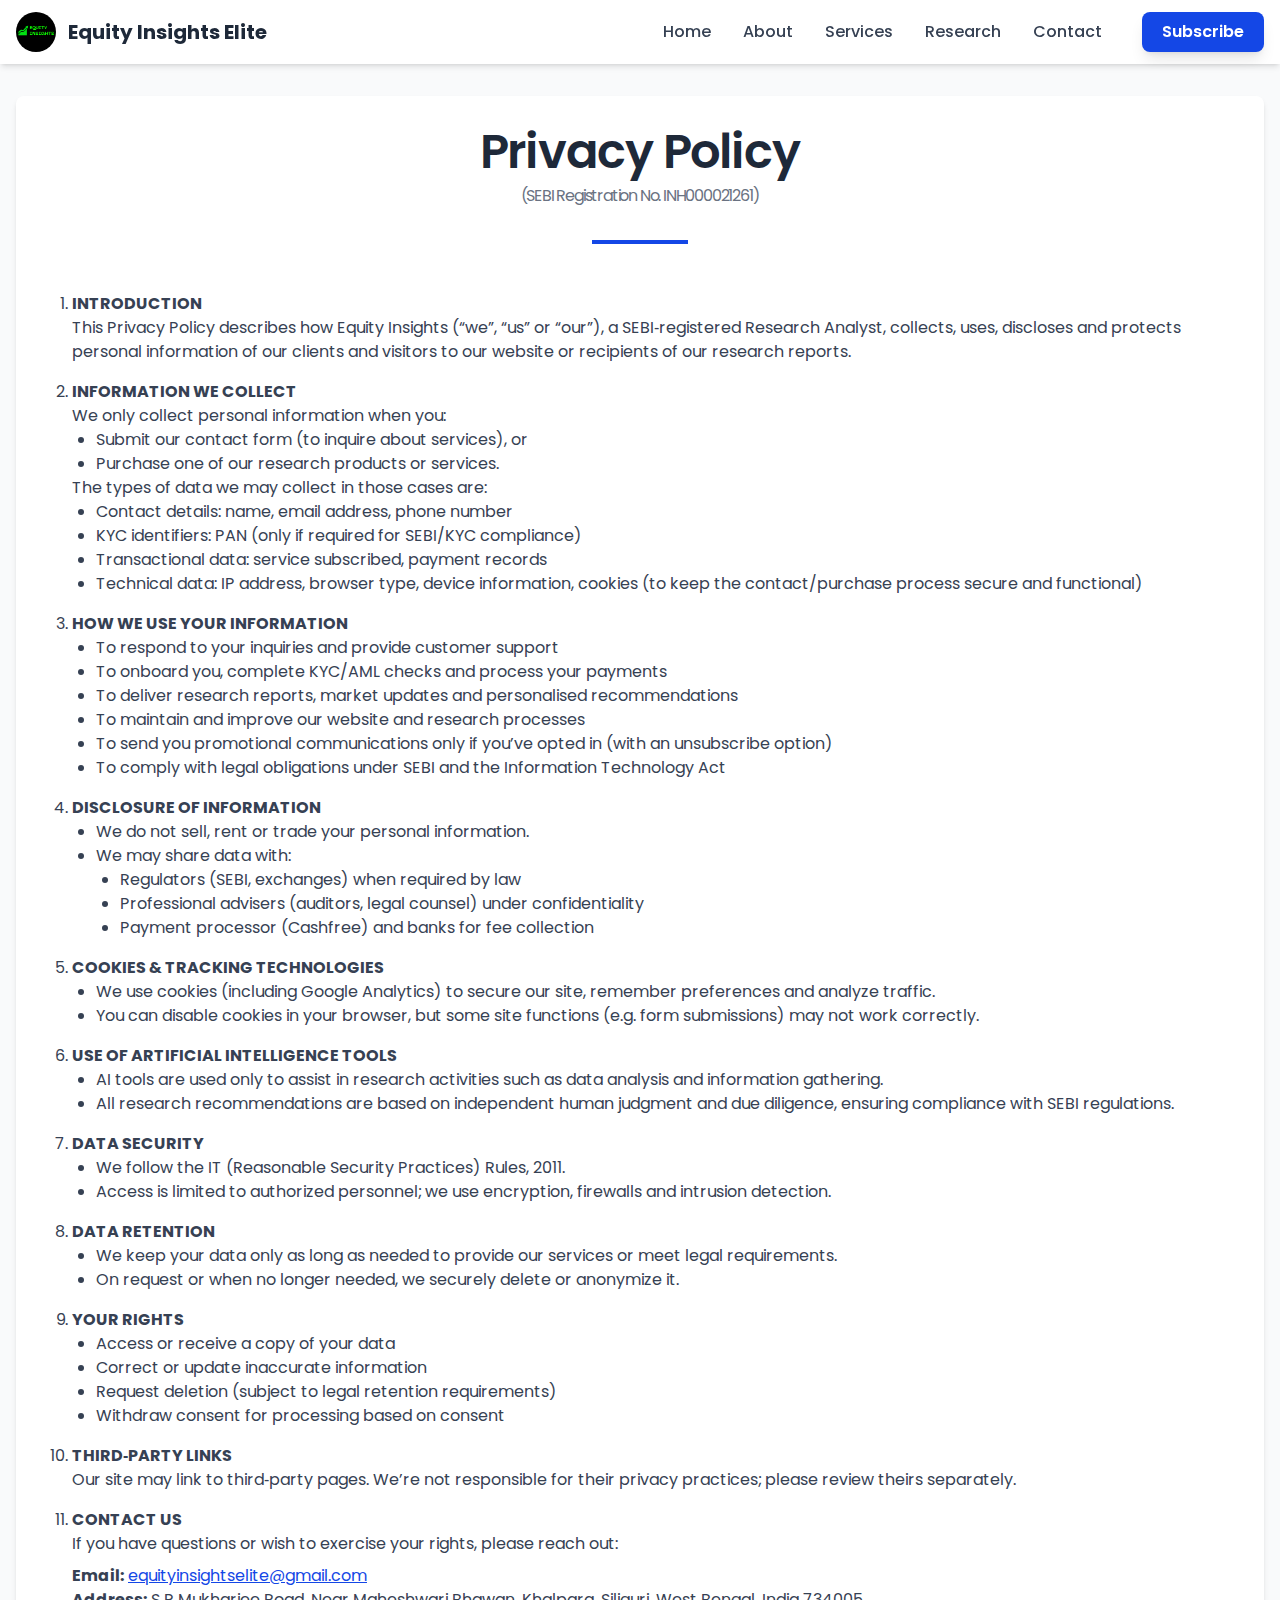
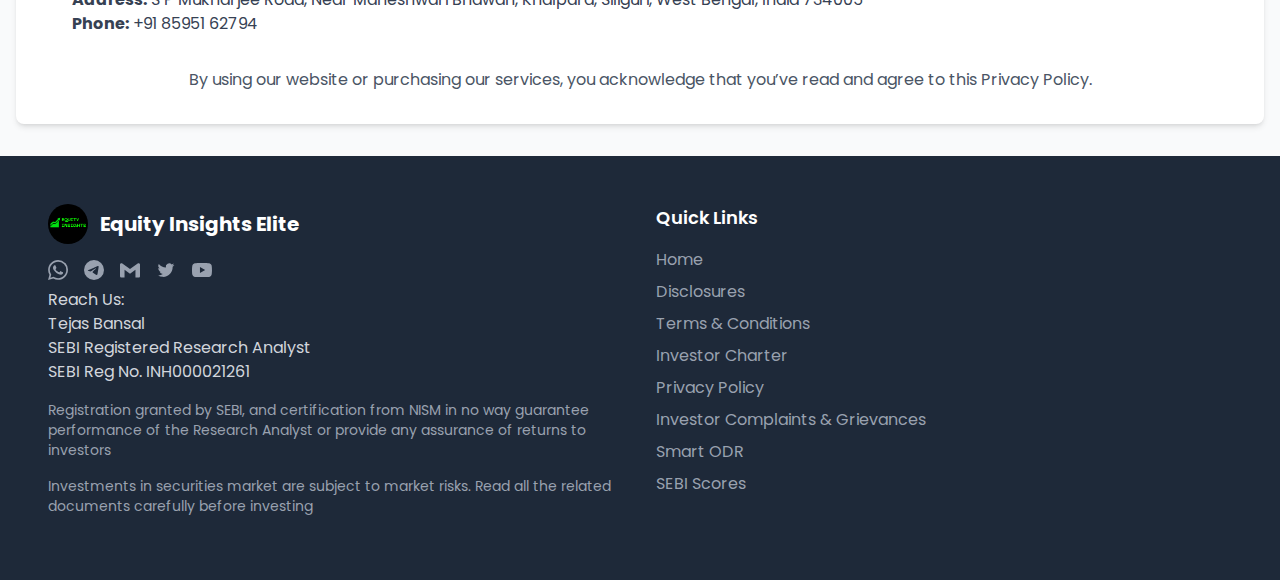
<file: privacy-policy.html>
<!DOCTYPE html>
<html lang="en">
    <head>
        <meta charset="UTF-8">
        <meta name="viewport" content="width=device-width, initial-scale=1.0">
        <meta name="og:title" content="Equity Insights Elite - SEBI Registered Research Analyst | Expert Microcap &amp; Smallcap Stock Picks">
        <meta name="description" content="Equity Insights is your friendly research guru who will assist you in finding the best MicroCap and SmallCap stocks to invest, backed by solid data.">
        <meta name="og:description" content="Equity Insights is your friendly research guru who will assist you in finding the best MicroCap and SmallCap stocks to invest, backed by solid data.">
        <meta name="keywords" content="stock market advisory, share market advisory, stock market advisory services, stock market advisory company, best stock market advisor, investment advisor, stock investment advisor, best trading advisory services, sebi registered stock market advisory company, top stock advisory services, share market investment advisor">
        <title>Privacy Policy | Equity Insights Elite</title>
        <link href="https://fonts.googleapis.com/css2?family=Poppins:wght@300;400;500;600;700&display=swap" rel="stylesheet">
        <link href="styles.css" rel="stylesheet">
        <link rel="icon" type="image/png" href="images/logo.png">
        <link href="./src/output.css" rel="stylesheet">
    </head>
    <!-- Google tag (gtag.js) -->
    <script async src="https://www.googletagmanager.com/gtag/js?id=G-HD9HWDCCZB"></script>
    <script>
    window.dataLayer = window.dataLayer || [];
    function gtag(){dataLayer.push(arguments);}
    gtag('js', new Date());

    gtag('config', 'G-HD9HWDCCZB');
    </script>
    <body class="bg-gray-50">
        <!-- Navigation -->
        <nav class="bg-white shadow-md fixed w-full z-50">
            <div class="container mx-auto px-4 py-3">
                <div class="flex justify-between items-center">
                    <div class="flex items-center">
                        <a href="/" class="flex items-center">
                            <img src="images/logo.png" alt="Equity Insights Elite Logo" class="w-10 h-10 object-contain rounded-full" />
                            <span class="ml-3 text-xl font-bold text-gray-800">Equity Insights Elite</span>
                        </a>
                    </div>
                    <div class="hidden md:flex items-center space-x-4 lg:space-x-8">
                        <a href="/#home" class="text-gray-700 hover:text-blue-700 font-medium">Home</a>
                        <a href="/#about" class="text-gray-700 hover:text-blue-700 font-medium">About</a>
                        <a href="/#pricing" class="text-gray-700 hover:text-blue-700 font-medium">Services</a>
                        <a href="/#research" class="text-gray-700 hover:text-blue-700 font-medium">Research</a>
                        <a href="/#contact" class="text-gray-700 hover:text-blue-700 font-medium">Contact</a>
                        <a href="/#pricing" class="ml-2 bg-blue-700 text-white font-semibold px-5 py-2 rounded-lg shadow-lg hover:bg-blue-800 transition duration-300">Subscribe</a>
                    </div>
                    <div class="md:hidden">
                        <button id="menu-toggle" class="text-gray-700 focus:outline-none" aria-label="Toggle navigation" aria-controls="mobile-menu" aria-expanded="false">
                            <svg class="w-6 h-6" fill="none" stroke="currentColor" viewBox="0 0 24 24">
                                <path stroke-linecap="round" stroke-linejoin="round" stroke-width="2" d="M4 6h16M4 12h16M4 18h16"></path>
                            </svg>
                        </button>
                    </div>
                </div>
                <div id="mobile-menu" class="md:hidden hidden py-3">
                    <a href="/#home" class="block py-2 text-gray-700 hover:text-blue-700">Home</a>
                    <a href="/#about" class="block py-2 text-gray-700 hover:text-blue-700">About</a>
                    <a href="/#pricing" class="block py-2 text-gray-700 hover:text-blue-700">Services</a>
                    <a href="/#research" class="block py-2 text-gray-700 hover:text-blue-700">Research</a>
                    <a href="/#contact" class="block py-2 text-gray-700 hover:text-blue-700">Contact</a>
                    <a href="/#pricing" class="block mt-4 bg-blue-700 text-white font-semibold px-5 py-3 rounded-lg shadow-lg text-center hover:bg-blue-800 transition duration-300">Subscribe</a>
                </div>
            </div>
        </nav>

        <!--Content -->
        <section class="container mx-auto pt-28 pb-8 md:pt-24 px-4">
            <div class="bg-white rounded-lg shadow-md p-8">
                <div class="text-center mb-12">
                    <h1 class="text-3xl sm:text-5xl font-semibold tracking-tight text-gray-800 mb-8">
                        Privacy Policy
                            <span class="block text-base font-normal text-gray-500 mt-2">(SEBI Registration No. INH000021261)</span>
                    </h1>
                    <div class="w-24 h-1 bg-blue-700 mx-auto"></div>
                </div>
                <div class="prose max-w-none mx-auto text-gray-700">
                    <ol class="list-decimal pl-6 space-y-4">
                        <li>
                            <strong>INTRODUCTION</strong><br>
                            This Privacy Policy describes how Equity Insights (“we”, “us” or “our”), a SEBI‑registered Research Analyst, collects, uses, discloses and protects personal information of our clients and visitors to our website or recipients of our research reports.
                        </li>
                        <li>
                            <strong>INFORMATION WE COLLECT</strong><br>
                            We only collect personal information when you:
                            <ul class="list-disc pl-6">
                                <li>Submit our contact form (to inquire about services), or</li>
                                <li>Purchase one of our research products or services.</li>
                            </ul>
                            The types of data we may collect in those cases are:
                            <ul class="list-disc pl-6">
                                <li>Contact details: name, email address, phone number</li>
                                <li>KYC identifiers: PAN (only if required for SEBI/KYC compliance)</li>
                                <li>Transactional data: service subscribed, payment records</li>
                                <li>Technical data: IP address, browser type, device information, cookies (to keep the contact/purchase process secure and functional)</li>
                            </ul>
                        </li>
                        <li>
                            <strong>HOW WE USE YOUR INFORMATION</strong>
                            <ul class="list-disc pl-6">
                                <li>To respond to your inquiries and provide customer support</li>
                                <li>To onboard you, complete KYC/AML checks and process your payments</li>
                                <li>To deliver research reports, market updates and personalised recommendations</li>
                                <li>To maintain and improve our website and research processes</li>
                                <li>To send you promotional communications only if you’ve opted in (with an unsubscribe option)</li>
                                <li>To comply with legal obligations under SEBI and the Information Technology Act</li>
                            </ul>
                        </li>
                        <li>
                            <strong>DISCLOSURE OF INFORMATION</strong>
                            <ul class="list-disc pl-6">
                                <li>We do not sell, rent or trade your personal information.</li>
                                <li>We may share data with:
                                    <ul class="list-disc pl-6">
                                        <li>Regulators (SEBI, exchanges) when required by law</li>
                                        <li>Professional advisers (auditors, legal counsel) under confidentiality</li>
                                        <li>Payment processor (Cashfree) and banks for fee collection</li>
                                    </ul>
                                </li>
                            </ul>
                        </li>
                        <li>
                            <strong>COOKIES & TRACKING TECHNOLOGIES</strong>
                            <ul class="list-disc pl-6">
                                <li>We use cookies (including Google Analytics) to secure our site, remember preferences and analyze traffic.</li>
                                <li>You can disable cookies in your browser, but some site functions (e.g. form submissions) may not work correctly.</li>
                            </ul>
                        </li>
                        <li>
                            <strong>USE OF ARTIFICIAL INTELLIGENCE TOOLS</strong>
                            <ul class="list-disc pl-6">
                                <li>AI tools are used only to assist in research activities such as data analysis and information gathering.</li>
                                <li>All research recommendations are based on independent human judgment and due diligence, ensuring compliance with SEBI regulations.</li>
                            </ul>
                        </li>
                        <li>
                            <strong>DATA SECURITY</strong>
                            <ul class="list-disc pl-6">
                                <li>We follow the IT (Reasonable Security Practices) Rules, 2011.</li>
                                <li>Access is limited to authorized personnel; we use encryption, firewalls and intrusion detection.</li>
                            </ul>
                        </li>
                        <li>
                            <strong>DATA RETENTION</strong>
                            <ul class="list-disc pl-6">
                                <li>We keep your data only as long as needed to provide our services or meet legal requirements.</li>
                                <li>On request or when no longer needed, we securely delete or anonymize it.</li>
                            </ul>
                        </li>
                        <li>
                            <strong>YOUR RIGHTS</strong>
                            <ul class="list-disc pl-6">
                                <li>Access or receive a copy of your data</li>
                                <li>Correct or update inaccurate information</li>
                                <li>Request deletion (subject to legal retention requirements)</li>
                                <li>Withdraw consent for processing based on consent</li>
                            </ul>
                        </li>
                        <li>
                            <strong>THIRD‑PARTY LINKS</strong><br>
                            Our site may link to third‑party pages. We’re not responsible for their privacy practices; please review theirs separately.
                        </li>
                        <li>
                            <strong>CONTACT US</strong><br>
                            If you have questions or wish to exercise your rights, please reach out:
                            <ul class="list-none pl-0 mt-2">
                                <li><strong>Email:</strong> <a href="mailto:equityinsightselite@gmail.com" class="text-blue-700 underline">equityinsightselite@gmail.com</a></li>
                                <li><strong>Address:</strong> S P Mukharjee Road, Near Maheshwari Bhawan, Khalpara, Siliguri, West Bengal, India 734005</li>
                                <li><strong>Phone:</strong> +91 85951 62794</li>
                            </ul>
                        </li>
                    </ol>
                    <p class="mt-8 text-gray-600 text-base text-center">By using our website or purchasing our services, you acknowledge that you’ve read and agree to this Privacy Policy.</p>
                </div>
            </div>
        </section>

        <!-- Footer -->
        <footer class="bg-gray-800 text-white py-12">
            <div class="container mx-auto px-4 sm:px-6 md:px-8 lg:px-12">
                <div class="grid grid-cols-1 md:grid-cols-2 gap-8">
                    <div>
                        <div class="flex items-center mb-4">
                            <a href="/#home" class="flex items-center">
                                <img src="images/logo.png" alt="Equity Insights Elite Logo" class="w-10 h-10 object-contain rounded-full" />
                                <span class="ml-3 text-xl font-bold">Equity Insights Elite</span>
                            </a>
                        </div>
                        <div class="flex space-x-4">
                            <a href="https://wa.me/918595162794" target="_blank" class="text-gray-400 hover:text-white transition duration-300">
                                <svg class="w-5 h-5" fill="currentColor" viewBox="0 0 24 24">
                                    <path d="M17.472 14.382c-.297-.149-1.758-.867-2.03-.967-.273-.099-.471-.148-.67.15-.197.297-.767.966-.94 1.164-.173.199-.347.223-.644.075-.297-.15-1.255-.463-2.39-1.475-.883-.788-1.48-1.761-1.653-2.059-.173-.297-.018-.458.13-.606.134-.133.298-.347.446-.52.149-.174.198-.298.298-.497.099-.198.05-.371-.025-.52-.075-.149-.669-1.612-.916-2.207-.242-.579-.487-.5-.669-.51-.173-.008-.371-.01-.57-.01-.198 0-.52.074-.792.372-.272.297-1.04 1.016-1.04 2.479 0 1.462 1.065 2.875 1.213 3.074.149.198 2.096 3.2 5.077 4.487.709.306 1.262.489 1.694.625.712.227 1.36.195 1.871.118.571-.085 1.758-.719 2.006-1.413.248-.694.248-1.289.173-1.413-.074-.124-.272-.198-.57-.347m-5.421 7.403h-.004a9.87 9.87 0 01-5.031-1.378l-.361-.214-3.741.982.998-3.648-.235-.374a9.86 9.86 0 01-1.51-5.26c.001-5.45 4.436-9.884 9.888-9.884 2.64 0 5.122 1.03 6.988 2.898a9.825 9.825 0 012.893 6.994c-.003 5.45-4.437 9.884-9.885 9.884m8.413-18.297A11.815 11.815 0 0012.05 0C5.495 0 .16 5.335.157 11.892c0 2.096.547 4.142 1.588 5.945L.057 24l6.305-1.654a11.882 11.882 0 005.683 1.448h.005c6.554 0 11.89-5.335 11.893-11.893A11.821 11.821 0 0020.885 3.488"/>
                                </svg>
                            </a>
                            <a href="https://t.me/equityinsightselite" target="_blank" class="text-gray-400 hover:text-white transition duration-300">
                                <svg class="w-5 h-5" fill="currentColor" viewBox="0 0 24 24">
                                    <path d="M11.944 0A12 12 0 0 0 0 12a12 12 0 0 0 12 12 12 12 0 0 0 12-12A12 12 0 0 0 12 0a12 12 0 0 0-.056 0zm4.962 7.224c.1-.002.321.023.465.14a.506.506 0 0 1 .171.325c.016.093.036.306.02.472-.18 1.898-.962 6.502-1.36 8.627-.168.9-.499 1.201-.82 1.23-.696.065-1.225-.46-1.9-.902-1.056-.693-1.653-1.124-2.678-1.8-1.185-.78-.417-1.21.258-1.91.177-.184 3.247-2.977 3.307-3.23.007-.032.014-.15-.056-.212s-.174-.041-.249-.024c-.106.024-1.793 1.14-5.061 3.345-.48.33-.913.49-1.302.48-.428-.008-1.252-.241-1.865-.44-.752-.245-1.349-.374-1.297-.789.027-.216.325-.437.893-.663 3.498-1.524 5.83-2.529 6.998-3.014 3.332-1.386 4.025-1.627 4.476-1.635z"/>
                                </svg>
                            </a>
                            <a href="mailto:equityinsightselite@gmail.com" class="text-gray-400 hover:text-white transition duration-300">
                                <svg class="w-5 h-5" fill="currentColor" viewBox="0 0 24 24">
                                    <path d="M24 5.457v13.909c0 .904-.732 1.636-1.636 1.636h-3.819V11.73L12 16.64l-6.545-4.91v9.273H1.636A1.636 1.636 0 0 1 0 19.366V5.457c0-.904.732-1.636 1.636-1.636h.727L12 10.687l9.637-6.866h.727c.904 0 1.636.732 1.636 1.636z"/>
                                </svg>
                            </a>
                            <a href="https://x.com/equityinsightss" target="_blank" class="text-gray-400 hover:text-white transition duration-300">
                                <svg class="w-5 h-5" fill="currentColor" viewBox="0 0 24 24">
                                    <path d="M8.29 20.251c7.547 0 11.675-6.253 11.675-11.675 0-.178 0-.355-.012-.53A8.348 8.348 0 0022 5.92a8.19 8.19 0 01-2.357.646 4.118 4.118 0 001.804-2.27 8.224 8.224 0 01-2.605.996 4.107 4.107 0 00-6.993 3.743 11.65 11.65 0 01-8.457-4.287 4.106 4.106 0 001.27 5.477A4.072 4.072 0 012.8 9.713v.052a4.105 4.105 0 003.292 4.022 4.095 4.095 0 01-1.853.07 4.108 4.108 0 003.834 2.85A8.233 8.233 0 012 18.407a11.616 11.616 0 006.29 1.84"></path>
                                </svg>
                            </a>
                            <a href="https://www.youtube.com/@EquityInsightss" target="_blank" class="text-gray-400 hover:text-white transition duration-300">
                                <svg class="w-5 h-5" fill="currentColor" viewBox="0 0 24 24">
                                    <path d="M23.498 6.186a3.016 3.016 0 0 0-2.122-2.136C19.505 3.545 12 3.545 12 3.545s-7.505 0-9.377.505A3.017 3.017 0 0 0 .502 6.186C0 8.07 0 12 0 12s0 3.93.502 5.814a3.016 3.016 0 0 0 2.122 2.136c1.871.505 9.376.505 9.376.505s7.505 0 9.377-.505a3.015 3.015 0 0 0 2.122-2.136C24 15.93 24 12 24 12s0-3.93-.502-5.814zM9.545 15.568V8.432L15.818 12l-6.273 3.568z"/>
                                </svg>
                            </a>
                        </div>
                        <p class="text-gray-400 mt-2">
                          <a href="/#contact" class="text-gray-300 hover:text-white">Reach Us:</a>
                        </p>
                        <p class="text-gray-300">Tejas Bansal</p>
                        <p class="text-gray-300 mb-4">SEBI Registered Research Analyst<br>SEBI Reg No. INH000021261</p>
                        <p class="text-gray-400 text-sm mb-4">Registration granted by SEBI, and certification from NISM in no way guarantee performance of the Research Analyst or provide any assurance of returns to investors
                        </p>
                        <p class="text-gray-400 text-sm mb-4">Investments in securities market are subject to market risks. Read all the related documents carefully before investing</p> 
                    </div>
                    <div>
                        <h3 class="text-lg font-semibold mb-4">Quick Links</h3>
                        <ul class="space-y-2">
                            <li>
                                <a href="/#home" class="text-gray-400 hover:text-white transition duration-300">Home</a>
                            </li>
                            <li>
                                <a href="disclosures.html" class="text-gray-400 hover:text-white transition duration-300">Disclosures</a>
                            </li>
                            <li>
                                <a href="terms-and-conditions.html" class="text-gray-400 hover:text-white transition duration-300">Terms & Conditions</a>
                            </li>
                            <li>
                                <a href="investor-charter.html" class="text-gray-400 hover:text-white transition duration-300">Investor Charter</a>
                            </li>
                            <li><a href="privacy-policy.html" class="text-gray-400 hover:text-white transition duration-300">Privacy Policy</a>
                            </li>
                            <li><a href="grievances.html" class="text-gray-400 hover:text-white transition duration-300">Investor Complaints & Grievances</a>
                            </li>
                            <li><a href="https://smartodr.in/login" target="_blank" rel="noopener" class="text-gray-400 hover:text-white transition duration-300">Smart ODR</a>
                            </li>
                            <li><a href="https://scores.sebi.gov.in/" target="_blank" rel="noopener" class="text-gray-400 hover:text-white transition duration-300">SEBI Scores</a>
                            </li>
                        </ul>
                    </div>
                </div>
            </div>
        </footer>
        <script src="mobile-menu.js"></script>
    </body>
</html>
</file>
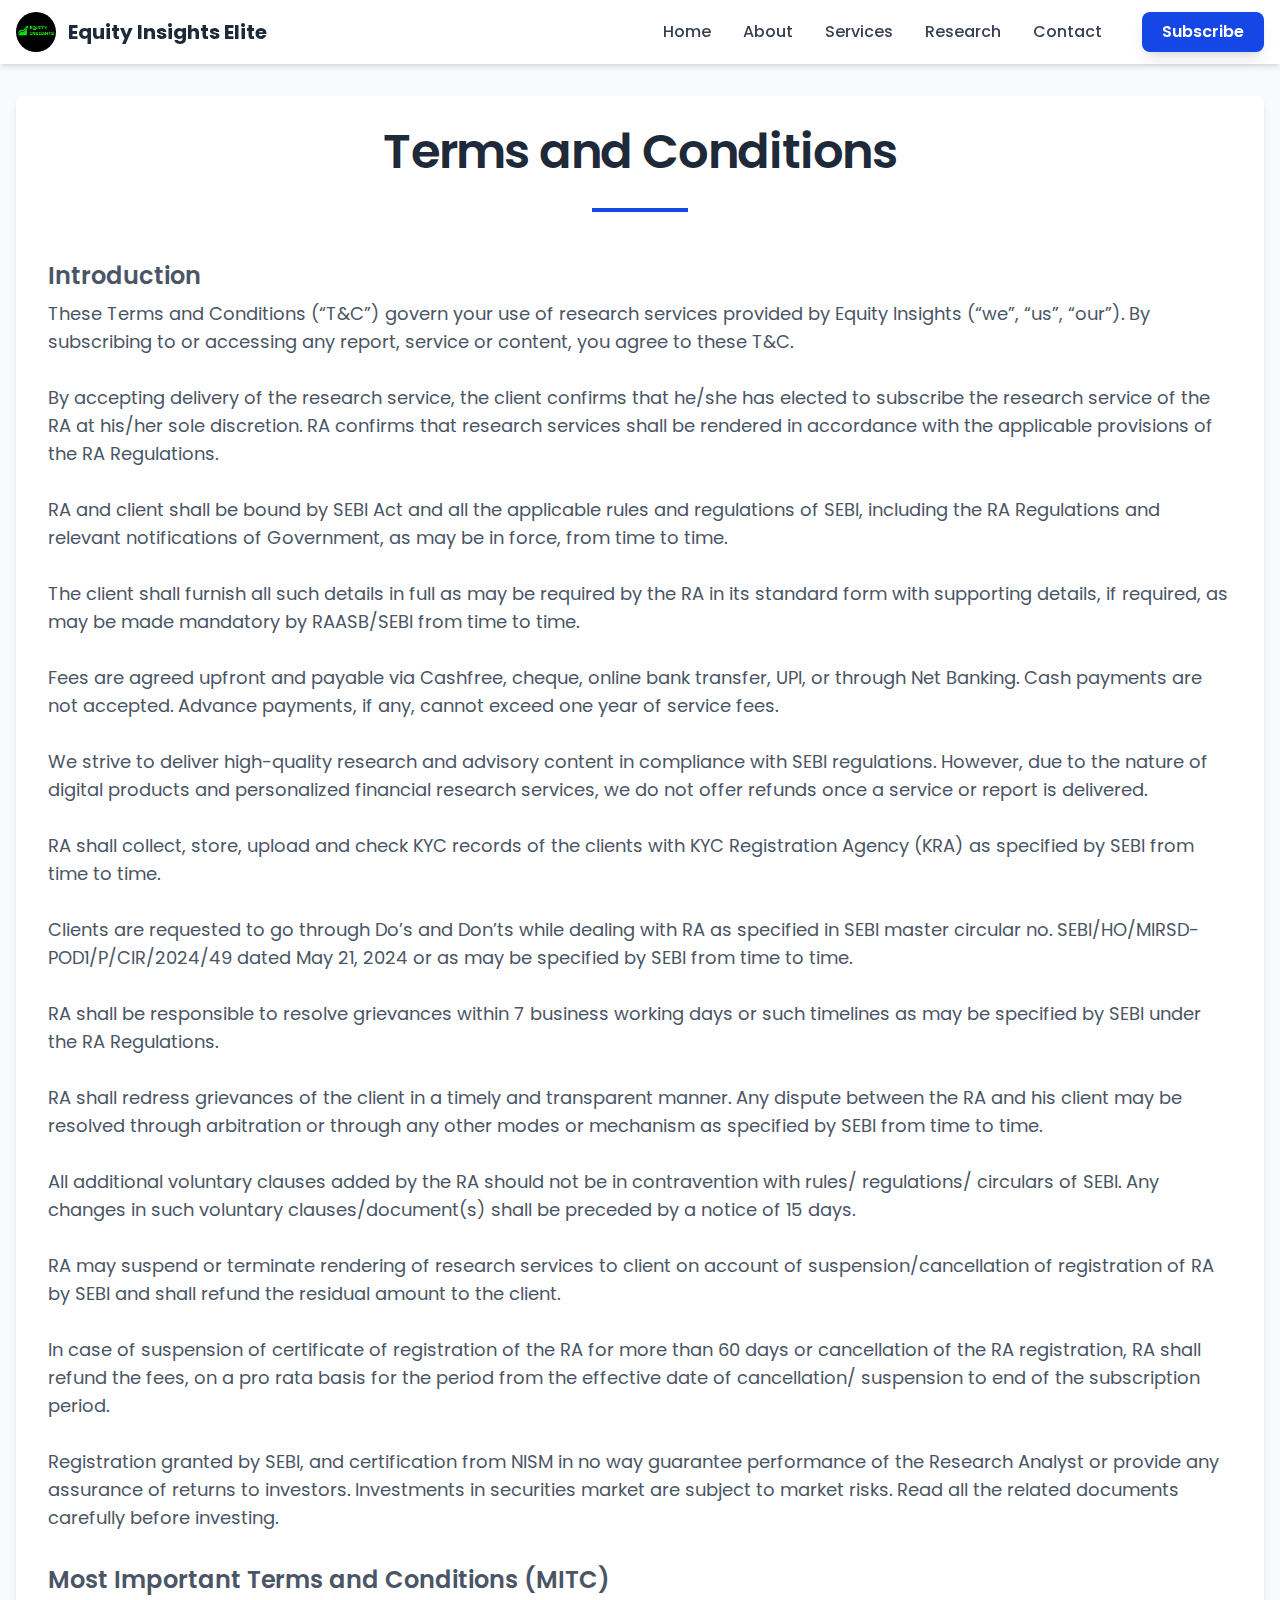
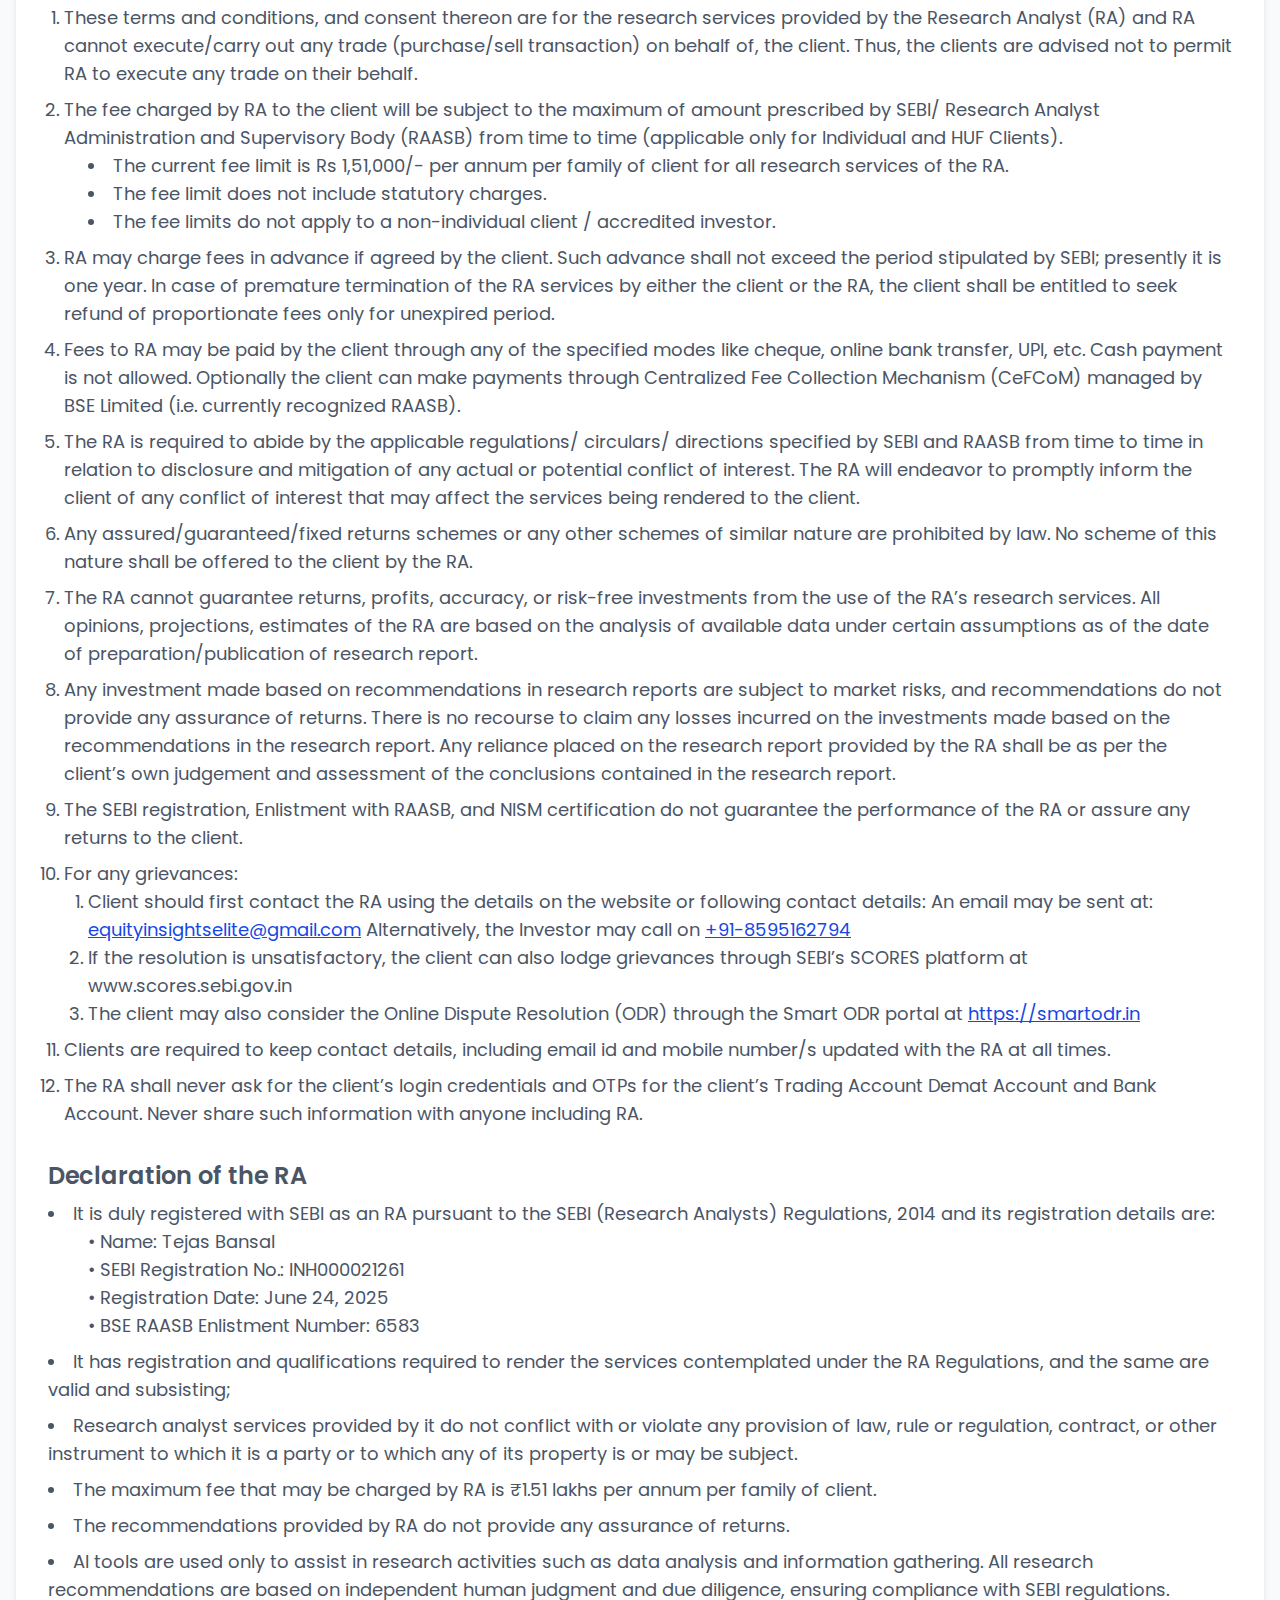
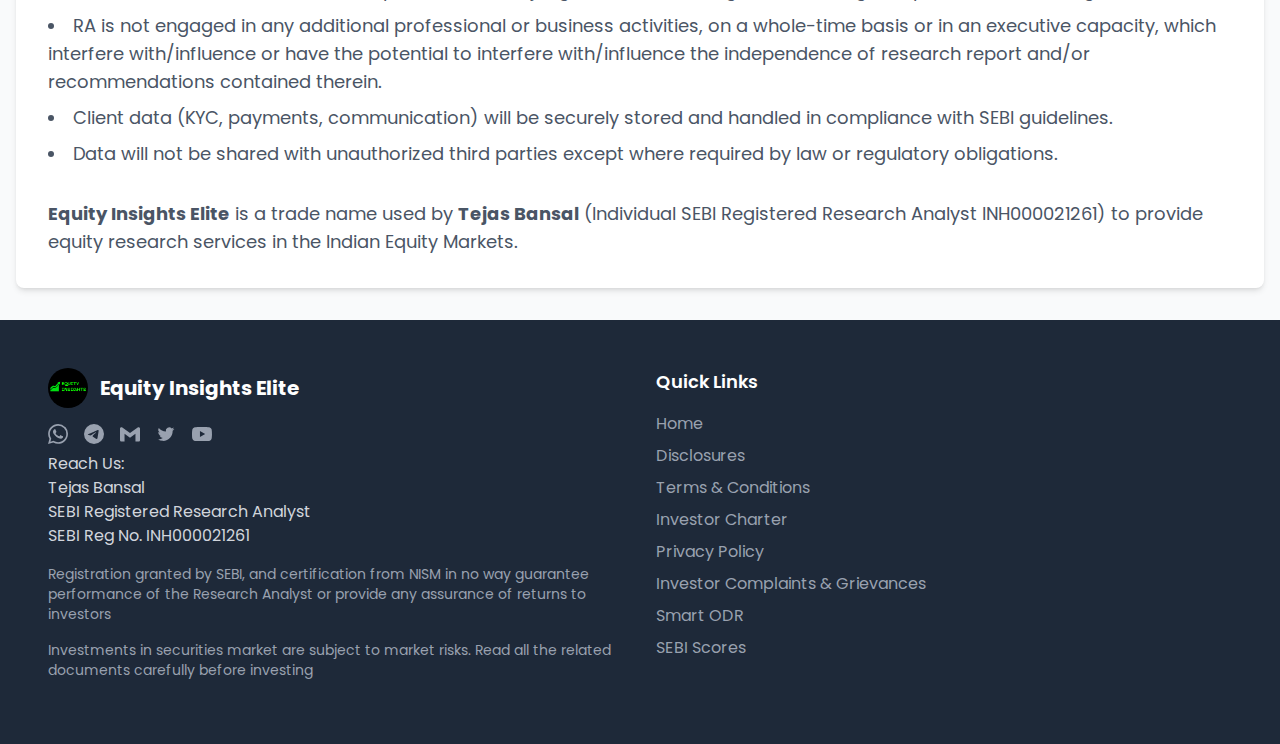
<file: terms-and-conditions.html>
<!DOCTYPE html>
<html lang="en">
    <head>
        <meta charset="UTF-8">
        <meta name="viewport" content="width=device-width, initial-scale=1.0">
        <meta name="og:title" content="Equity Insights Elite - SEBI Registered Research Analyst | Expert Microcap &amp; Smallcap Stock Picks">
        <meta name="description" content="Equity Insights is your friendly research guru who will assist you in finding the best MicroCap and SmallCap stocks to invest, backed by solid data.">
        <meta name="og:description" content="Equity Insights is your friendly research guru who will assist you in finding the best MicroCap and SmallCap stocks to invest, backed by solid data.">
        <meta name="keywords" content="stock market advisory, share market advisory, stock market advisory services, stock market advisory company, best stock market advisor, investment advisor, stock investment advisor, best trading advisory services, sebi registered stock market advisory company, top stock advisory services, share market investment advisor">
        <title>Terms and Conditions | Equity Insights Elite</title>
        <link href="https://fonts.googleapis.com/css2?family=Poppins:wght@300;400;500;600;700&display=swap" rel="stylesheet">
        <link href="styles.css" rel="stylesheet">
        <link rel="icon" type="image/png" href="images/logo.png">
        <link href="./src/output.css" rel="stylesheet">
    </head>
    <!-- Google tag (gtag.js) -->
    <script async src="https://www.googletagmanager.com/gtag/js?id=G-HD9HWDCCZB"></script>
    <script>
    window.dataLayer = window.dataLayer || [];
    function gtag(){dataLayer.push(arguments);}
    gtag('js', new Date());

    gtag('config', 'G-HD9HWDCCZB');
    </script>
    <body class="bg-gray-50">
        <!-- Navigation -->
        <nav class="bg-white shadow-md fixed w-full z-50">
            <div class="container mx-auto px-4 py-3">
                <div class="flex justify-between items-center">
                    <div class="flex items-center">
                        <a href="/" class="flex items-center">
                            <img src="images/logo.png" alt="Equity Insights Elite Logo" class="w-10 h-10 object-contain rounded-full" />
                            <span class="ml-3 text-xl font-bold text-gray-800">Equity Insights Elite</span>
                        </a>
                    </div>
                    <div class="hidden md:flex items-center space-x-4 lg:space-x-8">
                        <a href="/#home" class="text-gray-700 hover:text-blue-700 font-medium">Home</a>
                        <a href="/#about" class="text-gray-700 hover:text-blue-700 font-medium">About</a>
                        <a href="/#pricing" class="text-gray-700 hover:text-blue-700 font-medium">Services</a>
                        <a href="/#research" class="text-gray-700 hover:text-blue-700 font-medium">Research</a>
                        <a href="/#contact" class="text-gray-700 hover:text-blue-700 font-medium">Contact</a>
                        <a href="/#pricing" class="ml-2 bg-blue-700 text-white font-semibold px-5 py-2 rounded-lg shadow-lg hover:bg-blue-800 transition duration-300">Subscribe</a>
                    </div>
                    <div class="md:hidden">
                        <button id="menu-toggle" class="text-gray-700 focus:outline-none" aria-label="Toggle navigation" aria-controls="mobile-menu" aria-expanded="false">
                            <svg class="w-6 h-6" fill="none" stroke="currentColor" viewBox="0 0 24 24">
                                <path stroke-linecap="round" stroke-linejoin="round" stroke-width="2" d="M4 6h16M4 12h16M4 18h16"></path>
                            </svg>
                        </button>
                    </div>
                </div>
                <div id="mobile-menu" class="md:hidden hidden py-3">
                    <a href="/#home" class="block py-2 text-gray-700 hover:text-blue-700">Home</a>
                    <a href="/#about" class="block py-2 text-gray-700 hover:text-blue-700">About</a>
                    <a href="/#pricing" class="block py-2 text-gray-700 hover:text-blue-700">Services</a>
                    <a href="/#research" class="block py-2 text-gray-700 hover:text-blue-700">Research</a>
                    <a href="/#contact" class="block py-2 text-gray-700 hover:text-blue-700">Contact</a>
                    <a href="/#pricing" class="block mt-4 bg-blue-700 text-white font-semibold px-5 py-3 rounded-lg shadow-lg text-center hover:bg-blue-800 transition duration-300">Subscribe</a>
                </div>
            </div>
        </nav>

        <!--Content -->
        <section class="container mx-auto pt-28 pb-8 md:pt-24 px-4">
            <div class="bg-white rounded-lg shadow-md p-4 md:p-8">
                <div class="text-center mb-12">
                    <h1 class="text-3xl sm:text-5xl font-semibold tracking-tight text-gray-800 mb-8">
                        Terms and Conditions
                    </h1>
                    <div class="w-24 h-1 bg-blue-700 mx-auto"></div>
                </div>
                <div class="text-gray-600 text-lg text-left space-y-6 md:space-y-8 ">
                    <section>
                        <h2 class="text-xl md:text-2xl font-semibold mb-2">Introduction</h2>
                        <p>These Terms and Conditions (“T&C”) govern your use of research services provided by Equity Insights (“we”, “us”, “our”). By subscribing to or accessing any report, service or content, you agree to these T&C.</p>
                        <br>
                        <p>By accepting delivery of the research service, the client confirms that he/she has elected to subscribe the research service of the RA at his/her sole discretion. RA confirms that research services shall be rendered in accordance with the applicable provisions of the RA Regulations.</p>
                        <br>
                        <p>RA and client shall be bound by SEBI Act and all the applicable rules and regulations of SEBI, including the RA Regulations and relevant notifications of Government, as may be in force, from time to time.</p>
                        <br>
                        <p>The client shall furnish all such details in full as may be required by the RA in its standard form with supporting details, if required, as may be made mandatory by RAASB/SEBI from time to time.</p>
                        <br>
                        <p>Fees are agreed upfront and payable via Cashfree, cheque, online bank transfer, UPI, or through Net Banking. Cash payments are not accepted. Advance payments, if any, cannot exceed one year of service fees.</p>
                        <br>
                        <p>We strive to deliver high-quality research and advisory content in compliance with SEBI regulations. However, due to the nature of digital products and personalized financial research services, we do not offer refunds once a service or report is delivered.</p>
                        <br>
                        <p>RA shall collect, store, upload and check KYC records of the clients with KYC Registration Agency (KRA) as specified by SEBI from time to time.</p>
                        <br>
                        <p>Clients are requested to go through Do’s and Don’ts while dealing with RA as specified in SEBI master circular no. SEBI/HO/MIRSD-POD1/P/CIR/2024/49 dated May&nbsp;21,&nbsp;2024 or as may be specified by SEBI from time to time.</p>
                        <br>
                        <p>RA shall be responsible to resolve grievances within 7 business working days or such timelines as may be specified by SEBI under the RA Regulations.</p>
                        <br>
                        <p>RA shall redress grievances of the client in a timely and transparent manner. Any dispute between the RA and his client may be resolved through arbitration or through any other modes or mechanism as specified by SEBI from time to time.</p>
                        <br>
                        <p>All additional voluntary clauses added by the RA should not be in contravention with rules/ regulations/ circulars of SEBI. Any changes in such voluntary clauses/document(s) shall be preceded by a notice of 15 days.</p>
                        <br>
                        <p>RA may suspend or terminate rendering of research services to client on account of suspension/cancellation of registration of RA by SEBI and shall refund the residual amount to the client.</p>
                        <br>
                        <p>In case of suspension of certificate of registration of the RA for more than 60 days or cancellation of the RA registration, RA shall refund the fees, on a pro rata basis for the period from the effective date of cancellation/ suspension to end of the subscription period.</p>
                        <br>
                        <p>Registration granted by SEBI, and certification from NISM in no way guarantee performance of the Research Analyst or provide any assurance of returns to investors. Investments in securities market are subject to market risks. Read all the related documents carefully before investing.</p>
                    </section>
                    <section>
                        <h2 class="text-xl md:text-2xl font-semibold mb-2">Most Important Terms and Conditions (MITC)</h2>
                        <ol class="list-decimal pl-4 space-y-2">
                        <li>These terms and conditions, and consent thereon are for the research services provided by the Research Analyst (RA) and RA cannot execute/carry out any trade (purchase/sell transaction) on behalf of, the client. Thus, the clients are advised not to permit RA to execute any trade on their behalf.</li>
                        <li>The fee charged by RA to the client will be subject to the maximum of amount prescribed by SEBI/ Research Analyst Administration and Supervisory Body (RAASB) from time to time (applicable only for Individual and HUF Clients).
                            <ul class="list-disc list-inside ml-6">
                            <li>The current fee limit is Rs 1,51,000/- per annum per family of client for all research services of the RA.</li>
                            <li>The fee limit does not include statutory charges.</li>
                            <li>The fee limits do not apply to a non-individual client / accredited investor.</li>
                            </ul>
                        </li>
                        <li>RA may charge fees in advance if agreed by the client. Such advance shall not exceed the period stipulated by SEBI; presently it is one year. In case of premature termination of the RA services by either the client or the RA, the client shall be entitled to seek refund of proportionate fees only for unexpired period.</li>
                        <li>Fees to RA may be paid by the client through any of the specified modes like cheque, online bank transfer, UPI, etc. Cash payment is not allowed. Optionally the client can make payments through Centralized Fee Collection Mechanism (CeFCoM) managed by BSE Limited (i.e. currently recognized RAASB).</li>
                        <li>The RA is required to abide by the applicable regulations/ circulars/ directions specified by SEBI and RAASB from time to time in relation to disclosure and mitigation of any actual or potential conflict of interest. The RA will endeavor to promptly inform the client of any conflict of interest that may affect the services being rendered to the client.</li>
                        <li>Any assured/guaranteed/fixed returns schemes or any other schemes of similar nature are prohibited by law. No scheme of this nature shall be offered to the client by the RA.</li>
                        <li>The RA cannot guarantee returns, profits, accuracy, or risk-free investments from the use of the RA’s research services. All opinions, projections, estimates of the RA are based on the analysis of available data under certain assumptions as of the date of preparation/publication of research report.</li>
                        <li>Any investment made based on recommendations in research reports are subject to market risks, and recommendations do not provide any assurance of returns. There is no recourse to claim any losses incurred on the investments made based on the recommendations in the research report. Any reliance placed on the research report provided by the RA shall be as per the client’s own judgement and assessment of the conclusions contained in the research report.</li>
                        <li>The SEBI registration, Enlistment with RAASB, and NISM certification do not guarantee the performance of the RA or assure any returns to the client.</li>
                        <li>For any grievances:
                            <ol class="list-decimal ml-6">
                            <li>Client should first contact the RA using the details on the website or following contact details: An email may be sent at: <a href="mailto:equityinsightselite@gmail.com" class="text-blue-700 underline">equityinsightselite@gmail.com</a> Alternatively, the Investor may call on <a href="tel:+918595162794" class="text-blue-700 underline">+91-8595162794</a></li>
                            <li>If the resolution is unsatisfactory, the client can also lodge grievances through SEBI’s SCORES platform at <a href="https://scores.sebi.gov.in" target="_blank">www.scores.sebi.gov.in</a></li>
                            <li>The client may also consider the Online Dispute Resolution (ODR) through the Smart ODR portal at <a href="https://smartodr.in" target="_blank" class="text-blue-700 underline">https://smartodr.in</a></li>
                            </ol>
                        </li>
                        <li>Clients are required to keep contact details, including email id and mobile number/s updated with the RA at all times.</li>
                        <li>The RA shall never ask for the client’s login credentials and OTPs for the client’s Trading Account Demat Account and Bank Account. Never share such information with anyone including RA.</li>
                        </ol>
                    </section>
                    <section>
                        <h2 class="text-xl md:text-2xl font-semibold mb-2">Declaration of the RA</h2>
                        <ul class="list-disc list-inside space-y-2">
                        <li>It is duly registered with SEBI as an RA pursuant to the SEBI (Research Analysts) Regulations, 2014 and its registration details are:<br>
                            <div class="ml-6 pl-4">
                            • Name: Tejas Bansal<br>
                            • SEBI Registration No.: INH000021261<br>
                            • Registration Date: June 24, 2025<br>
                            • BSE RAASB Enlistment Number: 6583
                            </div>
                        </li>
                        <li>It has registration and qualifications required to render the services contemplated under the RA Regulations, and the same are valid and subsisting;</li>
                        <li>Research analyst services provided by it do not conflict with or violate any provision of law, rule or regulation, contract, or other instrument to which it is a party or to which any of its property is or may be subject.</li>
                        <li>The maximum fee that may be charged by RA is ₹1.51 lakhs per annum per family of client.</li>
                        <li>The recommendations provided by RA do not provide any assurance of returns.</li>
                        <li>AI tools are used only to assist in research activities such as data analysis and information gathering. All research recommendations are based on independent human judgment and due diligence, ensuring compliance with SEBI regulations.</li>
                        <li>RA is not engaged in any additional professional or business activities, on a whole-time basis or in an executive capacity, which interfere with/influence or have the potential to interfere with/influence the independence of research report and/or recommendations contained therein.</li>
                        <li>Client data (KYC, payments, communication) will be securely stored and handled in compliance with SEBI guidelines.</li>
                        <li>Data will not be shared with unauthorized third parties except where required by law or regulatory obligations.</li>
                        </ul>
                    </section>
                    <section>
                        <p><strong>Equity Insights Elite</strong> is a trade name used by <strong>Tejas Bansal</strong> (Individual SEBI Registered Research Analyst INH000021261) to provide equity research services in the Indian Equity Markets.</p>
                    </section>
                </div>
            </div>
        </section>

        <!-- Footer -->
        <footer class="bg-gray-800 text-white py-12">
            <div class="container mx-auto px-4 sm:px-6 md:px-8 lg:px-12">
                <div class="grid grid-cols-1 md:grid-cols-2 gap-8">
                    <div>
                        <div class="flex items-center mb-4">
                            <a href="/#home" class="flex items-center">
                                <img src="images/logo.png" alt="Equity Insights Elite Logo" class="w-10 h-10 object-contain rounded-full" />
                                <span class="ml-3 text-xl font-bold">Equity Insights Elite</span>
                            </a>
                        </div>
                        <div class="flex space-x-4">
                            <a href="https://wa.me/918595162794" target="_blank" class="text-gray-400 hover:text-white transition duration-300">
                                <svg class="w-5 h-5" fill="currentColor" viewBox="0 0 24 24">
                                    <path d="M17.472 14.382c-.297-.149-1.758-.867-2.03-.967-.273-.099-.471-.148-.67.15-.197.297-.767.966-.94 1.164-.173.199-.347.223-.644.075-.297-.15-1.255-.463-2.39-1.475-.883-.788-1.48-1.761-1.653-2.059-.173-.297-.018-.458.13-.606.134-.133.298-.347.446-.52.149-.174.198-.298.298-.497.099-.198.05-.371-.025-.52-.075-.149-.669-1.612-.916-2.207-.242-.579-.487-.5-.669-.51-.173-.008-.371-.01-.57-.01-.198 0-.52.074-.792.372-.272.297-1.04 1.016-1.04 2.479 0 1.462 1.065 2.875 1.213 3.074.149.198 2.096 3.2 5.077 4.487.709.306 1.262.489 1.694.625.712.227 1.36.195 1.871.118.571-.085 1.758-.719 2.006-1.413.248-.694.248-1.289.173-1.413-.074-.124-.272-.198-.57-.347m-5.421 7.403h-.004a9.87 9.87 0 01-5.031-1.378l-.361-.214-3.741.982.998-3.648-.235-.374a9.86 9.86 0 01-1.51-5.26c.001-5.45 4.436-9.884 9.888-9.884 2.64 0 5.122 1.03 6.988 2.898a9.825 9.825 0 012.893 6.994c-.003 5.45-4.437 9.884-9.885 9.884m8.413-18.297A11.815 11.815 0 0012.05 0C5.495 0 .16 5.335.157 11.892c0 2.096.547 4.142 1.588 5.945L.057 24l6.305-1.654a11.882 11.882 0 005.683 1.448h.005c6.554 0 11.89-5.335 11.893-11.893A11.821 11.821 0 0020.885 3.488"/>
                                </svg>
                            </a>
                            <a href="https://t.me/equityinsightselite" target="_blank" class="text-gray-400 hover:text-white transition duration-300">
                                <svg class="w-5 h-5" fill="currentColor" viewBox="0 0 24 24">
                                    <path d="M11.944 0A12 12 0 0 0 0 12a12 12 0 0 0 12 12 12 12 0 0 0 12-12A12 12 0 0 0 12 0a12 12 0 0 0-.056 0zm4.962 7.224c.1-.002.321.023.465.14a.506.506 0 0 1 .171.325c.016.093.036.306.02.472-.18 1.898-.962 6.502-1.36 8.627-.168.9-.499 1.201-.82 1.23-.696.065-1.225-.46-1.9-.902-1.056-.693-1.653-1.124-2.678-1.8-1.185-.78-.417-1.21.258-1.91.177-.184 3.247-2.977 3.307-3.23.007-.032.014-.15-.056-.212s-.174-.041-.249-.024c-.106.024-1.793 1.14-5.061 3.345-.48.33-.913.49-1.302.48-.428-.008-1.252-.241-1.865-.44-.752-.245-1.349-.374-1.297-.789.027-.216.325-.437.893-.663 3.498-1.524 5.83-2.529 6.998-3.014 3.332-1.386 4.025-1.627 4.476-1.635z"/>
                                </svg>
                            </a>
                            <a href="mailto:equityinsightselite@gmail.com" class="text-gray-400 hover:text-white transition duration-300">
                                <svg class="w-5 h-5" fill="currentColor" viewBox="0 0 24 24">
                                    <path d="M24 5.457v13.909c0 .904-.732 1.636-1.636 1.636h-3.819V11.73L12 16.64l-6.545-4.91v9.273H1.636A1.636 1.636 0 0 1 0 19.366V5.457c0-.904.732-1.636 1.636-1.636h.727L12 10.687l9.637-6.866h.727c.904 0 1.636.732 1.636 1.636z"/>
                                </svg>
                            </a>
                            <a href="https://x.com/equityinsightss" target="_blank" class="text-gray-400 hover:text-white transition duration-300">
                                <svg class="w-5 h-5" fill="currentColor" viewBox="0 0 24 24">
                                    <path d="M8.29 20.251c7.547 0 11.675-6.253 11.675-11.675 0-.178 0-.355-.012-.53A8.348 8.348 0 0022 5.92a8.19 8.19 0 01-2.357.646 4.118 4.118 0 001.804-2.27 8.224 8.224 0 01-2.605.996 4.107 4.107 0 00-6.993 3.743 11.65 11.65 0 01-8.457-4.287 4.106 4.106 0 001.27 5.477A4.072 4.072 0 012.8 9.713v.052a4.105 4.105 0 003.292 4.022 4.095 4.095 0 01-1.853.07 4.108 4.108 0 003.834 2.85A8.233 8.233 0 012 18.407a11.616 11.616 0 006.29 1.84"></path>
                                </svg>
                            </a>
                            <a href="https://www.youtube.com/@EquityInsightss" target="_blank" class="text-gray-400 hover:text-white transition duration-300">
                                <svg class="w-5 h-5" fill="currentColor" viewBox="0 0 24 24">
                                    <path d="M23.498 6.186a3.016 3.016 0 0 0-2.122-2.136C19.505 3.545 12 3.545 12 3.545s-7.505 0-9.377.505A3.017 3.017 0 0 0 .502 6.186C0 8.07 0 12 0 12s0 3.93.502 5.814a3.016 3.016 0 0 0 2.122 2.136c1.871.505 9.376.505 9.376.505s7.505 0 9.377-.505a3.015 3.015 0 0 0 2.122-2.136C24 15.93 24 12 24 12s0-3.93-.502-5.814zM9.545 15.568V8.432L15.818 12l-6.273 3.568z"/>
                                </svg>
                            </a>
                        </div>
                        <p class="text-gray-400 mt-2">
                          <a href="/#contact" class="text-gray-300 hover:text-white">Reach Us:</a>
                        </p>
                        <p class="text-gray-300">Tejas Bansal</p>
                        <p class="text-gray-300 mb-4">SEBI Registered Research Analyst<br>SEBI Reg No. INH000021261</p>
                        <p class="text-gray-400 text-sm mb-4">Registration granted by SEBI, and certification from NISM in no way guarantee performance of the Research Analyst or provide any assurance of returns to investors
                        </p>
                        <p class="text-gray-400 text-sm mb-4">Investments in securities market are subject to market risks. Read all the related documents carefully before investing</p> 
                    </div>
                    <div>
                        <h3 class="text-lg font-semibold mb-4">Quick Links</h3>
                        <ul class="space-y-2">
                            <li>
                                <a href="/#home" class="text-gray-400 hover:text-white transition duration-300">Home</a>
                            </li>
                            <li>
                                <a href="disclosures.html" class="text-gray-400 hover:text-white transition duration-300">Disclosures</a>
                            </li>
                            <li>
                                <a href="terms-and-conditions.html" class="text-gray-400 hover:text-white transition duration-300">Terms & Conditions</a>
                            </li>
                            <li>
                                <a href="investor-charter.html" class="text-gray-400 hover:text-white transition duration-300">Investor Charter</a>
                            </li>
                            <li><a href="privacy-policy.html" class="text-gray-400 hover:text-white transition duration-300">Privacy Policy</a>
                            </li>
                            <li><a href="grievances.html" class="text-gray-400 hover:text-white transition duration-300">Investor Complaints & Grievances</a>
                            </li>
                            <li><a href="https://smartodr.in/login" target="_blank" rel="noopener" class="text-gray-400 hover:text-white transition duration-300">Smart ODR</a>
                            </li>
                            <li><a href="https://scores.sebi.gov.in/" target="_blank" rel="noopener" class="text-gray-400 hover:text-white transition duration-300">SEBI Scores</a>
                            </li>
                        </ul>
                    </div>
                </div>
            </div>
        </footer>
        <script src="mobile-menu.js"></script>
    </body>
</html>
</file>
<file: styles.css>
body {
    font-family: 'Poppins', sans-serif;
    scroll-behavior: smooth;
}

.hero-gradient {
    background: linear-gradient(135deg, #1a3a8f 0%, #0f2557 100%);
}

.card-hover:hover {
    transform: translateY(-5px);
    box-shadow: 0 10px 20px rgba(0,0,0,0.1);
}

.stat-card {
    background: linear-gradient(135deg, #f5f7fa 0%, #e4e8f0 100%);
}

.testimonial-gradient {
    background: linear-gradient(135deg, #f0f4ff 0%, #dbe4ff 100%);
}

/* Tweet loading skeleton */
.tw-skeleton {
    display: flex;
    flex-direction: column;
    gap: 12px;
    padding: 16px;
}
.tw-skeleton .bar {
    height: 12px;
    border-radius: 6px;
    background: linear-gradient(90deg, #e5e7eb 25%, #f3f4f6 50%, #e5e7eb 75%);
    background-size: 200% 100%;
    animation: shimmer 1.5s infinite;
}
.tw-skeleton .bar:nth-child(1) { width: 40%; height: 14px; }
.tw-skeleton .bar:nth-child(2) { width: 100%; }
.tw-skeleton .bar:nth-child(3) { width: 85%; }
.tw-skeleton .bar:nth-child(4) { width: 60%; }
.tw-skeleton .bar-img {
    width: 100%;
    height: 160px;
    border-radius: 8px;
    background: linear-gradient(90deg, #e5e7eb 25%, #f3f4f6 50%, #e5e7eb 75%);
    background-size: 200% 100%;
    animation: shimmer 1.5s infinite;
}
@keyframes shimmer {
    0% { background-position: 200% 0; }
    100% { background-position: -200% 0; }
}

/* Keep raw tweet markup hidden until Twitter widgets finish rendering */
.tw-card blockquote.twitter-tweet {
    display: none;
}
</file>
<file: src/output.css>
/*! tailwindcss v4.1.11 | MIT License | https://tailwindcss.com */
@layer properties{@supports (((-webkit-hyphens:none)) and (not (margin-trim:inline))) or ((-moz-orient:inline) and (not (color:rgb(from red r g b)))){*,:before,:after,::backdrop{--tw-translate-x:0;--tw-translate-y:0;--tw-translate-z:0;--tw-rotate-x:initial;--tw-rotate-y:initial;--tw-rotate-z:initial;--tw-skew-x:initial;--tw-skew-y:initial;--tw-space-y-reverse:0;--tw-space-x-reverse:0;--tw-border-style:solid;--tw-gradient-position:initial;--tw-gradient-from:#0000;--tw-gradient-via:#0000;--tw-gradient-to:#0000;--tw-gradient-stops:initial;--tw-gradient-via-stops:initial;--tw-gradient-from-position:0%;--tw-gradient-via-position:50%;--tw-gradient-to-position:100%;--tw-leading:initial;--tw-font-weight:initial;--tw-tracking:initial;--tw-shadow:0 0 #0000;--tw-shadow-color:initial;--tw-shadow-alpha:100%;--tw-inset-shadow:0 0 #0000;--tw-inset-shadow-color:initial;--tw-inset-shadow-alpha:100%;--tw-ring-color:initial;--tw-ring-shadow:0 0 #0000;--tw-inset-ring-color:initial;--tw-inset-ring-shadow:0 0 #0000;--tw-ring-inset:initial;--tw-ring-offset-width:0px;--tw-ring-offset-color:#fff;--tw-ring-offset-shadow:0 0 #0000;--tw-duration:initial;--tw-ease:initial;--tw-outline-style:solid}}}@layer theme{:root,:host{--font-sans:ui-sans-serif,system-ui,sans-serif,"Apple Color Emoji","Segoe UI Emoji","Segoe UI Symbol","Noto Color Emoji";--font-mono:ui-monospace,SFMono-Regular,Menlo,Monaco,Consolas,"Liberation Mono","Courier New",monospace;--color-yellow-100:oklch(97.3% .071 103.193);--color-yellow-400:oklch(85.2% .199 91.936);--color-yellow-500:oklch(79.5% .184 86.047);--color-yellow-600:oklch(68.1% .162 75.834);--color-yellow-800:oklch(47.6% .114 61.907);--color-yellow-900:oklch(42.1% .095 57.708);--color-blue-50:oklch(97% .014 254.604);--color-blue-100:oklch(93.2% .032 255.585);--color-blue-200:oklch(88.2% .059 254.128);--color-blue-300:oklch(80.9% .105 251.813);--color-blue-500:oklch(62.3% .214 259.815);--color-blue-600:oklch(54.6% .245 262.881);--color-blue-700:oklch(48.8% .243 264.376);--color-blue-800:oklch(42.4% .199 265.638);--color-gray-50:oklch(98.5% .002 247.839);--color-gray-100:oklch(96.7% .003 264.542);--color-gray-200:oklch(92.8% .006 264.531);--color-gray-300:oklch(87.2% .01 258.338);--color-gray-400:oklch(70.7% .022 261.325);--color-gray-500:oklch(55.1% .027 264.364);--color-gray-600:oklch(44.6% .03 256.802);--color-gray-700:oklch(37.3% .034 259.733);--color-gray-800:oklch(27.8% .033 256.848);--color-gray-900:oklch(21% .034 264.665);--color-white:#fff;--spacing:.25rem;--container-lg:32rem;--container-2xl:42rem;--container-4xl:56rem;--text-xs:.75rem;--text-xs--line-height:calc(1/.75);--text-sm:.875rem;--text-sm--line-height:calc(1.25/.875);--text-base:1rem;--text-base--line-height:calc(1.5/1);--text-lg:1.125rem;--text-lg--line-height:calc(1.75/1.125);--text-xl:1.25rem;--text-xl--line-height:calc(1.75/1.25);--text-2xl:1.5rem;--text-2xl--line-height:calc(2/1.5);--text-3xl:1.875rem;--text-3xl--line-height:calc(2.25/1.875);--text-4xl:2.25rem;--text-4xl--line-height:calc(2.5/2.25);--text-5xl:3rem;--text-5xl--line-height:1;--font-weight-normal:400;--font-weight-medium:500;--font-weight-semibold:600;--font-weight-bold:700;--tracking-tight:-.025em;--leading-tight:1.25;--radius-md:.375rem;--radius-lg:.5rem;--radius-xl:.75rem;--radius-3xl:1.5rem;--ease-in-out:cubic-bezier(.4,0,.2,1);--aspect-video:16/9;--default-transition-duration:.15s;--default-transition-timing-function:cubic-bezier(.4,0,.2,1);--default-font-family:var(--font-sans);--default-mono-font-family:var(--font-mono)}}@layer base{*,:after,:before,::backdrop{box-sizing:border-box;border:0 solid;margin:0;padding:0}::file-selector-button{box-sizing:border-box;border:0 solid;margin:0;padding:0}html,:host{-webkit-text-size-adjust:100%;tab-size:4;line-height:1.5;font-family:var(--default-font-family,ui-sans-serif,system-ui,sans-serif,"Apple Color Emoji","Segoe UI Emoji","Segoe UI Symbol","Noto Color Emoji");font-feature-settings:var(--default-font-feature-settings,normal);font-variation-settings:var(--default-font-variation-settings,normal);-webkit-tap-highlight-color:transparent}hr{height:0;color:inherit;border-top-width:1px}abbr:where([title]){-webkit-text-decoration:underline dotted;text-decoration:underline dotted}h1,h2,h3,h4,h5,h6{font-size:inherit;font-weight:inherit}a{color:inherit;-webkit-text-decoration:inherit;-webkit-text-decoration:inherit;-webkit-text-decoration:inherit;text-decoration:inherit}b,strong{font-weight:bolder}code,kbd,samp,pre{font-family:var(--default-mono-font-family,ui-monospace,SFMono-Regular,Menlo,Monaco,Consolas,"Liberation Mono","Courier New",monospace);font-feature-settings:var(--default-mono-font-feature-settings,normal);font-variation-settings:var(--default-mono-font-variation-settings,normal);font-size:1em}small{font-size:80%}sub,sup{vertical-align:baseline;font-size:75%;line-height:0;position:relative}sub{bottom:-.25em}sup{top:-.5em}table{text-indent:0;border-color:inherit;border-collapse:collapse}:-moz-focusring{outline:auto}progress{vertical-align:baseline}summary{display:list-item}ol,ul,menu{list-style:none}img,svg,video,canvas,audio,iframe,embed,object{vertical-align:middle;display:block}img,video{max-width:100%;height:auto}button,input,select,optgroup,textarea{font:inherit;font-feature-settings:inherit;font-variation-settings:inherit;letter-spacing:inherit;color:inherit;opacity:1;background-color:#0000;border-radius:0}::file-selector-button{font:inherit;font-feature-settings:inherit;font-variation-settings:inherit;letter-spacing:inherit;color:inherit;opacity:1;background-color:#0000;border-radius:0}:where(select:is([multiple],[size])) optgroup{font-weight:bolder}:where(select:is([multiple],[size])) optgroup option{padding-inline-start:20px}::file-selector-button{margin-inline-end:4px}::placeholder{opacity:1}@supports (not ((-webkit-appearance:-apple-pay-button))) or (contain-intrinsic-size:1px){::placeholder{color:currentColor}@supports (color:color-mix(in lab, red, red)){::placeholder{color:color-mix(in oklab,currentcolor 50%,transparent)}}}textarea{resize:vertical}::-webkit-search-decoration{-webkit-appearance:none}::-webkit-date-and-time-value{min-height:1lh;text-align:inherit}::-webkit-datetime-edit{display:inline-flex}::-webkit-datetime-edit-fields-wrapper{padding:0}::-webkit-datetime-edit{padding-block:0}::-webkit-datetime-edit-year-field{padding-block:0}::-webkit-datetime-edit-month-field{padding-block:0}::-webkit-datetime-edit-day-field{padding-block:0}::-webkit-datetime-edit-hour-field{padding-block:0}::-webkit-datetime-edit-minute-field{padding-block:0}::-webkit-datetime-edit-second-field{padding-block:0}::-webkit-datetime-edit-millisecond-field{padding-block:0}::-webkit-datetime-edit-meridiem-field{padding-block:0}:-moz-ui-invalid{box-shadow:none}button,input:where([type=button],[type=reset],[type=submit]){appearance:button}::file-selector-button{appearance:button}::-webkit-inner-spin-button{height:auto}::-webkit-outer-spin-button{height:auto}[hidden]:where(:not([hidden=until-found])){display:none!important}}@layer components;@layer utilities{.absolute{position:absolute}.fixed{position:fixed}.relative{position:relative}.-top-5{top:calc(var(--spacing)*-5)}.top-\[45\%\]{top:45%}.right-1{right:calc(var(--spacing)*1)}.left-1{left:calc(var(--spacing)*1)}.left-8{left:calc(var(--spacing)*8)}.z-10{z-index:10}.z-50{z-index:50}.container{width:100%}@media (min-width:40rem){.container{max-width:40rem}}@media (min-width:48rem){.container{max-width:48rem}}@media (min-width:64rem){.container{max-width:64rem}}@media (min-width:80rem){.container{max-width:80rem}}@media (min-width:96rem){.container{max-width:96rem}}.mx-auto{margin-inline:auto}.mt-0\.5{margin-top:calc(var(--spacing)*.5)}.mt-1{margin-top:calc(var(--spacing)*1)}.mt-2{margin-top:calc(var(--spacing)*2)}.mt-3{margin-top:calc(var(--spacing)*3)}.mt-4{margin-top:calc(var(--spacing)*4)}.mt-6{margin-top:calc(var(--spacing)*6)}.mt-8{margin-top:calc(var(--spacing)*8)}.mt-12{margin-top:calc(var(--spacing)*12)}.mr-2{margin-right:calc(var(--spacing)*2)}.mr-4{margin-right:calc(var(--spacing)*4)}.mb-1{margin-bottom:calc(var(--spacing)*1)}.mb-2{margin-bottom:calc(var(--spacing)*2)}.mb-3{margin-bottom:calc(var(--spacing)*3)}.mb-4{margin-bottom:calc(var(--spacing)*4)}.mb-6{margin-bottom:calc(var(--spacing)*6)}.mb-7{margin-bottom:calc(var(--spacing)*7)}.mb-8{margin-bottom:calc(var(--spacing)*8)}.mb-10{margin-bottom:calc(var(--spacing)*10)}.mb-12{margin-bottom:calc(var(--spacing)*12)}.mb-16{margin-bottom:calc(var(--spacing)*16)}.ml-2{margin-left:calc(var(--spacing)*2)}.ml-3{margin-left:calc(var(--spacing)*3)}.ml-6{margin-left:calc(var(--spacing)*6)}.ml-8{margin-left:calc(var(--spacing)*8)}.block{display:block}.flex{display:flex}.grid{display:grid}.hidden{display:none}.inline-block{display:inline-block}.aspect-video{aspect-ratio:var(--aspect-video)}.h-1{height:calc(var(--spacing)*1)}.h-2\.5{height:calc(var(--spacing)*2.5)}.h-4{height:calc(var(--spacing)*4)}.h-5{height:calc(var(--spacing)*5)}.h-6{height:calc(var(--spacing)*6)}.h-8{height:calc(var(--spacing)*8)}.h-10{height:calc(var(--spacing)*10)}.h-12{height:calc(var(--spacing)*12)}.h-64{height:calc(var(--spacing)*64)}.h-full{height:100%}.max-h-112{max-height:calc(var(--spacing)*112)}.min-h-\[650px\]{min-height:650px}.w-2\.5{width:calc(var(--spacing)*2.5)}.w-4{width:calc(var(--spacing)*4)}.w-5{width:calc(var(--spacing)*5)}.w-6{width:calc(var(--spacing)*6)}.w-8{width:calc(var(--spacing)*8)}.w-10{width:calc(var(--spacing)*10)}.w-12{width:calc(var(--spacing)*12)}.w-24{width:calc(var(--spacing)*24)}.w-full{width:100%}.max-w-2xl{max-width:var(--container-2xl)}.max-w-lg{max-width:var(--container-lg)}.max-w-none{max-width:none}.min-w-full{min-width:100%}.flex-1{flex:1}.flex-none{flex:none}.flex-shrink-0{flex-shrink:0}.-translate-y-1\/2{--tw-translate-y:calc(calc(1/2*100%)*-1);translate:var(--tw-translate-x)var(--tw-translate-y)}.transform{transform:var(--tw-rotate-x,)var(--tw-rotate-y,)var(--tw-rotate-z,)var(--tw-skew-x,)var(--tw-skew-y,)}.resize{resize:both}.scroll-mt-16{scroll-margin-top:calc(var(--spacing)*16)}.list-inside{list-style-position:inside}.list-decimal{list-style-type:decimal}.list-disc{list-style-type:disc}.list-none{list-style-type:none}.grid-cols-1{grid-template-columns:repeat(1,minmax(0,1fr))}.flex-col{flex-direction:column}.items-baseline{align-items:baseline}.items-center{align-items:center}.items-start{align-items:flex-start}.justify-between{justify-content:space-between}.justify-center{justify-content:center}.gap-2{gap:calc(var(--spacing)*2)}.gap-6{gap:calc(var(--spacing)*6)}.gap-8{gap:calc(var(--spacing)*8)}.gap-12{gap:calc(var(--spacing)*12)}:where(.space-y-1>:not(:last-child)){--tw-space-y-reverse:0;margin-block-start:calc(calc(var(--spacing)*1)*var(--tw-space-y-reverse));margin-block-end:calc(calc(var(--spacing)*1)*calc(1 - var(--tw-space-y-reverse)))}:where(.space-y-2>:not(:last-child)){--tw-space-y-reverse:0;margin-block-start:calc(calc(var(--spacing)*2)*var(--tw-space-y-reverse));margin-block-end:calc(calc(var(--spacing)*2)*calc(1 - var(--tw-space-y-reverse)))}:where(.space-y-3>:not(:last-child)){--tw-space-y-reverse:0;margin-block-start:calc(calc(var(--spacing)*3)*var(--tw-space-y-reverse));margin-block-end:calc(calc(var(--spacing)*3)*calc(1 - var(--tw-space-y-reverse)))}:where(.space-y-4>:not(:last-child)){--tw-space-y-reverse:0;margin-block-start:calc(calc(var(--spacing)*4)*var(--tw-space-y-reverse));margin-block-end:calc(calc(var(--spacing)*4)*calc(1 - var(--tw-space-y-reverse)))}:where(.space-y-6>:not(:last-child)){--tw-space-y-reverse:0;margin-block-start:calc(calc(var(--spacing)*6)*var(--tw-space-y-reverse));margin-block-end:calc(calc(var(--spacing)*6)*calc(1 - var(--tw-space-y-reverse)))}.gap-x-2{column-gap:calc(var(--spacing)*2)}.gap-x-3{column-gap:calc(var(--spacing)*3)}:where(.space-x-4>:not(:last-child)){--tw-space-x-reverse:0;margin-inline-start:calc(calc(var(--spacing)*4)*var(--tw-space-x-reverse));margin-inline-end:calc(calc(var(--spacing)*4)*calc(1 - var(--tw-space-x-reverse)))}.gap-y-6{row-gap:calc(var(--spacing)*6)}.overflow-hidden{overflow:hidden}.overflow-x-auto{overflow-x:auto}.rounded-3xl{border-radius:var(--radius-3xl)}.rounded-full{border-radius:3.40282e38px}.rounded-lg{border-radius:var(--radius-lg)}.rounded-md{border-radius:var(--radius-md)}.rounded-xl{border-radius:var(--radius-xl)}.rounded-t-3xl{border-top-left-radius:var(--radius-3xl);border-top-right-radius:var(--radius-3xl)}.border{border-style:var(--tw-border-style);border-width:1px}.border-2{border-style:var(--tw-border-style);border-width:2px}.border-l-4{border-left-style:var(--tw-border-style);border-left-width:4px}.border-gray-100{border-color:var(--color-gray-100)}.border-gray-200{border-color:var(--color-gray-200)}.border-gray-300{border-color:var(--color-gray-300)}.border-white{border-color:var(--color-white)}.border-yellow-400{border-color:var(--color-yellow-400)}.border-l-yellow-500{border-left-color:var(--color-yellow-500)}.bg-blue-50{background-color:var(--color-blue-50)}.bg-blue-100{background-color:var(--color-blue-100)}.bg-blue-700{background-color:var(--color-blue-700)}.bg-gray-50{background-color:var(--color-gray-50)}.bg-gray-100{background-color:var(--color-gray-100)}.bg-gray-300{background-color:var(--color-gray-300)}.bg-gray-800{background-color:var(--color-gray-800)}.bg-transparent{background-color:#0000}.bg-white{background-color:var(--color-white)}.bg-white\/60{background-color:#fff9}@supports (color:color-mix(in lab, red, red)){.bg-white\/60{background-color:color-mix(in oklab,var(--color-white)60%,transparent)}}.bg-white\/90{background-color:#ffffffe6}@supports (color:color-mix(in lab, red, red)){.bg-white\/90{background-color:color-mix(in oklab,var(--color-white)90%,transparent)}}.bg-yellow-100{background-color:var(--color-yellow-100)}.bg-gradient-to-tr{--tw-gradient-position:to top right in oklab;background-image:linear-gradient(var(--tw-gradient-stops))}.from-blue-700{--tw-gradient-from:var(--color-blue-700);--tw-gradient-stops:var(--tw-gradient-via-stops,var(--tw-gradient-position),var(--tw-gradient-from)var(--tw-gradient-from-position),var(--tw-gradient-to)var(--tw-gradient-to-position))}.to-blue-500{--tw-gradient-to:var(--color-blue-500);--tw-gradient-stops:var(--tw-gradient-via-stops,var(--tw-gradient-position),var(--tw-gradient-from)var(--tw-gradient-from-position),var(--tw-gradient-to)var(--tw-gradient-to-position))}.object-contain{object-fit:contain}.p-2{padding:calc(var(--spacing)*2)}.p-3{padding:calc(var(--spacing)*3)}.p-4{padding:calc(var(--spacing)*4)}.p-6{padding:calc(var(--spacing)*6)}.p-8{padding:calc(var(--spacing)*8)}.px-2{padding-inline:calc(var(--spacing)*2)}.px-3\.5{padding-inline:calc(var(--spacing)*3.5)}.px-4{padding-inline:calc(var(--spacing)*4)}.px-5{padding-inline:calc(var(--spacing)*5)}.px-6{padding-inline:calc(var(--spacing)*6)}.py-1{padding-block:calc(var(--spacing)*1)}.py-2{padding-block:calc(var(--spacing)*2)}.py-2\.5{padding-block:calc(var(--spacing)*2.5)}.py-3{padding-block:calc(var(--spacing)*3)}.py-8{padding-block:calc(var(--spacing)*8)}.py-12{padding-block:calc(var(--spacing)*12)}.pt-6{padding-top:calc(var(--spacing)*6)}.pt-28{padding-top:calc(var(--spacing)*28)}.pb-8{padding-bottom:calc(var(--spacing)*8)}.pl-0{padding-left:calc(var(--spacing)*0)}.pl-4{padding-left:calc(var(--spacing)*4)}.pl-6{padding-left:calc(var(--spacing)*6)}.text-center{text-align:center}.text-left{text-align:left}.text-2xl{font-size:var(--text-2xl);line-height:var(--tw-leading,var(--text-2xl--line-height))}.text-3xl{font-size:var(--text-3xl);line-height:var(--tw-leading,var(--text-3xl--line-height))}.text-4xl{font-size:var(--text-4xl);line-height:var(--tw-leading,var(--text-4xl--line-height))}.text-5xl{font-size:var(--text-5xl);line-height:var(--tw-leading,var(--text-5xl--line-height))}.text-base{font-size:var(--text-base);line-height:var(--tw-leading,var(--text-base--line-height))}.text-lg{font-size:var(--text-lg);line-height:var(--tw-leading,var(--text-lg--line-height))}.text-sm{font-size:var(--text-sm);line-height:var(--tw-leading,var(--text-sm--line-height))}.text-xl{font-size:var(--text-xl);line-height:var(--tw-leading,var(--text-xl--line-height))}.text-xs{font-size:var(--text-xs);line-height:var(--tw-leading,var(--text-xs--line-height))}.leading-tight{--tw-leading:var(--leading-tight);line-height:var(--leading-tight)}.font-bold{--tw-font-weight:var(--font-weight-bold);font-weight:var(--font-weight-bold)}.font-medium{--tw-font-weight:var(--font-weight-medium);font-weight:var(--font-weight-medium)}.font-normal{--tw-font-weight:var(--font-weight-normal);font-weight:var(--font-weight-normal)}.font-semibold{--tw-font-weight:var(--font-weight-semibold);font-weight:var(--font-weight-semibold)}.tracking-tight{--tw-tracking:var(--tracking-tight);letter-spacing:var(--tracking-tight)}.break-all{word-break:break-all}.text-blue-100{color:var(--color-blue-100)}.text-blue-600{color:var(--color-blue-600)}.text-blue-700{color:var(--color-blue-700)}.text-gray-300{color:var(--color-gray-300)}.text-gray-400{color:var(--color-gray-400)}.text-gray-500{color:var(--color-gray-500)}.text-gray-600{color:var(--color-gray-600)}.text-gray-700{color:var(--color-gray-700)}.text-gray-800{color:var(--color-gray-800)}.text-gray-900{color:var(--color-gray-900)}.text-white{color:var(--color-white)}.text-yellow-600{color:var(--color-yellow-600)}.text-yellow-800{color:var(--color-yellow-800)}.text-yellow-900{color:var(--color-yellow-900)}.italic{font-style:italic}.underline{text-decoration-line:underline}.shadow{--tw-shadow:0 1px 3px 0 var(--tw-shadow-color,#0000001a),0 1px 2px -1px var(--tw-shadow-color,#0000001a);box-shadow:var(--tw-inset-shadow),var(--tw-inset-ring-shadow),var(--tw-ring-offset-shadow),var(--tw-ring-shadow),var(--tw-shadow)}.shadow-2xl{--tw-shadow:0 25px 50px -12px var(--tw-shadow-color,#00000040);box-shadow:var(--tw-inset-shadow),var(--tw-inset-ring-shadow),var(--tw-ring-offset-shadow),var(--tw-ring-shadow),var(--tw-shadow)}.shadow-lg{--tw-shadow:0 10px 15px -3px var(--tw-shadow-color,#0000001a),0 4px 6px -4px var(--tw-shadow-color,#0000001a);box-shadow:var(--tw-inset-shadow),var(--tw-inset-ring-shadow),var(--tw-ring-offset-shadow),var(--tw-ring-shadow),var(--tw-shadow)}.shadow-md{--tw-shadow:0 4px 6px -1px var(--tw-shadow-color,#0000001a),0 2px 4px -2px var(--tw-shadow-color,#0000001a);box-shadow:var(--tw-inset-shadow),var(--tw-inset-ring-shadow),var(--tw-ring-offset-shadow),var(--tw-ring-shadow),var(--tw-shadow)}.shadow-xs{--tw-shadow:0 1px 2px 0 var(--tw-shadow-color,#0000000d);box-shadow:var(--tw-inset-shadow),var(--tw-inset-ring-shadow),var(--tw-ring-offset-shadow),var(--tw-ring-shadow),var(--tw-shadow)}.ring-1{--tw-ring-shadow:var(--tw-ring-inset,)0 0 0 calc(1px + var(--tw-ring-offset-width))var(--tw-ring-color,currentcolor);box-shadow:var(--tw-inset-shadow),var(--tw-inset-ring-shadow),var(--tw-ring-offset-shadow),var(--tw-ring-shadow),var(--tw-shadow)}.ring-blue-200{--tw-ring-color:var(--color-blue-200)}.ring-blue-300{--tw-ring-color:var(--color-blue-300)}.transition{transition-property:color,background-color,border-color,outline-color,text-decoration-color,fill,stroke,--tw-gradient-from,--tw-gradient-via,--tw-gradient-to,opacity,box-shadow,transform,translate,scale,rotate,filter,-webkit-backdrop-filter,backdrop-filter,display,visibility,content-visibility,overlay,pointer-events;transition-timing-function:var(--tw-ease,var(--default-transition-timing-function));transition-duration:var(--tw-duration,var(--default-transition-duration))}.transition-all{transition-property:all;transition-timing-function:var(--tw-ease,var(--default-transition-timing-function));transition-duration:var(--tw-duration,var(--default-transition-duration))}.duration-200{--tw-duration:.2s;transition-duration:.2s}.duration-300{--tw-duration:.3s;transition-duration:.3s}.ease-in-out{--tw-ease:var(--ease-in-out);transition-timing-function:var(--ease-in-out)}.ring-inset{--tw-ring-inset:inset}@media (hover:hover){.hover\:bg-blue-50:hover{background-color:var(--color-blue-50)}.hover\:bg-blue-100:hover{background-color:var(--color-blue-100)}.hover\:bg-blue-200:hover{background-color:var(--color-blue-200)}.hover\:bg-blue-700:hover{background-color:var(--color-blue-700)}.hover\:bg-blue-800:hover{background-color:var(--color-blue-800)}.hover\:bg-white:hover{background-color:var(--color-white)}.hover\:text-blue-700:hover{color:var(--color-blue-700)}.hover\:text-white:hover{color:var(--color-white)}.hover\:underline:hover{text-decoration-line:underline}.hover\:ring-blue-300:hover{--tw-ring-color:var(--color-blue-300)}}.focus\:border-transparent:focus{border-color:#0000}.focus\:ring-2:focus{--tw-ring-shadow:var(--tw-ring-inset,)0 0 0 calc(2px + var(--tw-ring-offset-width))var(--tw-ring-color,currentcolor);box-shadow:var(--tw-inset-shadow),var(--tw-inset-ring-shadow),var(--tw-ring-offset-shadow),var(--tw-ring-shadow),var(--tw-shadow)}.focus\:ring-blue-500:focus{--tw-ring-color:var(--color-blue-500)}.focus\:outline-none:focus{--tw-outline-style:none;outline-style:none}.focus-visible\:outline-2:focus-visible{outline-style:var(--tw-outline-style);outline-width:2px}.focus-visible\:outline-offset-2:focus-visible{outline-offset:2px}.focus-visible\:outline-blue-700:focus-visible{outline-color:var(--color-blue-700)}.focus-visible\:outline-white:focus-visible{outline-color:var(--color-white)}@media (min-width:40rem){.sm\:right-0{right:calc(var(--spacing)*0)}.sm\:left-0{left:calc(var(--spacing)*0)}.sm\:mx-8{margin-inline:calc(var(--spacing)*8)}.sm\:mt-10{margin-top:calc(var(--spacing)*10)}.sm\:mt-14{margin-top:calc(var(--spacing)*14)}.sm\:min-h-\[600px\]{min-height:600px}.sm\:flex-row{flex-direction:row}:where(.sm\:space-y-0>:not(:last-child)){--tw-space-y-reverse:0;margin-block-start:calc(calc(var(--spacing)*0)*var(--tw-space-y-reverse));margin-block-end:calc(calc(var(--spacing)*0)*calc(1 - var(--tw-space-y-reverse)))}:where(.sm\:space-x-4>:not(:last-child)){--tw-space-x-reverse:0;margin-inline-start:calc(calc(var(--spacing)*4)*var(--tw-space-x-reverse));margin-inline-end:calc(calc(var(--spacing)*4)*calc(1 - var(--tw-space-x-reverse)))}.sm\:gap-y-0{row-gap:calc(var(--spacing)*0)}.sm\:rounded-b-none{border-bottom-right-radius:0;border-bottom-left-radius:0}.sm\:p-10{padding:calc(var(--spacing)*10)}.sm\:px-6{padding-inline:calc(var(--spacing)*6)}.sm\:text-5xl{font-size:var(--text-5xl);line-height:var(--tw-leading,var(--text-5xl--line-height))}}@media (min-width:48rem){.md\:mb-0{margin-bottom:calc(var(--spacing)*0)}.md\:flex{display:flex}.md\:hidden{display:none}.md\:h-80{height:calc(var(--spacing)*80)}.md\:w-1\/2{width:50%}.md\:grid-cols-2{grid-template-columns:repeat(2,minmax(0,1fr))}.md\:grid-cols-3{grid-template-columns:repeat(3,minmax(0,1fr))}.md\:grid-cols-4{grid-template-columns:repeat(4,minmax(0,1fr))}.md\:flex-row{flex-direction:row}.md\:justify-start{justify-content:flex-start}.md\:gap-8{gap:calc(var(--spacing)*8)}:where(.md\:space-y-8>:not(:last-child)){--tw-space-y-reverse:0;margin-block-start:calc(calc(var(--spacing)*8)*var(--tw-space-y-reverse));margin-block-end:calc(calc(var(--spacing)*8)*calc(1 - var(--tw-space-y-reverse)))}.md\:p-8{padding:calc(var(--spacing)*8)}.md\:px-8{padding-inline:calc(var(--spacing)*8)}.md\:pt-24{padding-top:calc(var(--spacing)*24)}.md\:pr-8{padding-right:calc(var(--spacing)*8)}.md\:pl-10{padding-left:calc(var(--spacing)*10)}.md\:text-left{text-align:left}.md\:text-2xl{font-size:var(--text-2xl);line-height:var(--tw-leading,var(--text-2xl--line-height))}.md\:text-5xl{font-size:var(--text-5xl);line-height:var(--tw-leading,var(--text-5xl--line-height))}}@media (min-width:64rem){.lg\:mx-0{margin-inline:calc(var(--spacing)*0)}.lg\:max-w-4xl{max-width:var(--container-4xl)}.lg\:grid-cols-2{grid-template-columns:repeat(2,minmax(0,1fr))}.lg\:grid-cols-3{grid-template-columns:repeat(3,minmax(0,1fr))}:where(.lg\:space-x-8>:not(:last-child)){--tw-space-x-reverse:0;margin-inline-start:calc(calc(var(--spacing)*8)*var(--tw-space-x-reverse));margin-inline-end:calc(calc(var(--spacing)*8)*calc(1 - var(--tw-space-x-reverse)))}.lg\:rounded-tr-none{border-top-right-radius:0}.lg\:rounded-bl-3xl{border-bottom-left-radius:var(--radius-3xl)}.lg\:px-8{padding-inline:calc(var(--spacing)*8)}.lg\:px-12{padding-inline:calc(var(--spacing)*12)}}@media (min-width:80rem){.xl\:mx-24{margin-inline:calc(var(--spacing)*24)}.xl\:pl-16{padding-left:calc(var(--spacing)*16)}}}@property --tw-translate-x{syntax:"*";inherits:false;initial-value:0}@property --tw-translate-y{syntax:"*";inherits:false;initial-value:0}@property --tw-translate-z{syntax:"*";inherits:false;initial-value:0}@property --tw-rotate-x{syntax:"*";inherits:false}@property --tw-rotate-y{syntax:"*";inherits:false}@property --tw-rotate-z{syntax:"*";inherits:false}@property --tw-skew-x{syntax:"*";inherits:false}@property --tw-skew-y{syntax:"*";inherits:false}@property --tw-space-y-reverse{syntax:"*";inherits:false;initial-value:0}@property --tw-space-x-reverse{syntax:"*";inherits:false;initial-value:0}@property --tw-border-style{syntax:"*";inherits:false;initial-value:solid}@property --tw-gradient-position{syntax:"*";inherits:false}@property --tw-gradient-from{syntax:"<color>";inherits:false;initial-value:#0000}@property --tw-gradient-via{syntax:"<color>";inherits:false;initial-value:#0000}@property --tw-gradient-to{syntax:"<color>";inherits:false;initial-value:#0000}@property --tw-gradient-stops{syntax:"*";inherits:false}@property --tw-gradient-via-stops{syntax:"*";inherits:false}@property --tw-gradient-from-position{syntax:"<length-percentage>";inherits:false;initial-value:0%}@property --tw-gradient-via-position{syntax:"<length-percentage>";inherits:false;initial-value:50%}@property --tw-gradient-to-position{syntax:"<length-percentage>";inherits:false;initial-value:100%}@property --tw-leading{syntax:"*";inherits:false}@property --tw-font-weight{syntax:"*";inherits:false}@property --tw-tracking{syntax:"*";inherits:false}@property --tw-shadow{syntax:"*";inherits:false;initial-value:0 0 #0000}@property --tw-shadow-color{syntax:"*";inherits:false}@property --tw-shadow-alpha{syntax:"<percentage>";inherits:false;initial-value:100%}@property --tw-inset-shadow{syntax:"*";inherits:false;initial-value:0 0 #0000}@property --tw-inset-shadow-color{syntax:"*";inherits:false}@property --tw-inset-shadow-alpha{syntax:"<percentage>";inherits:false;initial-value:100%}@property --tw-ring-color{syntax:"*";inherits:false}@property --tw-ring-shadow{syntax:"*";inherits:false;initial-value:0 0 #0000}@property --tw-inset-ring-color{syntax:"*";inherits:false}@property --tw-inset-ring-shadow{syntax:"*";inherits:false;initial-value:0 0 #0000}@property --tw-ring-inset{syntax:"*";inherits:false}@property --tw-ring-offset-width{syntax:"<length>";inherits:false;initial-value:0}@property --tw-ring-offset-color{syntax:"*";inherits:false;initial-value:#fff}@property --tw-ring-offset-shadow{syntax:"*";inherits:false;initial-value:0 0 #0000}@property --tw-duration{syntax:"*";inherits:false}@property --tw-ease{syntax:"*";inherits:false}@property --tw-outline-style{syntax:"*";inherits:false;initial-value:solid}
</file>
